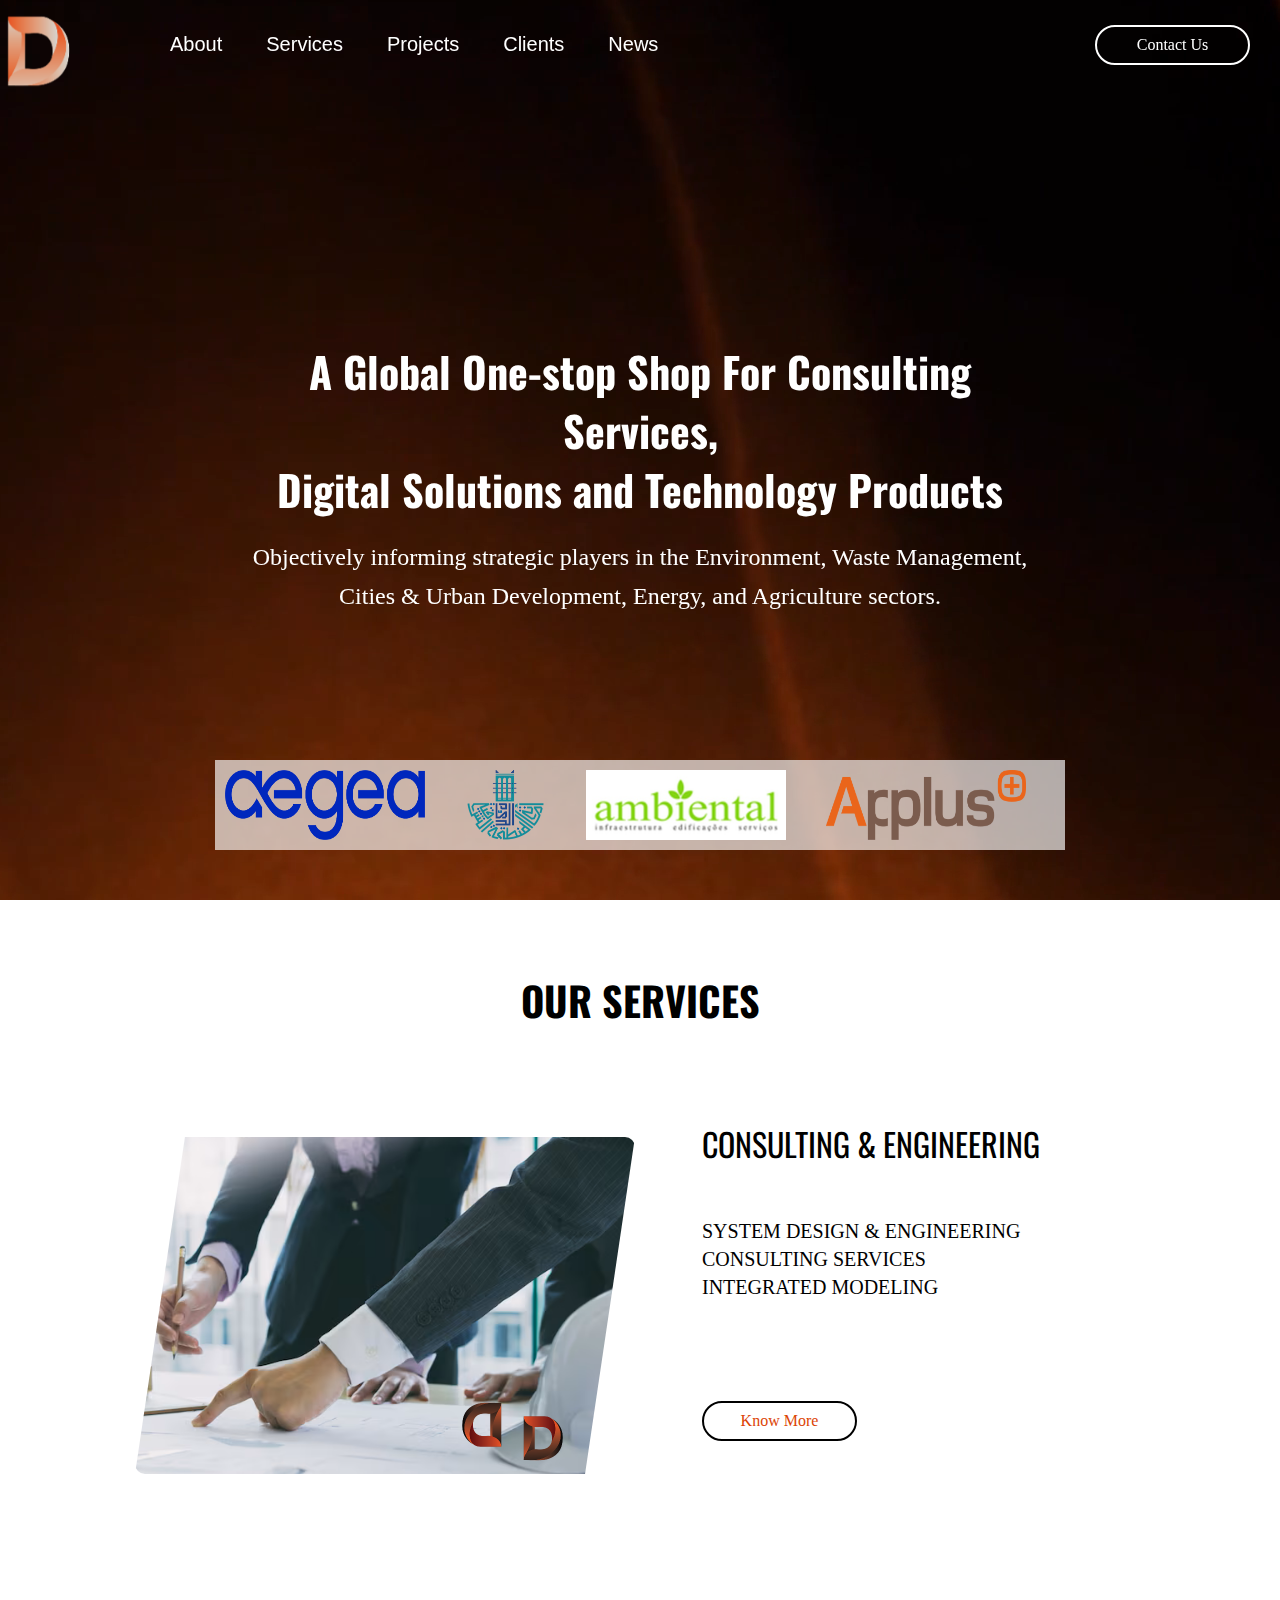
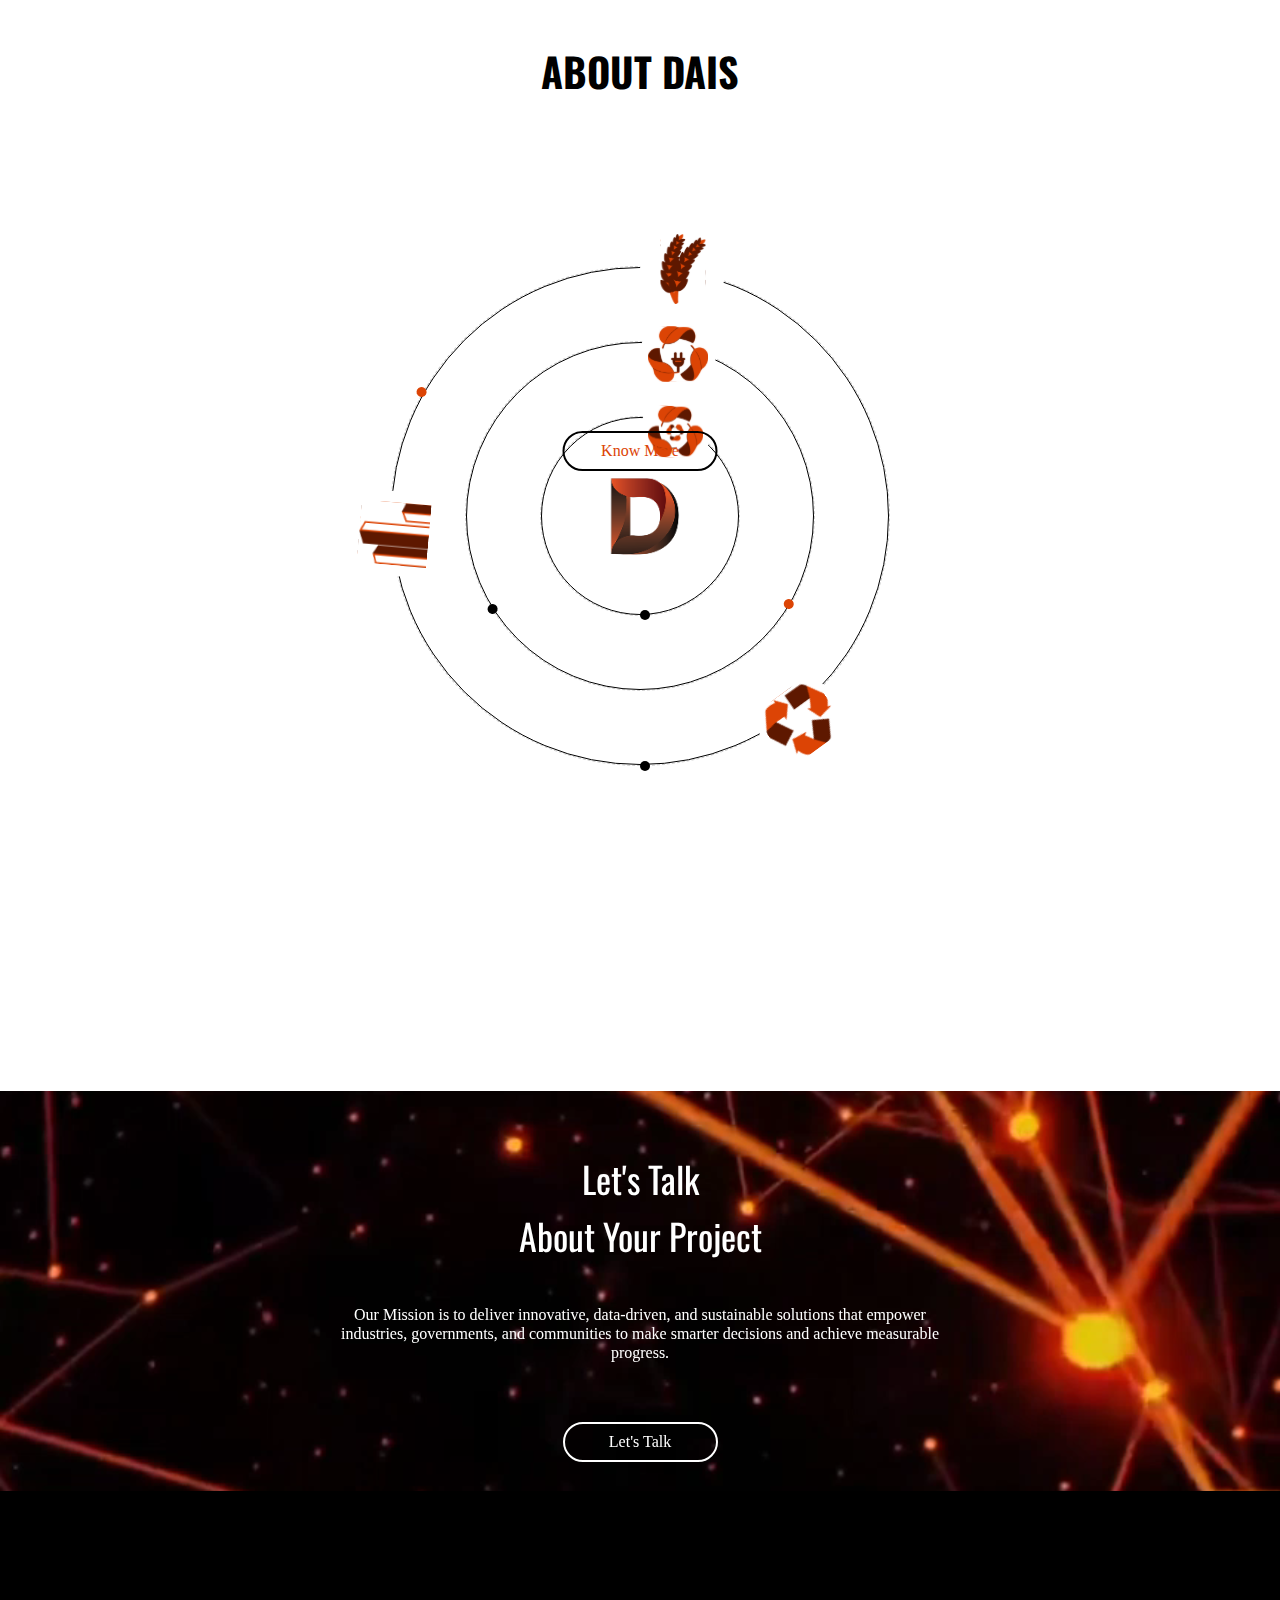
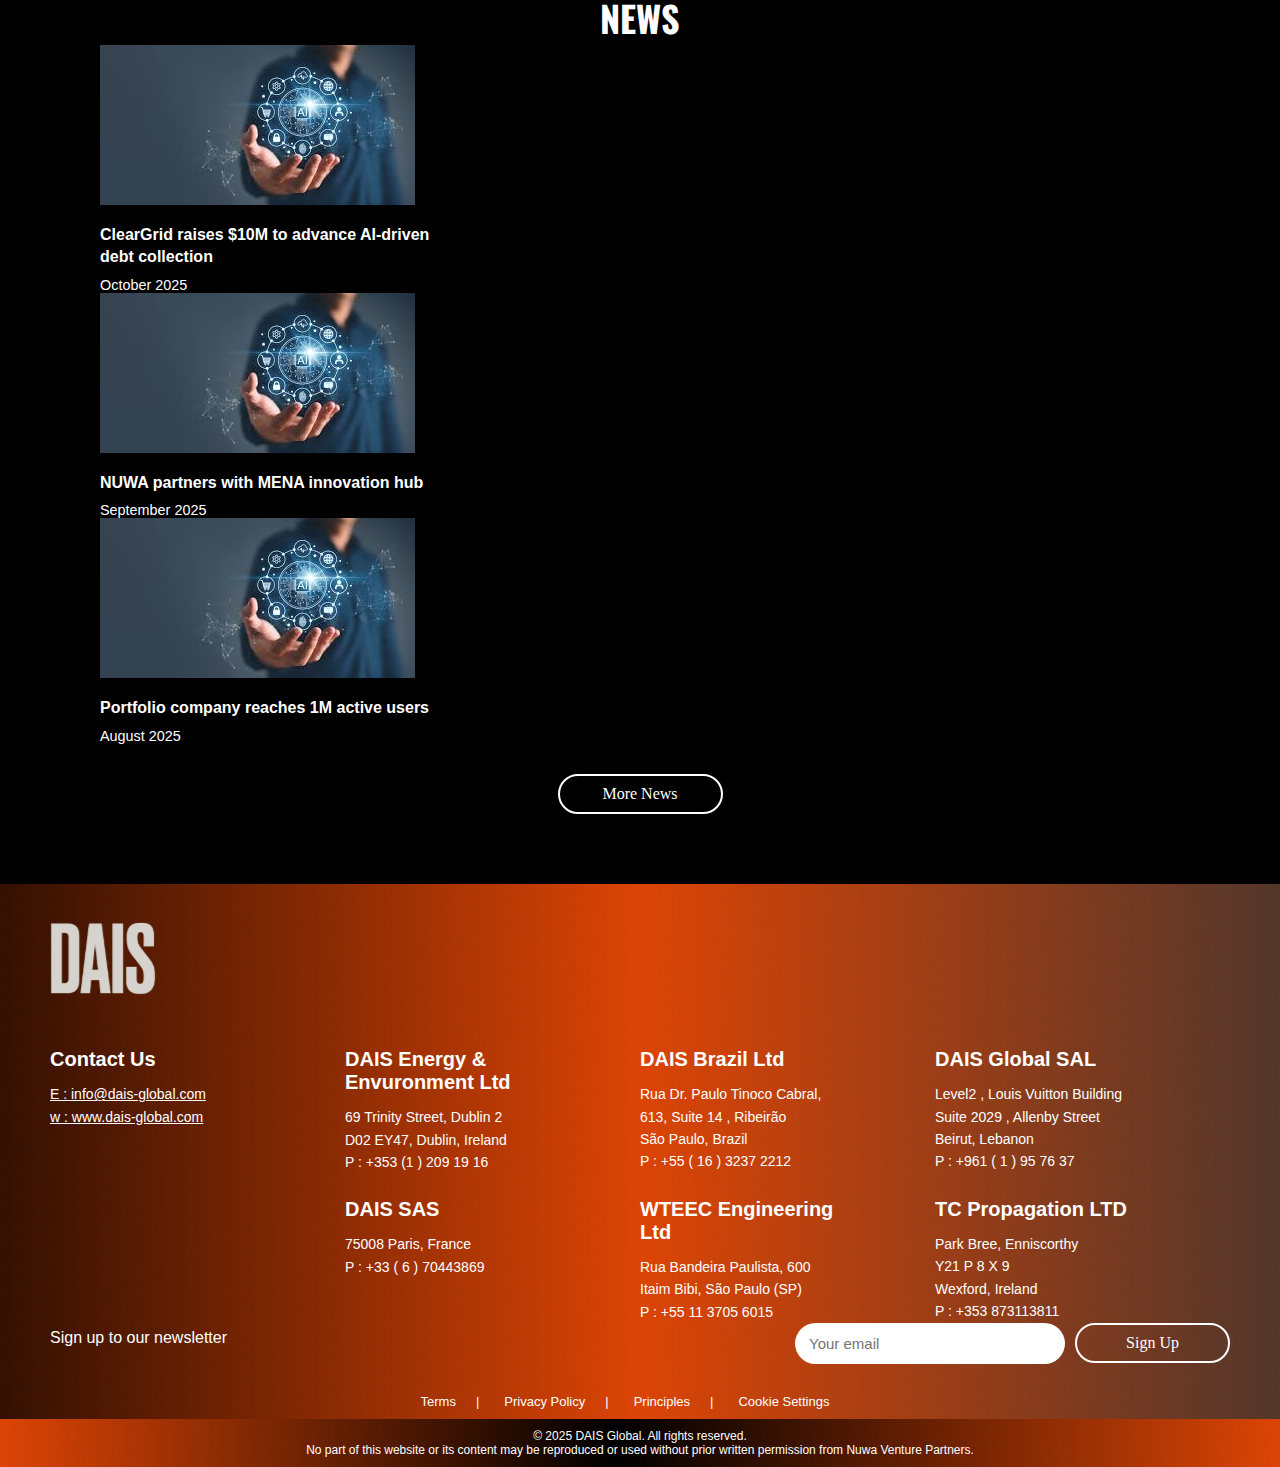
<file: index.html>
<!DOCTYPE html>
<html lang="en">
<head>
    <meta charset="UTF-8">
    <meta name="viewport" content="width=device-width, initial-scale=1.0">
    <link rel="stylesheet" href="style.css">
    <meta http-equiv="Cache-Control" content="no-cache, no-store, must-revalidate">
    <meta http-equiv="Pragma" content="no-cache">
    <meta http-equiv="Expires" content="0">
    <link rel="icon" href="media/icon2.png" sizes="any" type="image/png">
    <link rel="preconnect" href="https://fonts.googleapis.com">
    <link rel="preconnect" href="https://fonts.gstatic.com" crossorigin>
    <link href="https://fonts.googleapis.com/css2?family=Oswald:wght@200..700&display=swap" rel="stylesheet">
    <title>DAIS</title>
</head>
<body>
    <header >
        <div class="navbar">
            <div class="right-header"></div>
            <a href="index.html" class="navlogo">
                <img src="media/dark-logo.png" alt="DAIS Logo" class="darkimg">
                <img src="media/light-logo.png" alt="DAIS Logo" class="lightimg">
            </a>
            <nav class="navlinks">
                <a href="about.html">About</a>
                <a href="services.html">Services</a>
                <a href="projects.html">Projects</a>
                <a href="clients.html">Clients</a>
                <a href="news.html">News</a>
                <a href="team.html">Team</a>
            </nav>
        </div>
            <button class="dark">Contact Us</button>
        <div class="hamburger">
          <span></span>
          <span></span>
          <span></span>
        </div>
    </header>
    <main>
        <section class="hero">
            <video src="media/homevideo.mp4" autoplay muted loop playsinline></video>
            <h1>A Global One-stop Shop For Consulting Services,<br>
                Digital Solutions and Technology Products</h1>
            <p>Objectively informing strategic players in the Environment, Waste Management,<br>
               Cities & Urban Development, Energy, and Agriculture sectors.</p>
            <div class="logo-carousel">
                <div class="logo-track">
                    <div class="logo-item">
                        <img src="media/clients/aegea.png" alt="Client 1">
                    </div>
                    <div class="logo-item">
                        <img src="media/clients/amanatalmantaka.png" alt="Client 2">
                    </div>
                    <div class="logo-item">
                        <img src="media/clients/ambiental.jpg" alt="Client 3">
                    </div>
                    <div class="logo-item">
                        <img src="media/clients/applus.png" alt="Client 4">
                    </div>
                    <div class="logo-item">
                        <img src="media/clients/arben.png" alt="Client 1">
                    </div>
                    <div class="logo-item"> 
                    <img src="media/clients/bmi.jpg" alt="Client 2">
                    </div>
                    <div class="logo-item">
                        <img src="media/clients/bndes.png" alt="Client 3">
                    </div>
                    <div class="logo-item">
                        <img src="media/clients/brasildeenergias.jpeg" alt="Client 4">
                    </div>
                    <!-- duplicate cards or generate dynamically from data -->

                    <div class="logo-item">
                        <img src="media/clients/bsv.png" alt="Client 2">
                    </div>
                    <div class="logo-item">
                        <img src="media/clients/celeo.png" alt="Client 3">
                    </div>
                    <div class="logo-item">
                        <img src="media/clients/cnim.png" alt="Client 4">
                    </div>
                    <div class="logo-item">
                        <img src="media/clients/consimares.webp" alt="Client 1">
                    </div>
                    <div class="logo-item"> 
                    <img src="media/clients/contourglobal.png" alt="Client 2">
                    </div>
                    <div class="logo-item">
                        <img src="media/clients/ecourbis.png" alt="Client 3">
                    </div>
                    <div class="logo-item">
                        <img src="media/clients/emae.png" alt="Client 4">
                    </div>
                    <div class="logo-item">
                        <img src="media/clients/energisa.png" alt="Client 1">
                    </div>
                    <div class="logo-item">
                        <img src="media/clients/eubank.png" alt="Client 2">
                    </div>
                    <div class="logo-item">
                        <img src="media/clients/fgv.png" alt="Client 3">
                    </div>
                    <div class="logo-item">
                        <img src="media/clients/fipe.png" alt="Client 4">
                    </div>
                    <div class="logo-item">
                        <img src="media/clients/fozdobrasil.jpg" alt="Client 1">
                    </div>
                    <div class="logo-item"> 
                    <img src="media/clients/ftizgerald.jpg" alt="Client 2">
                    </div>
                    <div class="logo-item">
                        <img src="media/clients/galvao.png" alt="Client 3">
                    </div>
                    <div class="logo-item">
                        <img src="media/clients/gdf.png" alt="Client 4">
                    </div>
                    <div class="logo-item">
                        <img src="media/clients/giz.png" alt="Client 1">
                    </div>
                    <div class="logo-item"> 
                    <img src="media/clients/go.png" alt="Client 2">
                    </div>
                    <div class="logo-item">
                        <img src="media/clients/harald.png" alt="Client 3">
                    </div>
                    <div class="logo-item">
                        <img src="media/clients/hospitaldeamor.png" alt="Client 4">
                    </div>
                    <div class="logo-item">
                        <img src="media/clients/ibr.jpg" alt="Client 1">
                    </div>
                    <div class="logo-item">
                        <img src="media/clients/lcba.png" alt="Client 2">
                    </div>
                    <div class="logo-item">
                        <img src="media/clients/lepetit.png" alt="Client 3">
                    </div>
                    <div class="logo-item">
                        <img src="media/clients/meioambiente.webp" alt="Client 4">
                    </div>
                    <div class="logo-item">
                        <img src="media/clients/msi.png" alt="Client 1">
                    </div>
                    <div class="logo-item"> 
                    <img src="media/clients/mwan.png" alt="Client 2">
                    </div>
                    <div class="logo-item">
                        <img src="media/clients/wizaratalbiaa.png" alt="Client 4">
                    </div>
                    
                    <div class="logo-item">
                        <img src="media/clients/niw.jpg" alt="Client 4">
                    </div>  
                    <div class="logo-item">
                        <img src="media/clients/oderbecht.jpg" alt="Client 4">
                    </div> 
                    <div class="logo-item">
                        <img src="media/clients/oliverwyman.png" alt="Client 4">
                    </div>
                    <div class="logo-item">
                        <img src="media/clients/nationalcenterforvegetation.png" alt="Client 3">
                    </div>
                    <div class="logo-item">
                        <img src="media/clients/orizon.png" alt="Client 4">
                    </div>
                    <div class="logo-item">
                        <img src="media/clients/pengxin.png" alt="Client 4">
                    </div>
                    <div class="logo-item">
                        <img src="media/clients/princesattam.png" alt="Client 4">
                    </div>
                    <div class="logo-item">
                        <img src="media/clients/remat.png" alt="Client 4">
                    </div>
                    <div class="logo-item">
                        <img src="media/clients/santacasa.avif" alt="Client 4">
                    </div>
                    <div class="logo-item">
                        <img src="media/clients/servico.png" alt="Client 4">
                    </div>
                    <div class="logo-item">
                        <img src="media/clients/simpar.avif" alt="Client 4">
                    </div>
                    <div class="logo-item">
                        <img src="media/clients/slu.png" alt="Client 4">
                    </div>
                    <div class="logo-item">
                        <img src="media/clients/sumitomo.png" alt="Client 4">
                    </div>
                    <div class="logo-item">
                        <img src="media/clients/teresina.jpg" alt="Client 4">
                    </div>
                    <div class="logo-item">
                        <img src="media/clients/toyosetal.png" alt="Client 4">
                    </div>
                    <div class="logo-item">
                        <img src="media/clients/weq.png" alt="Client 4">
                    </div>
                    <div class="logo-item">
                        <img src="media/clients/wizaratalshououn.jpeg" alt="Client 4">
                    </div>
                                <div class="logo-item">
                        <img src="media/clients/aegea.png" alt="Client 1">
                    </div>
                    <div class="logo-item">
                        <img src="media/clients/amanatalmantaka.png" alt="Client 2">
                    </div>
                    <div class="logo-item">
                        <img src="media/clients/ambiental.jpg" alt="Client 3">
                    </div>
                    <div class="logo-item">
                        <img src="media/clients/applus.png" alt="Client 4">
                    </div>
                    <div class="logo-item">
                        <img src="media/clients/arben.png" alt="Client 1">
                    </div>
                    <div class="logo-item"> 
                    <img src="media/clients/bmi.jpg" alt="Client 2">
                    </div>
                    <div class="logo-item">
                        <img src="media/clients/bndes.png" alt="Client 3">
                    </div>
                    <div class="logo-item">
                        <img src="media/clients/brasildeenergias.jpeg" alt="Client 4">
                    </div>
                    <!-- duplicate cards or generate dynamically from data -->

                    <div class="logo-item">
                        <img src="media/clients/bsv.png" alt="Client 2">
                    </div>
                    <div class="logo-item">
                        <img src="media/clients/celeo.png" alt="Client 3">
                    </div>
                    <div class="logo-item">
                        <img src="media/clients/cnim.png" alt="Client 4">
                    </div>
                    <div class="logo-item">
                        <img src="media/clients/consimares.webp" alt="Client 1">
                    </div>
                    <div class="logo-item"> 
                    <img src="media/clients/contourglobal.png" alt="Client 2">
                    </div>
                    <div class="logo-item">
                        <img src="media/clients/ecourbis.png" alt="Client 3">
                    </div>
                    <div class="logo-item">
                        <img src="media/clients/emae.png" alt="Client 4">
                    </div>
                    <div class="logo-item">
                        <img src="media/clients/energisa.png" alt="Client 1">
                    </div>
                    <div class="logo-item">
                        <img src="media/clients/eubank.png" alt="Client 2">
                    </div>
                    <div class="logo-item">
                        <img src="media/clients/fgv.png" alt="Client 3">
                    </div>
                    <div class="logo-item">
                        <img src="media/clients/fipe.png" alt="Client 4">
                    </div>
                    <div class="logo-item">
                        <img src="media/clients/fozdobrasil.jpg" alt="Client 1">
                    </div>
                    <div class="logo-item"> 
                    <img src="media/clients/ftizgerald.jpg" alt="Client 2">
                    </div>
                    <div class="logo-item">
                        <img src="media/clients/galvao.png" alt="Client 3">
                    </div>
                    <div class="logo-item">
                        <img src="media/clients/gdf.png" alt="Client 4">
                    </div>
                    <div class="logo-item">
                        <img src="media/clients/giz.png" alt="Client 1">
                    </div>
                    <div class="logo-item"> 
                    <img src="media/clients/go.png" alt="Client 2">
                    </div>
                    <div class="logo-item">
                        <img src="media/clients/harald.png" alt="Client 3">
                    </div>
                    <div class="logo-item">
                        <img src="media/clients/hospitaldeamor.png" alt="Client 4">
                    </div>
                    <div class="logo-item">
                        <img src="media/clients/ibr.jpg" alt="Client 1">
                    </div>
                    <div class="logo-item">
                        <img src="media/clients/lcba.png" alt="Client 2">
                    </div>
                    <div class="logo-item">
                        <img src="media/clients/lepetit.png" alt="Client 3">
                    </div>
                    <div class="logo-item">
                        <img src="media/clients/meioambiente.webp" alt="Client 4">
                    </div>
                    <div class="logo-item">
                        <img src="media/clients/msi.png" alt="Client 1">
                    </div>
                    <div class="logo-item"> 
                    <img src="media/clients/mwan.png" alt="Client 2">
                    </div>
                    <div class="logo-item">
                        <img src="media/clients/wizaratalbiaa.png" alt="Client 4">
                    </div>
                    
                    <div class="logo-item">
                        <img src="media/clients/niw.jpg" alt="Client 4">
                    </div>  
                    <div class="logo-item">
                        <img src="media/clients/oderbecht.jpg" alt="Client 4">
                    </div> 
                    <div class="logo-item">
                        <img src="media/clients/oliverwyman.png" alt="Client 4">
                    </div>
                    <div class="logo-item">
                        <img src="media/clients/nationalcenterforvegetation.png" alt="Client 3">
                    </div>
                    <div class="logo-item">
                        <img src="media/clients/orizon.png" alt="Client 4">
                    </div>
                    <div class="logo-item">
                        <img src="media/clients/pengxin.png" alt="Client 4">
                    </div>
                    <div class="logo-item">
                        <img src="media/clients/princesattam.png" alt="Client 4">
                    </div>
                    <div class="logo-item">
                        <img src="media/clients/remat.png" alt="Client 4">
                    </div>
                    <div class="logo-item">
                        <img src="media/clients/santacasa.avif" alt="Client 4">
                    </div>
                    <div class="logo-item">
                        <img src="media/clients/servico.png" alt="Client 4">
                    </div>
                    <div class="logo-item">
                        <img src="media/clients/simpar.avif" alt="Client 4">
                    </div>
                    <div class="logo-item">
                        <img src="media/clients/slu.png" alt="Client 4">
                    </div>
                    <div class="logo-item">
                        <img src="media/clients/sumitomo.png" alt="Client 4">
                    </div>
                    <div class="logo-item">
                        <img src="media/clients/teresina.jpg" alt="Client 4">
                    </div>
                    <div class="logo-item">
                        <img src="media/clients/toyosetal.png" alt="Client 4">
                    </div>
                    <div class="logo-item">
                        <img src="media/clients/weq.png" alt="Client 4">
                    </div>
                    <div class="logo-item">
                        <img src="media/clients/wizaratalshououn.jpeg" alt="Client 4">
                    </div>
                </div>
            </div>
        </section>

        <section class="our-services">
            <h1>Our Services</h1>

            <div class="main-services-left">
                <img src="media/consulting.png" alt="service-image" id="service-image">
                <img src="media/dark-logo.png" alt="left-arrow-logo" class="left-arrow-logo" id="prev-service">
                <img src="media/dark-logo.png" alt="right-arrow-logo" class="right-arrow-logo" id="next-service">
            </div>

            <div class="main-services-right">
                <h2 id="service-title">CONSULTING & ENGINEERING</h2>
                <p id="service-description">
                SYSTEM DESIGN & ENGINEERING<br>
                CONSULTING SERVICES<br>
                INTEGRATED MODELING
                </p>
                <button class="light" onclick="window.location.href='services.html'">Know More</button>
            </div>
        </section>

        <section class="about-dais">
            <h1>ABOUT DAIS</h1>

            <div class="orbit-container">
                <!-- Center logo -->
                <div class="center-logo">
                <img src="media/dark-logo.png" alt="DAIS Logo">
                </div>

                <!-- Orbit 1 (nearest) -->
                <div class="orbit orbit1">
                <span class="circle"></span>
                <div class="object icon"><img src="media/env-logo.svg" alt="Icon 1"></div>
                <div class="object dot black"></div>
                </div>

                <!-- Orbit 2 (middle) -->
                <div class="orbit orbit2">
                <span class="circle"></span>
                <div class="object icon"><img src="media/energy-logo.svg" alt="Logo 2"></div>
                <div class="object dot orange"></div>
                <div class="object dot black"></div>
                </div>

                <!-- Orbit 3 (farthest) -->
                <div class="orbit orbit3">
                <span class="circle"></span>
                <div class="object icon"><img src="media/agri-logo.svg" alt="Icon 3"></div>
                <div class="object icon"><img src="media/city-logo.svg" alt="Icon 4"></div>
                <div class="object icon"><img src="media/waste-logo.svg" alt="Icon 5"></div>
                <div class="object dot orange"></div>
                <div class="object dot black"></div>
                </div>
            </div>
            <button class="light center" onclick="window.location.href='about.html'">Know More</button>
        </section>

        <section class="talk">
            <video src="media/homevideo2.mp4" autoplay muted loop playsinline></video>
            <h1>Let's Talk<br>About Your Project</h1>
            <p>Our Mission is to deliver innovative, data-driven, and sustainable solutions
                that empower industries, governments, and communities to make smarter
                decisions and achieve measurable progress.</p>
            <button class="dark center" onclick="window.location.href='contact.html'">Let's Talk</button>
        </section>

        <section class="main-news" id="main-news">
            <h1>NEWS</h1>

            <div class="main-news-cards">
                <div class="main-news-card">
                    <a href="#">
                    <img src="media/download.jpeg" alt="ClearGrid funding news">
                    </a>
                    <a href="#" class="main-news-title">ClearGrid raises $10M to advance AI-driven debt collection</a>
                    <p class="main-news-date">October 2025</p>
                </div>

                <div class="main-news-card">
                    <a href="#">
                        <img src="media/download.jpeg" alt="Venture partnership news">
                    </a>
                    <a href="#" class="main-news-title">NUWA partners with MENA innovation hub</a>
                    <p class="main-news-date">September 2025</p>
                </div>

                <div class="main-news-card">
                    <a href="#">
                        <img src="media/download.jpeg" alt="Portfolio company milestone">
                    </a>
                    <a href="#" class="main-news-title">Portfolio company reaches 1M active users</a>
                    <p class="main-news-date">August 2025</p>
                </div>  
            </div>
            <button class="dark center" onclick="window.location.href='news.html'">More News</button>
        </section> 

        <footer class="footer">
    <img src="media/footer.png" alt="footer-background" class="footer-background">

    <div class="footer-top">

        <!-- LEFT COLUMN — LOGO -->
        <div class="footer-info">
            <a href="index.html">
                <img src="media/daislogo.svg" alt="Dais Logo" class="logo">
            </a>
        </div>

        <!-- RIGHT SIDE — 3 COLUMNS OF LOCATIONS -->
        <div class="footer-locations">
            <div class="location-col">
                <h3>Contact Us</h3>
                <p>
                    <a href="mailto:info@dais-global.com">E : info@dais-global.com</a> <br>
                    <a href="http://www.dais-global.com">w : www.dais-global.com</a>
                </p>
            </div>
            <!-- Column 1 -->
            <div class="location-col">
                <h3>DAIS Energy & Envuronment Ltd</h3>
                <p>
                    69 Trinity Street, Dublin 2<br>
                    D02 EY47, Dublin, Ireland<br>
                    P : +353 (1 ) 209 19 16
                </p>
                <h3>DAIS SAS</h3>
                <p>
                   75008 Paris, France<br>
                   P : +33 ( 6 ) 70443869
                </p>
            </div>

            <!-- Column 2 -->
            <div class="location-col">
                <h3>DAIS Brazil Ltd</h3>
                <p>
                    Rua Dr. Paulo Tinoco Cabral,<br>
                    613, Suite 14 , Ribeirão<br>
                    São Paulo, Brazil<br>
                    P : +55 ( 16 ) 3237 2212
                </p>
                <h3>WTEEC Engineering Ltd</h3>
                <p>
                    Rua Bandeira Paulista, 600<br>
                    Itaim Bibi, São Paulo (SP)<br>
                    P : +55 11 3705 6015
                </p>
            </div>

            <!-- Column 3 -->
            <div class="location-col">
                
                <h3>DAIS Global SAL</h3>
                <p>
                    Level2 , Louis Vuitton Building<br>
                    Suite 2029 , Allenby Street<br>
                    Beirut, Lebanon<br>
                    P : +961 ( 1 ) 95 76 37
                </p>
                <h3>TC Propagation LTD</h3>
                <p>
                    Park Bree, Enniscorthy<br>
                    Y21 P 8 X 9<br>
                    Wexford, Ireland<br>
                    P : +353 873113811
                </p>
            </div>

        </div>
    </div>

    <!-- NEWSLETTER -->
    <div class="newsletter">
        <p>Sign up to our newsletter</p>
        <form class="newsletter-form" action="backend/subscribe_newsletter.php" method="POST">
            <input type="email" name="email" placeholder="Your email" required>
            <button type="submit" class="dark">Sign Up</button>
        </form>
    </div>

    <!-- BOTTOM LINKS -->
    <div class="footer-bottom">
        <ul class="secondary-nav">
            <a href="terms.html">Terms</a>
            <a href="policies.html">Privacy Policy</a>
            <a href="principles.html">Principles</a>
            <a href="cookies.html">Cookie Settings</a>
        </ul>
    </div>

</footer>

            
        <section class="copyright">
            <img src="media/copyright.png" alt="Copyright Background" class="copyright-background">
            <p>© 2025 DAIS Global. All rights reserved.<br>
                No part of this website or its content may be reproduced or used without prior written permission from Nuwa Venture Partners.</p>
        </section>

    <script>
        const hamburger = document.querySelector('.hamburger');
        const navMenu = document.querySelector('.navlinks');

        hamburger.addEventListener('click', () => {
            hamburger.classList.toggle('active');
            navMenu.classList.toggle('active');
        });
    </script>
        <script>
        window.addEventListener('scroll', () => {
            const header = document.querySelector('header');
            if (window.scrollY > 50) {
            header.classList.add('scrolled');
            } else {
            header.classList.remove('scrolled');
            }
        });
        </script>
      
        <script>
        // Array of services
        const services = [
            {
            image: "media/digitalsolution.png",
            title: "PROJECT DEVELOPMENT",
            description: "FINANCING SOLUTIONS<br>EPC<br>O&M"
            },
            {
            image: "media/projectdev.png",
            title: "DIGITAL SOLUTIONS",
            description: "DIGITAL TRANSFORMATION<br>SYSTEM INTEGRATION<br>DIGITAL PRODUCTS"
            },
            {
            image: "media/techproducts.png",
            title: "TECHNOLOGY PRODUCTS",
            description: "R&D<br>MANUFACTURING<br>TECHNOLOGY TRANSFER"
            },
            {
            image: "media/consulting.png",
            title: "CONSULTING & ENGINEERING",
            description: "SYSTEM DESIGN & ENGINEERING<br>CONSULTING SERVICES<br>INTEGRATED MODELING"
            }
        ];

        // Start with "Consulting & Engineering"
        let currentService = services.length - 1;

        // Select DOM elements
        const serviceImage = document.getElementById("service-image");
        const serviceTitle = document.getElementById("service-title");
        const serviceDescription = document.getElementById("service-description");
        const prevButton = document.getElementById("prev-service");
        const nextButton = document.getElementById("next-service");

        // Function to update displayed service
        function updateService(index) {
            const service = services[index];
            serviceImage.src = service.image;
            serviceTitle.innerHTML = service.title;
            serviceDescription.innerHTML = service.description;
        }

        // Event listeners
        prevButton.addEventListener("click", () => {
            currentService = (currentService - 1 + services.length) % services.length;
            updateService(currentService);
        });

        nextButton.addEventListener("click", () => {
            currentService = (currentService + 1) % services.length;
            updateService(currentService);
        });

        // Set default service on load
        updateService(currentService);
        </script>
    </main>
</body>
</html>
</file>
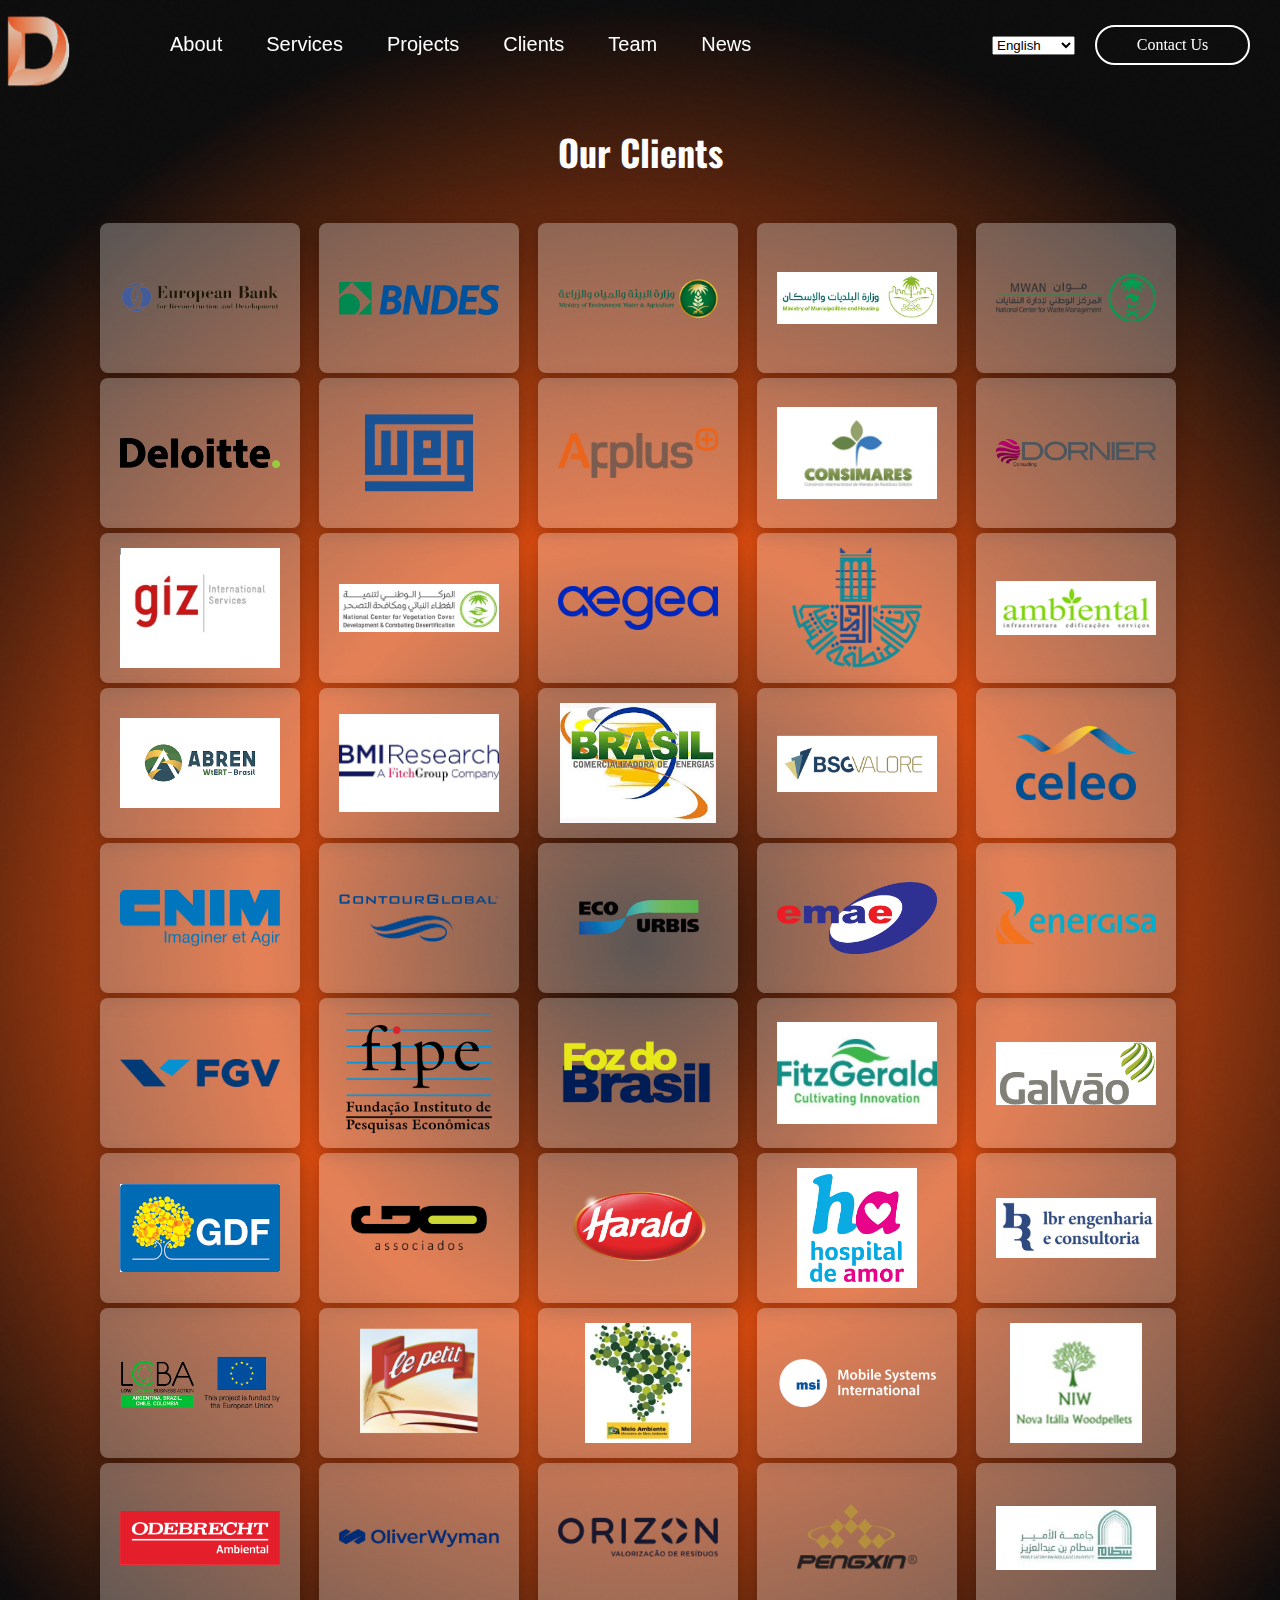
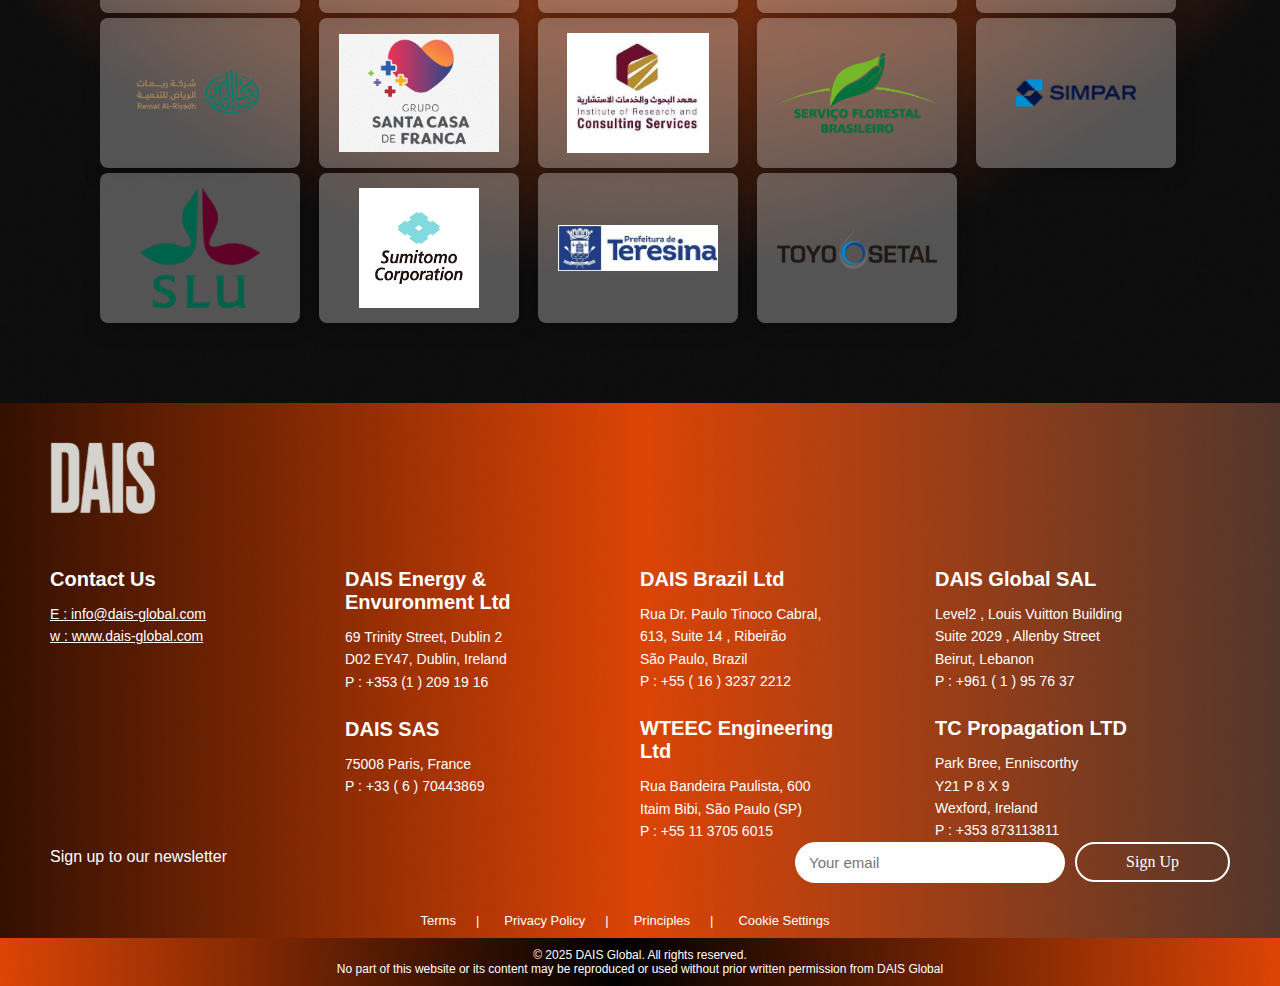
<file: clients.html>
<!DOCTYPE html>
<html lang="en">
<head>
    <meta charset="UTF-8">
    <meta name="viewport" content="width=device-width, initial-scale=1.0">
    <link rel="stylesheet" href="style.css">
    <meta http-equiv="Cache-Control" content="no-cache, no-store, must-revalidate">
    <meta http-equiv="Pragma" content="no-cache">
    <meta http-equiv="Expires" content="0">
    <link rel="icon" href="media/icon2.png" sizes="any" type="image/png">
    <link rel="preconnect" href="https://fonts.googleapis.com">
    <link rel="preconnect" href="https://fonts.gstatic.com" crossorigin>
    <link href="https://fonts.googleapis.com/css2?family=Oswald:wght@200..700&display=swap" rel="stylesheet">
    <title>DAIS</title>
</head>
<body>
    <header>
        <div class="navbar">
            <div class="right-header"></div>

            <a href="index.html" class="navlogo">
                <img src="media/dark-logo.png" alt="DAIS Logo" class="darkimg">
                <img src="media/light-logo.png" alt="DAIS Logo" class="lightimg">
            </a>

            <nav class="navlinks">
                <a href="about.html" data-t="nav_about">About</a>
                <a href="services.html" data-t="nav_services">Services</a>
                <a href="projects.html" data-t="nav_projects">Projects</a>
                <a href="clients.html" data-t="nav_clients">Clients</a>
                <a href="team.html" data-t="nav_team">Team</a>
                <a href="news.html" data-t="nav_news">News</a>
                <a href="contact.html" data-t="nav_contact">Contact</a>
            </nav>
        </div>

        <div class="lang-menu">
            <div class="language-selector">
                <select id="lang-select">
                    <option value="en">English</option>
                    <option value="fr">Français</option>
                    <option value="ar">العربية</option>
                    <option value="pt">Português</option>
                </select>
            </div>

            <button class="dark" onclick="window.location.href='contact.html'" data-t="btn_contact_us">
                Contact Us
            </button>

            <div class="hamburger">
                <span></span><span></span><span></span>
            </div>
        </div>
    </header>
     <section class="clients">
        <div class="clients-background">
            <img src="media/clientsbackground.png" alt="">
        </div>
        <h1 data-t="clients_title">Our Clients</h1>   
        <!-- Clients grid: add/remove .client-card elements as needed -->
        <div class="clients-grid">
            <div class="client-card">
                <img src="media/clients/eubank.png" alt="Client 2">
            </div>
            <div class="client-card">
                <img src="media/clients/bndes.png" alt="Client 3">
            </div>
            <div class="client-card">
                <img src="media/clients/wizaratalbiaa.png" alt="Client 4">
            </div>
            <div class="client-card">
                <img src="media/clients/wizaratalshououn.jpeg" alt="Client 4">
            </div>
            <div class="client-card"> 
                <img src="media/clients/mwan.png" alt="Client 2">
            </div> 
            <div class="client-card">
                <img src="media/clients/deloitte.png" alt="">
            </div>
            <div class="client-card">
                <img src="media/clients/weq.png" alt="Client 4">
            </div>
            <div class="client-card">
                <img src="media/clients/applus.png" alt="Client 4">
            </div>
            <div class="client-card">
                <img src="media/clients/consimares.webp" alt="Client 1">
            </div>
            <div class="client-card">
                <img src="media/clients/dornier.png" alt="Client 1">
            </div>
            <div class="client-card">
                <img src="media/clients/giz.png" alt="Client 1">
            </div>
            <div class="client-card">
                <img src="media/clients/nationalcenterforvegetation.png" alt="Client 3">
            </div>
            <div class="client-card">
                <img src="media/clients/aegea.png" alt="Client 1">
            </div>
            <div class="client-card">
                <img src="media/clients/amanatalmantaka.png" alt="Client 2">
            </div>
            <div class="client-card">
                <img src="media/clients/ambiental.jpg" alt="Client 3">
            </div>
            <div class="client-card">
                <img src="media/clients/arben.png" alt="Client 1">
            </div>
            <div class="client-card"> 
                <img src="media/clients/bmi.jpg" alt="Client 2">
            </div>
            <div class="client-card">
                <img src="media/clients/brasildeenergias.jpeg" alt="Client 4">
            </div>
            <!-- duplicate cards or generate dynamically from data -->
            <div class="client-card">
                <img src="media/clients/bsv.png" alt="Client 2">
            </div>
            <div class="client-card">
                <img src="media/clients/celeo.png" alt="Client 3">
            </div>
            <div class="client-card">
                <img src="media/clients/cnim.png" alt="Client 4">
            </div>
            <div class="client-card"> 
                <img src="media/clients/contourglobal.png" alt="Client 2">
            </div>
            <div class="client-card">
                <img src="media/clients/ecourbis.png" alt="Client 3">
            </div>
            <div class="client-card">
                <img src="media/clients/emae.png" alt="Client 4">
            </div>
            <div class="client-card">
                <img src="media/clients/energisa.png" alt="Client 1">
            </div>
            <div class="client-card">
                <img src="media/clients/fgv.png" alt="Client 3">
            </div>
            <div class="client-card">
                <img src="media/clients/fipe.png" alt="Client 4">
            </div>
            <div class="client-card">
                <img src="media/clients/fozdobrasil.jpg" alt="Client 1">
            </div>
            <div class="client-card"> 
                <img src="media/clients/ftizgerald.jpg" alt="Client 2">
            </div>
            <div class="client-card">
                <img src="media/clients/galvao.png" alt="Client 3">
            </div>
            <div class="client-card">
                <img src="media/clients/gdf.png" alt="Client 4">
            </div>
            <div class="client-card"> 
                <img src="media/clients/go.png" alt="Client 2">
            </div>
            <div class="client-card">
                <img src="media/clients/harald.png" alt="Client 3">
            </div>
            <div class="client-card">
                <img src="media/clients/hospitaldeamor.png" alt="Client 4">
            </div>
            <div class="client-card">
                <img src="media/clients/ibr.jpg" alt="Client 1">
            </div>
            <div class="client-card">
                <img src="media/clients/lcba.png" alt="Client 2">
            </div>
            <div class="client-card">
                <img src="media/clients/lepetit.png" alt="Client 3">
            </div>
            <div class="client-card">
                <img src="media/clients/meioambiente.webp" alt="Client 4">
            </div>
            <div class="client-card">
                <img src="media/clients/msi.png" alt="Client 1">
            </div>           
            <div class="client-card">
                <img src="media/clients/niw.jpg" alt="Client 4">
            </div>  
            <div class="client-card">
                <img src="media/clients/oderbecht.jpg" alt="Client 4">
            </div> 
            <div class="client-card">
                <img src="media/clients/oliverwyman.png" alt="Client 4">
            </div>
            <div class="client-card">
                <img src="media/clients/orizon.png" alt="Client 4">
            </div>
            <div class="client-card">
                <img src="media/clients/pengxin.png" alt="Client 4">
            </div>
            <div class="client-card">
                <img src="media/clients/princesattam.png" alt="Client 4">
            </div>
            <div class="client-card">
                <img src="media/clients/remat.png" alt="Client 4">
            </div>
            <div class="client-card">
                <img src="media/clients/santacasa.png" alt="Client 4">
            </div>
            <div class="client-card">
                <img src="media/clients/institueofresearch.jpg" alt="">
            </div>
            <div class="client-card">
                <img src="media/clients/servico.png" alt="Client 4">
            </div>
            <div class="client-card">
                <img src="media/clients/simpar.avif" alt="Client 4">
            </div>
            <div class="client-card">
                <img src="media/clients/slu.png" alt="Client 4">
            </div>
            <div class="client-card">
                <img src="media/clients/sumitomo.png" alt="Client 4">
            </div>
            <div class="client-card">
                <img src="media/clients/teresina.jpg" alt="Client 4">
            </div>
            <div class="client-card">
                <img src="media/clients/toyosetal.png" alt="Client 4">
            </div>
        </div> 
    </section>
        <footer class="footer">
            <img src="media/footer.png" class="footer-background">

            <div class="footer-top">
                <div class="footer-info">
                    <a href="index.html"><img src="media/daislogo.svg" class="logo"></a>
                </div>

                <div class="footer-locations">

                    <div class="location-col">
                        <h3 data-t="footer_contact_us">Contact Us</h3>
                        <p>
                            <a href="mailto:info@dais-global.com">E : info@dais-global.com</a><br>
                            <a href="http://www.dais-global.com">w : www.dais-global.com</a>
                        </p>
                    </div>

                    <!-- LOCATION COLUMNS (unchanged text) -->
                    <div class="location-col">
                        <h3>DAIS Energy & Envuronment Ltd</h3>
                        <p>
                            69 Trinity Street, Dublin 2<br>
                            D02 EY47, Dublin, Ireland<br>
                            P : +353 (1 ) 209 19 16
                        </p>
                        <h3>DAIS SAS</h3>
                        <p>
                            75008 Paris, France<br>
                            P : +33 ( 6 ) 70443869
                        </p>
                    </div>

                    <div class="location-col">
                        <h3>DAIS Brazil Ltd</h3>
                        <p>
                            Rua Dr. Paulo Tinoco Cabral,<br>
                            613, Suite 14 , Ribeirão<br>
                            São Paulo, Brazil<br>
                            P : +55 ( 16 ) 3237 2212
                        </p>
                        <h3>WTEEC Engineering Ltd</h3>
                        <p>
                            Rua Bandeira Paulista, 600<br>
                            Itaim Bibi, São Paulo (SP)<br>
                            P : +55 11 3705 6015
                        </p>
                    </div>

                    <div class="location-col">
                        <h3>DAIS Global SAL</h3>
                        <p>
                            Level2 , Louis Vuitton Building<br>
                            Suite 2029 , Allenby Street<br>
                            Beirut, Lebanon<br>
                            P : +961 ( 1 ) 95 76 37
                        </p>
                        <h3>TC Propagation LTD</h3>
                        <p>
                            Park Bree, Enniscorthy<br>
                            Y21 P 8 X 9<br>
                            Wexford, Ireland<br>
                            P : +353 873113811
                        </p>
                    </div>

                </div>
            </div>

            <div class="newsletter">
                <p data-t="newsletter_title">Sign up to our newsletter</p>
                <form class="newsletter-form" action="backend/subscribe_newsletter.php" method="POST">
                    <input type="email" name="email" placeholder="Your email" data-t="newsletter_placeholder" required>
                    <button type="submit" class="dark" data-t="newsletter_btn">Sign Up</button>
                </form>
            </div>

            <div class="footer-bottom">
                <ul class="secondary-nav">
                    <a href="terms.html" data-t="footer_terms">Terms</a>
                    <a href="policies.html" data-t="footer_policy">Privacy Policy</a>
                    <a href="principles.html" data-t="footer_principles">Principles</a>
                    <a href="cookies.html" data-t="footer_cookies">Cookie Settings</a>
                </ul>
            </div>

        </footer>

        <section class="copyright">
            <img src="media/copyright.png" class="copyright-background">
            <p data-t="copyright">
                © 2025 DAIS Global. All rights reserved.<br>
                No part of this website or its content may be reproduced or used without prior written permission from DAIS Global
            </p>
        </section>

    <script>
        const hamburger = document.querySelector('.hamburger');
        const navMenu = document.querySelector('.navlinks');

        hamburger.addEventListener('click', () => {
            hamburger.classList.toggle('active');
            navMenu.classList.toggle('active');
        });
    </script>

    <script>
        window.addEventListener('scroll', () => {
            const header = document.querySelector('header');
            if (window.scrollY > 50) {
            header.classList.add('scrolled');
            } else {
            header.classList.remove('scrolled');
            }
        });
    </script>
    
                <script src="lang.js"></script>

</body>
</html>
</file>
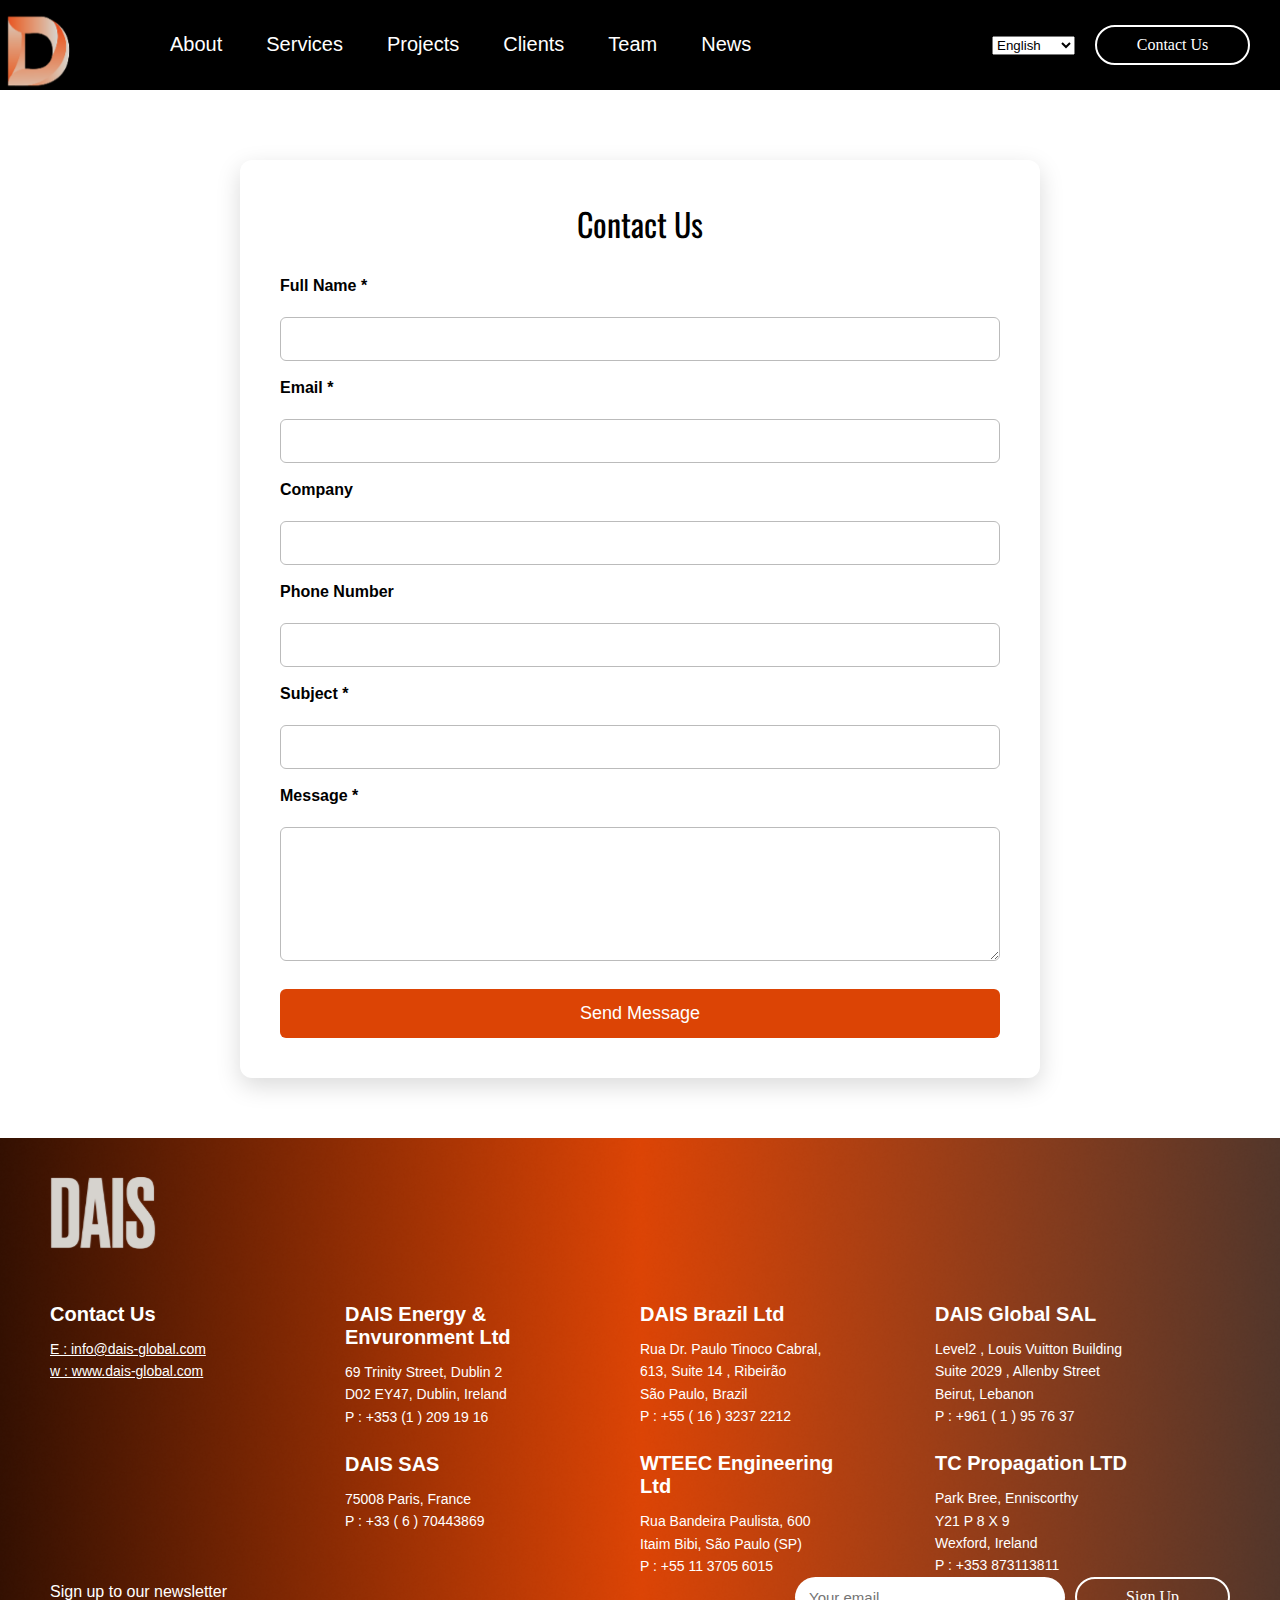
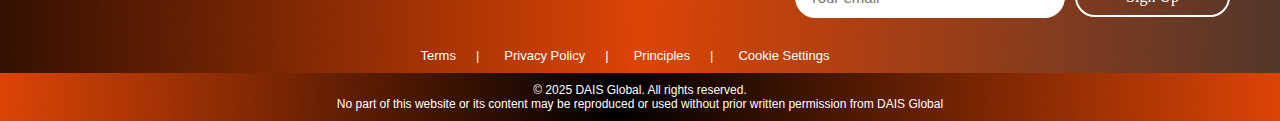
<file: contact.html>
<!DOCTYPE html>
<html lang="en">
<head>
    <meta charset="UTF-8">
    <meta name="viewport" content="width=device-width, initial-scale=1.0">
    <link rel="stylesheet" href="style.css">
    <meta http-equiv="Cache-Control" content="no-cache, no-store, must-revalidate">
    <meta http-equiv="Pragma" content="no-cache">
    <meta http-equiv="Expires" content="0">
    <link rel="icon" href="media/icon2.png" sizes="any" type="image/png">
    <link rel="preconnect" href="https://fonts.googleapis.com">
    <link rel="preconnect" href="https://fonts.gstatic.com" crossorigin>
    <link href="https://fonts.googleapis.com/css2?family=Oswald:wght@200..700&display=swap" rel="stylesheet">
    <title>DAIS</title>
</head>
<body>
    <header class="contact-header">
        <div class="navbar">
            <div class="right-header"></div>

            <a href="index.html" class="navlogo">
                <img src="media/dark-logo.png" alt="DAIS Logo" class="darkimg">
                <img src="media/light-logo.png" alt="DAIS Logo" class="lightimg">
            </a>

            <nav class="navlinks">
                <a href="about.html" data-t="nav_about">About</a>
                <a href="services.html" data-t="nav_services">Services</a>
                <a href="projects.html" data-t="nav_projects">Projects</a>
                <a href="clients.html" data-t="nav_clients">Clients</a>
                <a href="team.html" data-t="nav_team">Team</a>
                <a href="news.html" data-t="nav_news">News</a>
                <a href="contact.html" data-t="nav_contact">Contact</a>
            </nav>
        </div>

        <div class="lang-menu">
            <div class="language-selector">
                <select id="lang-select">
                    <option value="en">English</option>
                    <option value="fr">Français</option>
                    <option value="ar">العربية</option>
                    <option value="pt">Português</option>
                </select>
            </div>

            <button class="dark" onclick="window.location.href='contact.html'" data-t="btn_contact_us">
                Contact Us
            </button>

            <div class="hamburger">
                <span></span><span></span><span></span>
            </div>
        </div>
    </header>
    <section class="contact-page">
        <div class="contact-container">

    <h1 data-t="contact_title">Contact Us</h1>

    <form class="contact-form" action="backend/sendmessage.php" method="POST">

        <label data-t="contact_label_fullname">Full Name *</label>
        <input type="text" name="fullName" required>

        <label data-t="contact_label_email">Email *</label>
        <input type="email" name="email" required>

        <label data-t="contact_label_company">Company</label>
        <input type="text" name="company">

        <label data-t="contact_label_phone">Phone Number</label>
        <input type="text" name="phone">

        <label data-t="contact_label_subject">Subject *</label>
        <input type="text" name="subject" required>

        <label data-t="contact_label_message">Message *</label>
        <textarea name="message" rows="6" required></textarea>

        <button type="submit" data-t="contact_btn_send">Send Message</button>

    </form>

</div>

    </section>

    
        <footer class="footer">
            <img src="media/footer.png" class="footer-background">

            <div class="footer-top">
                <div class="footer-info">
                    <a href="index.html"><img src="media/daislogo.svg" class="logo"></a>
                </div>

                <div class="footer-locations">

                    <div class="location-col">
                        <h3 data-t="footer_contact_us">Contact Us</h3>
                        <p>
                            <a href="mailto:info@dais-global.com">E : info@dais-global.com</a><br>
                            <a href="http://www.dais-global.com">w : www.dais-global.com</a>
                        </p>
                    </div>

                    <!-- LOCATION COLUMNS (unchanged text) -->
                    <div class="location-col">
                        <h3>DAIS Energy & Envuronment Ltd</h3>
                        <p>
                            69 Trinity Street, Dublin 2<br>
                            D02 EY47, Dublin, Ireland<br>
                            P : +353 (1 ) 209 19 16
                        </p>
                        <h3>DAIS SAS</h3>
                        <p>
                            75008 Paris, France<br>
                            P : +33 ( 6 ) 70443869
                        </p>
                    </div>

                    <div class="location-col">
                        <h3>DAIS Brazil Ltd</h3>
                        <p>
                            Rua Dr. Paulo Tinoco Cabral,<br>
                            613, Suite 14 , Ribeirão<br>
                            São Paulo, Brazil<br>
                            P : +55 ( 16 ) 3237 2212
                        </p>
                        <h3>WTEEC Engineering Ltd</h3>
                        <p>
                            Rua Bandeira Paulista, 600<br>
                            Itaim Bibi, São Paulo (SP)<br>
                            P : +55 11 3705 6015
                        </p>
                    </div>

                    <div class="location-col">
                        <h3>DAIS Global SAL</h3>
                        <p>
                            Level2 , Louis Vuitton Building<br>
                            Suite 2029 , Allenby Street<br>
                            Beirut, Lebanon<br>
                            P : +961 ( 1 ) 95 76 37
                        </p>
                        <h3>TC Propagation LTD</h3>
                        <p>
                            Park Bree, Enniscorthy<br>
                            Y21 P 8 X 9<br>
                            Wexford, Ireland<br>
                            P : +353 873113811
                        </p>
                    </div>

                </div>
            </div>

            <div class="newsletter">
                <p data-t="newsletter_title">Sign up to our newsletter</p>
                <form class="newsletter-form" action="backend/subscribe_newsletter.php" method="POST">
                    <input type="email" name="email" placeholder="Your email" data-t="newsletter_placeholder" required>
                    <button type="submit" class="dark" data-t="newsletter_btn">Sign Up</button>
                </form>
            </div>

            <div class="footer-bottom">
                <ul class="secondary-nav">
                    <a href="terms.html" data-t="footer_terms">Terms</a>
                    <a href="policies.html" data-t="footer_policy">Privacy Policy</a>
                    <a href="principles.html" data-t="footer_principles">Principles</a>
                    <a href="cookies.html" data-t="footer_cookies">Cookie Settings</a>
                </ul>
            </div>

        </footer>

        <section class="copyright">
            <img src="media/copyright.png" class="copyright-background">
            <p data-t="copyright">
                © 2025 DAIS Global. All rights reserved.<br>
                No part of this website or its content may be reproduced or used without prior written permission from DAIS Global
            </p>
        </section>

    <script>
        const hamburger = document.querySelector('.hamburger');
        const navMenu = document.querySelector('.navlinks');

        hamburger.addEventListener('click', () => {
            hamburger.classList.toggle('active');
            navMenu.classList.toggle('active');
        });
    </script>

    <script>
        window.addEventListener('scroll', () => {
            const header = document.querySelector('header');
            if (window.scrollY > 50) {
            header.classList.add('scrolled');
            } else {
            header.classList.remove('scrolled');
            }
        });
    </script>
            <script src="lang.js"></script>

        
</body>
</html>
</file>
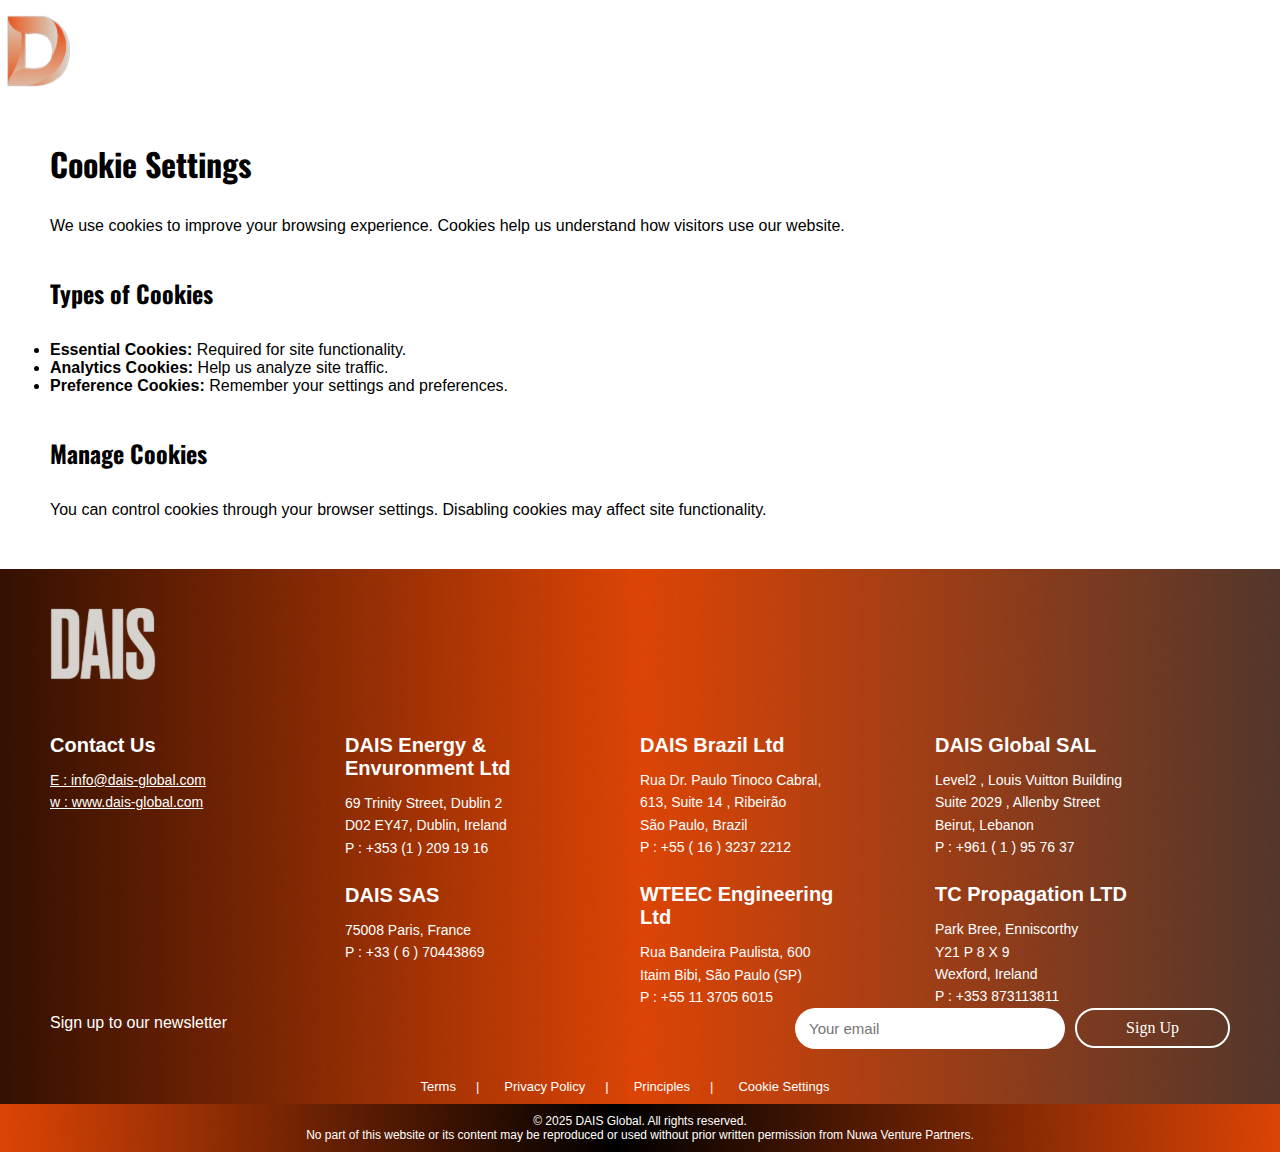
<file: cookies.html>
<!DOCTYPE html>
<html lang="en">
<head>
    <meta charset="UTF-8">
    <meta name="viewport" content="width=device-width, initial-scale=1.0">
    <link rel="stylesheet" href="style.css">
    <meta http-equiv="Cache-Control" content="no-cache, no-store, must-revalidate">
    <meta http-equiv="Pragma" content="no-cache">
    <meta http-equiv="Expires" content="0">
    <link rel="icon" href="/media/icon2.png" sizes="any" type="image/png">
    <link rel="preconnect" href="https://fonts.googleapis.com">
    <link rel="preconnect" href="https://fonts.gstatic.com" crossorigin>
    <link href="https://fonts.googleapis.com/css2?family=Oswald:wght@200..700&display=swap" rel="stylesheet">
    <title>DAIS</title>
</head>
<body>
    <header>
        <div class="navbar">
            <div class="right-header"></div>
            <a href="index.html" class="navlogo">
                <img src="/media/dark-logo.png" alt="DAIS Logo" class="darkimg">
                <img src="/media/light-logo.png" alt="DAIS Logo" class="lightimg">
            </a>
            <nav class="navlinks">
                <a href="about.html">About</a>
                <a href="services.html">Services</a>
                <a href="projects.html">Projects</a>
                <a href="clients.html">Clients</a>
                <a href="news.html">News</a>
                <a href="team.html">Team</a>
            </nav>
        </div>
            <button class="dark">Contact Us</button>
        <div class="hamburger">
          <span></span>
          <span></span>
          <span></span>
        </div>
    </header>

  <section class="cookies">
  <h1>Cookie Settings</h1>
  <p>We use cookies to improve your browsing experience. Cookies help us understand how visitors use our website.</p>

  <h2>Types of Cookies</h2>
  <ul>
    <li><strong>Essential Cookies:</strong> Required for site functionality.</li>
    <li><strong>Analytics Cookies:</strong> Help us analyze site traffic.</li>
    <li><strong>Preference Cookies:</strong> Remember your settings and preferences.</li>
  </ul>

  <h2>Manage Cookies</h2>
  <p>You can control cookies through your browser settings. Disabling cookies may affect site functionality.</p>
</section>

     <footer class="footer">
    <img src="/media/footer.png" alt="footer-background" class="footer-background">

    <div class="footer-top">

        <!-- LEFT COLUMN — LOGO -->
        <div class="footer-info">
            <a href="index.html">
                <img src="/media/daislogo.svg" alt="Dais Logo" class="logo">
            </a>
        </div>

        <!-- RIGHT SIDE — 3 COLUMNS OF LOCATIONS -->
        <div class="footer-locations">
            <div class="location-col">
                <h3>Contact Us</h3>
                <p>
                    <a href="mailto:info@dais-global.com">E : info@dais-global.com</a> <br>
                    <a href="http://www.dais-global.com">w : www.dais-global.com</a>
                </p>
            </div>
            <!-- Column 1 -->
            <div class="location-col">
                <h3>DAIS Energy & Envuronment Ltd</h3>
                <p>
                    69 Trinity Street, Dublin 2<br>
                    D02 EY47, Dublin, Ireland<br>
                    P : +353 (1 ) 209 19 16
                </p>
                <h3>DAIS SAS</h3>
                <p>
                   75008 Paris, France<br>
                   P : +33 ( 6 ) 70443869
                </p>
            </div>

            <!-- Column 2 -->
            <div class="location-col">
                <h3>DAIS Brazil Ltd</h3>
                <p>
                    Rua Dr. Paulo Tinoco Cabral,<br>
                    613, Suite 14 , Ribeirão<br>
                    São Paulo, Brazil<br>
                    P : +55 ( 16 ) 3237 2212
                </p>
                <h3>WTEEC Engineering Ltd</h3>
                <p>
                    Rua Bandeira Paulista, 600<br>
                    Itaim Bibi, São Paulo (SP)<br>
                    P : +55 11 3705 6015
                </p>
            </div>

            <!-- Column 3 -->
            <div class="location-col">
                
                <h3>DAIS Global SAL</h3>
                <p>
                    Level2 , Louis Vuitton Building<br>
                    Suite 2029 , Allenby Street<br>
                    Beirut, Lebanon<br>
                    P : +961 ( 1 ) 95 76 37
                </p>
                <h3>TC Propagation LTD</h3>
                <p>
                    Park Bree, Enniscorthy<br>
                    Y21 P 8 X 9<br>
                    Wexford, Ireland<br>
                    P : +353 873113811
                </p>
            </div>

        </div>
    </div>

    <!-- NEWSLETTER -->
    <div class="newsletter">
        <p>Sign up to our newsletter</p>
        <form class="newsletter-form" action="backend/subscribe_newsletter.php" method="POST">
            <input type="email" name="email" placeholder="Your email" required>
            <button type="submit" class="dark">Sign Up</button>
        </form>
    </div>

    <!-- BOTTOM LINKS -->
    <div class="footer-bottom">
        <ul class="secondary-nav">
            <a href="terms.html">Terms</a>
            <a href="policies.html">Privacy Policy</a>
            <a href="principles.html">Principles</a>
            <a href="cookies.html">Cookie Settings</a>
        </ul>
    </div>

</footer>

    <section class="copyright">
            <img src="/media/copyright.png" alt="Copyright Background" class="copyright-background">
            <p>© 2025 DAIS Global. All rights reserved.<br>
                No part of this website or its content may be reproduced or used without prior written permission from Nuwa Venture Partners.</p>
    </section>

    <script>
        const hamburger = document.querySelector('.hamburger');
        const navMenu = document.querySelector('.navlinks');

        hamburger.addEventListener('click', () => {
            hamburger.classList.toggle('active');
            navMenu.classList.toggle('active');
        });
    </script>
    <script>
        window.addEventListener('scroll', () => {
            const header = document.querySelector('header');
            if (window.scrollY > 50) {
            header.classList.add('scrolled');
            } else {
            header.classList.remove('scrolled');
            }
        });
    </script>
        
</body>
</html>
</file>
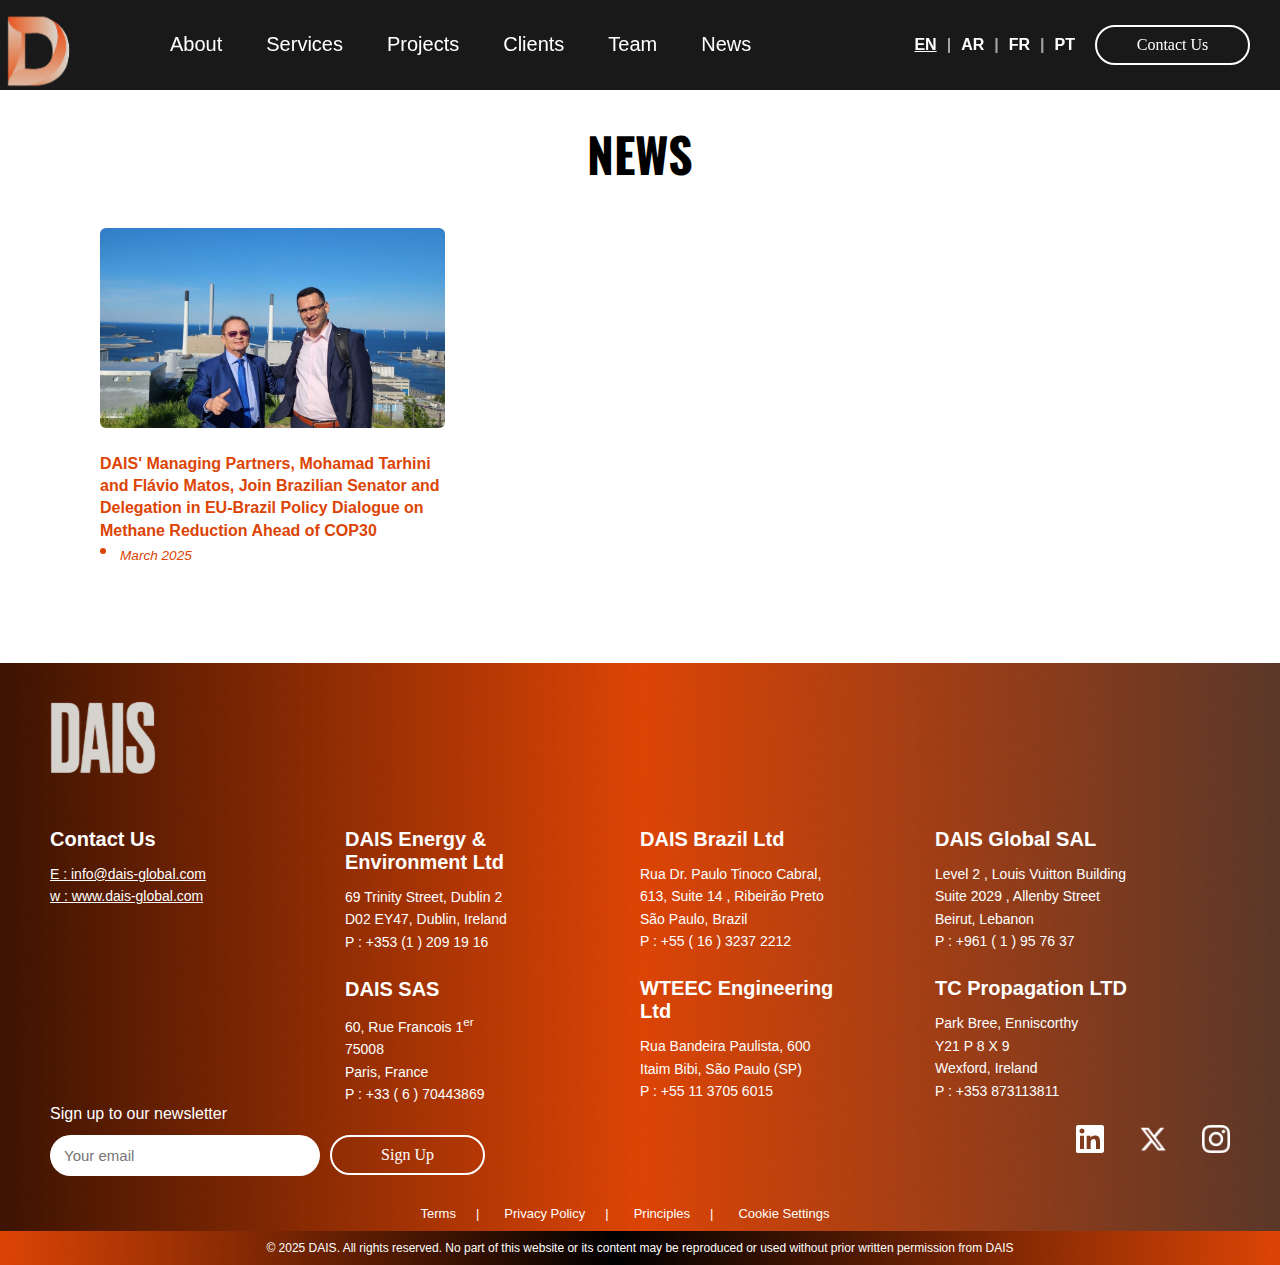
<file: news.html>
<!DOCTYPE html>
<html lang="en">
<head>
    <meta charset="UTF-8">
    <meta name="viewport" content="width=device-width, initial-scale=1.0">
    <link rel="stylesheet" href="style.css">
    <meta http-equiv="Cache-Control" content="no-cache, no-store, must-revalidate">
    <meta http-equiv="Pragma" content="no-cache">
    <meta http-equiv="Expires" content="0">
    <link rel="icon" href="media/icon2.png" sizes="any" type="image/png">
    <link rel="preconnect" href="https://fonts.googleapis.com">
    <link rel="preconnect" href="https://fonts.gstatic.com" crossorigin>
    <link href="https://fonts.googleapis.com/css2?family=Oswald:wght@200..700&display=swap" rel="stylesheet">
    <title>DAIS</title>
</head>
<body class="news-page">
    <header>
        <div class="navbar">
            <div class="right-header"></div>

            <a href="index.html" class="navlogo">
                <img src="media/dark-logo.png" alt="DAIS Logo" class="darkimg">
                <img src="media/light-logo.png" alt="DAIS Logo" class="lightimg">
            </a>

            <nav class="navlinks">
                <a href="about.html" data-t="nav_about">About</a>
                <a href="services.html" data-t="nav_services">Services</a>
                <a href="projects.html" data-t="nav_projects">Projects</a>
                <a href="clients.html" data-t="nav_clients">Clients</a>
                <a href="team.html" data-t="nav_team">Team</a>
                <a href="news.html" data-t="nav_news">News</a>
                <a href="contact.html" data-t="nav_contact">Contact</a>
            </nav>
        </div>

        <div class="lang-menu">
            <div class="language-selector">
                <nav class="language-list" aria-label="Language selector">
                    <a href="#" class="lang-link" data-lang="en">EN</a>
                    <span class="sep">|</span>
                    <a href="#" class="lang-link" data-lang="ar">AR</a>
                    <span class="sep">|</span>
                    <a href="#" class="lang-link" data-lang="fr">FR</a>
                    <span class="sep">|</span>
                    <a href="#" class="lang-link" data-lang="pt">PT</a>
                </nav>
            </div>

            <button class="dark" onclick="window.location.href='contact.html'" data-t="btn_contact_us">
                Contact Us
            </button>

            <div class="hamburger">
                <span></span><span></span><span></span>
            </div>
        </div>
    </header>
     <section class="news">
        <h1 class="news-title" data-t="news_title">News</h1>

        <div class="news-grid">
            <div class="news-card">

                <div class="news-image">
                <a href="https://www.linkedin.com/feed/update/urn:li:activity:7197144883940229120/" target="_blank">
                    <img src="media/braziliansenator.jpeg" alt="Portfolio company milestone">
                </a>
                </div>

                <h3 class="news-heading">
                DAIS' Managing Partners, Mohamad Tarhini and Flávio Matos, Join Brazilian Senator and Delegation in EU-Brazil Policy Dialogue on Methane Reduction Ahead of COP30
                </h3>
                <p class="news-date">March 2025</p>
            </div>


            <!-- <div class="news-card">
                <div class="news-image"></div>
                        <img src="media/download.jpeg" alt="">

                <h3 class="news-heading">
                ClearGrid, armed with a fresh $10M, is developing AI to improve debt collection in MENA
                </h3>
                <p class="news-date">10 July 2016</p>
            </div>

            <div class="news-card">
                <div class="news-image"></div>
                        <img src="media/download.jpeg" alt="">

                <h3 class="news-heading">
                ClearGrid, armed with a fresh $10M, is developing AI to improve debt collection in MENA
                </h3>
                <p class="news-date">10 July 2016</p>
            </div>

            <div class="news-card">
                <div class="news-image"></div>
                        <img src="media/download.jpeg" alt="">

                <h3 class="news-heading">
                ClearGrid, armed with a fresh $10M, is developing AI to improve debt collection in MENA
                </h3>
                <p class="news-date">10 July 2016</p>
            </div>

            <div class="news-card">
                <div class="news-image"></div>
                        <img src="media/download.jpeg" alt="">

                <h3 class="news-heading">
                ClearGrid, armed with a fresh $10M, is developing AI to improve debt collection in MENA
                </h3>
                <p class="news-date">10 July 2016</p>
            </div>

            <div class="news-card">
                <div class="news-image"></div>
                <img src="media/download.jpeg" alt="">
                <h3 class="news-heading">
                ClearGrid, armed with a fresh $10M, is developing AI to improve debt collection in MENA
                </h3>
                <p class="news-date">10 July 2016</p>
            </div> -->
        </div>
    </section>
        <!-- FOOTER -->
    <div id="newsletter-popup" class="popup-overlay" >
        <div class="popup-box">
            <button type="button" class="popup-close" aria-label="Close">&times;</button>
            <p id="popup-message"></p>
        </div>
    </div>
    <footer class="footer">
        <img src="media/footer.png" class="footer-background">

        <div class="footer-top">
            <div class="footer-info">
                <a href="index.html"><img src="media/daislogo.svg" class="logo"></a>
            </div>

            <div class="footer-locations">

                <div class="location-col">
                    <h3 data-t="footer_contact_us">Contact Us</h3>
                    <p>
                        <a href="mailto:info@dais-global.com">E : info@dais-global.com</a><br>
                        <a href="http://www.dais-global.com">w : www.dais-global.com</a>
                    </p>
                </div>

                <!-- LOCATION COLUMNS (unchanged text) -->
                <div class="location-col">
                    <h3>DAIS Energy & Environment Ltd</h3>
                    <p>
                        69 Trinity Street, Dublin 2<br>
                        D02 EY47, Dublin, Ireland<br>
                        P : +353 (1 ) 209 19 16
                    </p>
                    <h3>DAIS SAS</h3>
                    <p>
                        60, Rue Francois 1<sup>er</sup> <br>
                        75008<br>
                        Paris, France<br>
                        P : +33 ( 6 ) 70443869
                    </p>
                </div>

                <div class="location-col">
                    <h3>DAIS Brazil Ltd</h3>
                    <p>
                        Rua Dr. Paulo Tinoco Cabral,<br>
                        613, Suite 14 , Ribeirão Preto<br>
                        São Paulo, Brazil<br>
                        P : +55 ( 16 ) 3237 2212
                    </p>
                    <h3>WTEEC Engineering Ltd</h3>
                    <p>
                        Rua Bandeira Paulista, 600<br>
                        Itaim Bibi, São Paulo (SP)<br>
                        P : +55 11 3705 6015
                    </p>
                </div>

                <div class="location-col">
                    <h3>DAIS Global SAL</h3>
                    <p>
                        Level 2 , Louis Vuitton Building<br>
                        Suite 2029 , Allenby Street<br>
                        Beirut, Lebanon<br>
                        P : +961 ( 1 ) 95 76 37
                    </p>
                    <h3>TC Propagation LTD</h3>
                    <p>
                        Park Bree, Enniscorthy<br>
                        Y21 P 8 X 9<br>
                        Wexford, Ireland<br>
                        P : +353 873113811
                    </p>
                </div>

            </div>
        </div>

        <div class="newsletter">
            <div class="newsletter-left">
                <p data-t="newsletter_title">Sign up to our newsletter</p>

                <form id="newsletterForm" class="newsletter-form" action="backend/subscribe_newsletter.php" method="POST">
                    <input type="email" name="email" placeholder="Your email" data-t="newsletter_placeholder" required>
                    <button type="submit" class="dark" data-t="newsletter_btn">Sign Up</button>
                </form>

                </div>

                <div class="newsletter-socials">
                    <a href="https://www.linkedin.com/company/daisglobal/" target="_blank">
                        <img src="media/linkedin-app-white-icon.svg" >
                    </a>
                    <a href="https://x.com/DAIS_Global" target="_blank">
                        <img src="media/xlogo.png" >
                    </a>
                    <a href="https://www.instagram.com/dais_group/" target="_blank">
                        <img src="media/instalogo.png" >
                    </a>
                </div>
            </div>

            <div class="footer-bottom">
                <ul class="secondary-nav">
                    <a href="terms.html" data-t="footer_terms">Terms</a>
                    <a href="policies.html" data-t="footer_policy">Privacy Policy</a>
                    <a href="principles.html" data-t="footer_principles">Principles</a>
                    <a href="cookies.html" data-t="footer_cookies">Cookie Settings</a>
                </ul>
            </div>

        </footer>


        <section class="copyright">
            <img src="media/copyright.png" class="copyright-background">
            <p data-t="copyright">
                © 2025 DAIS. All rights reserved.<br>
                No part of this website or its content may be reproduced or used without prior written permission from DAIS
            </p>
        </section>

    <script>
        const hamburger = document.querySelector('.hamburger');
        const navMenu = document.querySelector('.navlinks');

        hamburger.addEventListener('click', () => {
            hamburger.classList.toggle('active');
            navMenu.classList.toggle('active');
        });
    </script>
        <script>
        window.addEventListener('scroll', () => {
            const header = document.querySelector('header');
            if (window.scrollY > 50) {
            header.classList.add('scrolled');
            } else {
            header.classList.remove('scrolled');
            }
        });
        </script>
        <script>
document.addEventListener("DOMContentLoaded", () => {
  const form = document.getElementById("newsletterForm");
  const popup = document.getElementById("newsletter-popup");
  const popupMsg = document.getElementById("popup-message");
  const popupClose = document.querySelector(".popup-close");

  if (!form) {
    console.error("newsletterForm id is missing");
    return;
  }

  let timer = null;

  function showPopup(message) {
    popupMsg.textContent = message;
    popup.style.display = "flex";

    if (timer) clearTimeout(timer);
    timer = setTimeout(() => {
      popup.style.display = "none";
    }, 5000);
  }

  popupClose.addEventListener("click", () => {
    popup.style.display = "none";
  });

  popup.addEventListener("click", (e) => {
    if (e.target === popup) popup.style.display = "none";
  });

  form.addEventListener("submit", async (e) => {
    e.preventDefault();

    try {
      const res = await fetch(form.action, {
        method: "POST",
        body: new FormData(form)
      });

      const status = (await res.text()).trim();

      if (status === "OK") {
        showPopup("Thank you for subscribing to our newsletter.");
        form.reset();
      } else if (status === "EXISTS") {
        showPopup("You are already subscribed to our newsletter.");
      } else if (status === "INVALID") {
        showPopup("Please enter a valid email address.");
      } else {
        showPopup("Something went wrong. Please try again.");
        console.log("Unexpected response:", status);
      }
    } catch (err) {
      showPopup("Network error. Please try again.");
      console.error(err);
    }
  });
});
</script>
    <script src="translations.js"></script>
                <script src="lang.js"></script></body>
</html>
</file>
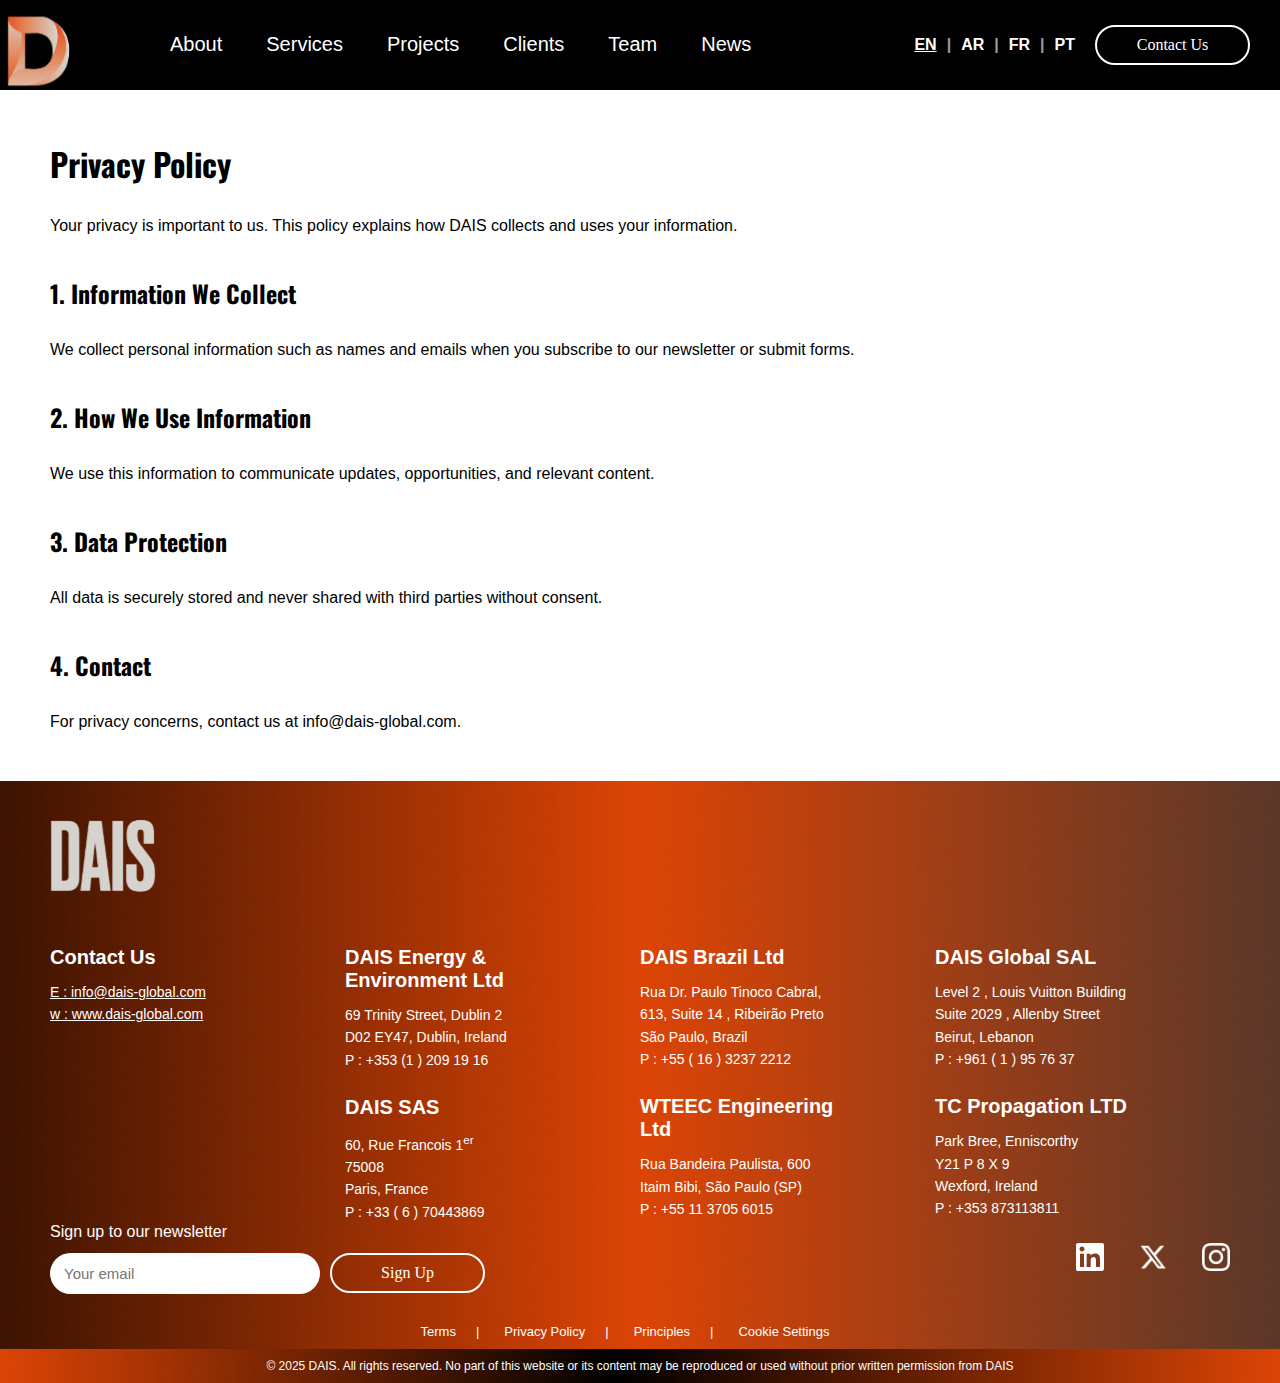
<file: policies.html>
<!DOCTYPE html>
<html lang="en">
<head>
    <meta charset="UTF-8">
    <meta name="viewport" content="width=device-width, initial-scale=1.0">
    <link rel="stylesheet" href="style.css">
    <meta http-equiv="Cache-Control" content="no-cache, no-store, must-revalidate">
    <meta http-equiv="Pragma" content="no-cache">
    <meta http-equiv="Expires" content="0">
    <link rel="icon" href="media/icon2.png" sizes="any" type="image/png">
    <link rel="preconnect" href="https://fonts.googleapis.com">
    <link rel="preconnect" href="https://fonts.gstatic.com" crossorigin>
    <link href="https://fonts.googleapis.com/css2?family=Oswald:wght@200..700&display=swap" rel="stylesheet">
    <title>DAIS</title>
</head>
<body>
    <header class="privacy-header">
        <div class="navbar">
            <div class="right-header"></div>

            <a href="index.html" class="navlogo">
                <img src="media/dark-logo.png" alt="DAIS Logo" class="darkimg">
                <img src="media/light-logo.png" alt="DAIS Logo" class="lightimg">
            </a>

            <nav class="navlinks">
                <a href="about.html" data-t="nav_about">About</a>
                <a href="services.html" data-t="nav_services">Services</a>
                <a href="projects.html" data-t="nav_projects">Projects</a>
                <a href="clients.html" data-t="nav_clients">Clients</a>
                <a href="team.html" data-t="nav_team">Team</a>
                <a href="news.html" data-t="nav_news">News</a>
                <a href="contact.html" data-t="nav_contact">Contact</a>
            </nav>
        </div>

        <div class="lang-menu">
            <div class="language-selector">
                <nav class="language-list" aria-label="Language selector">
                    <a href="#" class="lang-link" data-lang="en">EN</a>
                    <span class="sep">|</span>
                    <a href="#" class="lang-link" data-lang="ar">AR</a>
                    <span class="sep">|</span>
                    <a href="#" class="lang-link" data-lang="fr">FR</a>
                    <span class="sep">|</span>
                    <a href="#" class="lang-link" data-lang="pt">PT</a>
                </nav>
            </div>

            <button class="dark" onclick="window.location.href='contact.html'" data-t="btn_contact_us">
                Contact Us
            </button>

            <div class="hamburger">
                <span></span><span></span><span></span>
            </div>
        </div>
    </header>
<section class="privacy">

<h1 data-t="privacy_title">Privacy Policy</h1>

<p data-t="privacy_intro">
    Your privacy is important to us. This policy explains how DAIS collects and uses your information.
</p>

<h2 data-t="privacy_info_collect_title">1. Information We Collect</h2>
<p data-t="privacy_info_collect_desc">
    We collect personal information such as names and emails when you subscribe to our newsletter or submit forms.
</p>

<h2 data-t="privacy_use_title">2. How We Use Information</h2>
<p data-t="privacy_use_desc">
    We use this information to communicate updates, opportunities, and relevant content.
</p>

<h2 data-t="privacy_protection_title">3. Data Protection</h2>
<p data-t="privacy_protection_desc">
    All data is securely stored and never shared with third parties without consent.
</p>

<h2 data-t="privacy_contact_title">4. Contact</h2>
<p data-t="privacy_contact_desc">
    For privacy concerns, contact us at info@dais-global.com.
</p>

</section>

    <div id="newsletter-popup" class="popup-overlay" >
        <div class="popup-box">
            <button type="button" class="popup-close" aria-label="Close">&times;</button>
            <p id="popup-message"></p>
        </div>
    </div>
    <footer class="footer">
        <img src="media/footer.png" class="footer-background">

        <div class="footer-top">
            <div class="footer-info">
                <a href="index.html"><img src="media/daislogo.svg" class="logo"></a>
            </div>

            <div class="footer-locations">

                <div class="location-col">
                    <h3 data-t="footer_contact_us">Contact Us</h3>
                    <p>
                        <a href="mailto:info@dais-global.com">E : info@dais-global.com</a><br>
                        <a href="http://www.dais-global.com">w : www.dais-global.com</a>
                    </p>
                </div>

                <!-- LOCATION COLUMNS (unchanged text) -->
                <div class="location-col">
                    <h3>DAIS Energy & Environment Ltd</h3>
                    <p>
                        69 Trinity Street, Dublin 2<br>
                        D02 EY47, Dublin, Ireland<br>
                        P : +353 (1 ) 209 19 16
                    </p>
                    <h3>DAIS SAS</h3>
                    <p>
                        60, Rue Francois 1<sup>er</sup> <br>
                        75008<br>
                        Paris, France<br>
                        P : +33 ( 6 ) 70443869
                    </p>
                </div>

                <div class="location-col">
                    <h3>DAIS Brazil Ltd</h3>
                    <p>
                        Rua Dr. Paulo Tinoco Cabral,<br>
                        613, Suite 14 , Ribeirão Preto<br>
                        São Paulo, Brazil<br>
                        P : +55 ( 16 ) 3237 2212
                    </p>
                    <h3>WTEEC Engineering Ltd</h3>
                    <p>
                        Rua Bandeira Paulista, 600<br>
                        Itaim Bibi, São Paulo (SP)<br>
                        P : +55 11 3705 6015
                    </p>
                </div>

                <div class="location-col">
                    <h3>DAIS Global SAL</h3>
                    <p>
                        Level 2 , Louis Vuitton Building<br>
                        Suite 2029 , Allenby Street<br>
                        Beirut, Lebanon<br>
                        P : +961 ( 1 ) 95 76 37
                    </p>
                    <h3>TC Propagation LTD</h3>
                    <p>
                        Park Bree, Enniscorthy<br>
                        Y21 P 8 X 9<br>
                        Wexford, Ireland<br>
                        P : +353 873113811
                    </p>
                </div>

            </div>
        </div>

        <div class="newsletter">
            <div class="newsletter-left">
                <p data-t="newsletter_title">Sign up to our newsletter</p>

                <form id="newsletterForm" class="newsletter-form" action="backend/subscribe_newsletter.php" method="POST">
                    <input type="email" name="email" placeholder="Your email" data-t="newsletter_placeholder" required>
                    <button type="submit" class="dark" data-t="newsletter_btn">Sign Up</button>
                </form>

                </div>

                <div class="newsletter-socials">
                    <a href="https://www.linkedin.com/company/daisglobal/" target="_blank">
                        <img src="media/linkedin-app-white-icon.svg" >
                    </a>
                    <a href="https://x.com/DAIS_Global" target="_blank">
                        <img src="media/xlogo.png" >
                    </a>
                    <a href="https://www.instagram.com/dais_group/" target="_blank">
                        <img src="media/instalogo.png" >
                    </a>
                </div>
            </div>

            <div class="footer-bottom">
                <ul class="secondary-nav">
                    <a href="terms.html" data-t="footer_terms">Terms</a>
                    <a href="policies.html" data-t="footer_policy">Privacy Policy</a>
                    <a href="principles.html" data-t="footer_principles">Principles</a>
                    <a href="cookies.html" data-t="footer_cookies">Cookie Settings</a>
                </ul>
            </div>

        </footer>


        <section class="copyright">
            <img src="media/copyright.png" class="copyright-background">
            <p data-t="copyright">
                © 2025 DAIS. All rights reserved.<br>
                No part of this website or its content may be reproduced or used without prior written permission from DAIS
            </p>
        </section>
<script>
document.addEventListener("DOMContentLoaded", () => {
  const form = document.getElementById("newsletterForm");
  const popup = document.getElementById("newsletter-popup");
  const popupMsg = document.getElementById("popup-message");
  const popupClose = document.querySelector(".popup-close");

  if (!form) {
    console.error("newsletterForm id is missing");
    return;
  }

  let timer = null;

  function showPopup(message) {
    popupMsg.textContent = message;
    popup.style.display = "flex";

    if (timer) clearTimeout(timer);
    timer = setTimeout(() => {
      popup.style.display = "none";
    }, 5000);
  }

  popupClose.addEventListener("click", () => {
    popup.style.display = "none";
  });

  popup.addEventListener("click", (e) => {
    if (e.target === popup) popup.style.display = "none";
  });

  form.addEventListener("submit", async (e) => {
    e.preventDefault();

    try {
      const res = await fetch(form.action, {
        method: "POST",
        body: new FormData(form)
      });

      const status = (await res.text()).trim();

      if (status === "OK") {
        showPopup("Thank you for subscribing to our newsletter.");
        form.reset();
      } else if (status === "EXISTS") {
        showPopup("You are already subscribed to our newsletter.");
      } else if (status === "INVALID") {
        showPopup("Please enter a valid email address.");
      } else {
        showPopup("Something went wrong. Please try again.");
        console.log("Unexpected response:", status);
      }
    } catch (err) {
      showPopup("Network error. Please try again.");
      console.error(err);
    }
  });
});
</script>
    <script>
        const hamburger = document.querySelector('.hamburger');
        const navMenu = document.querySelector('.navlinks');

        hamburger.addEventListener('click', () => {
            hamburger.classList.toggle('active');
            navMenu.classList.toggle('active');
        });
    </script>
    <script>
        window.addEventListener('scroll', () => {
            const header = document.querySelector('header');
            if (window.scrollY > 50) {
            header.classList.add('scrolled');
            } else {
            header.classList.remove('scrolled');
            }
        });
    </script>
    <script src="translations.js"></script>
                <script src="lang.js"></script>
</body>
</html>
</file>
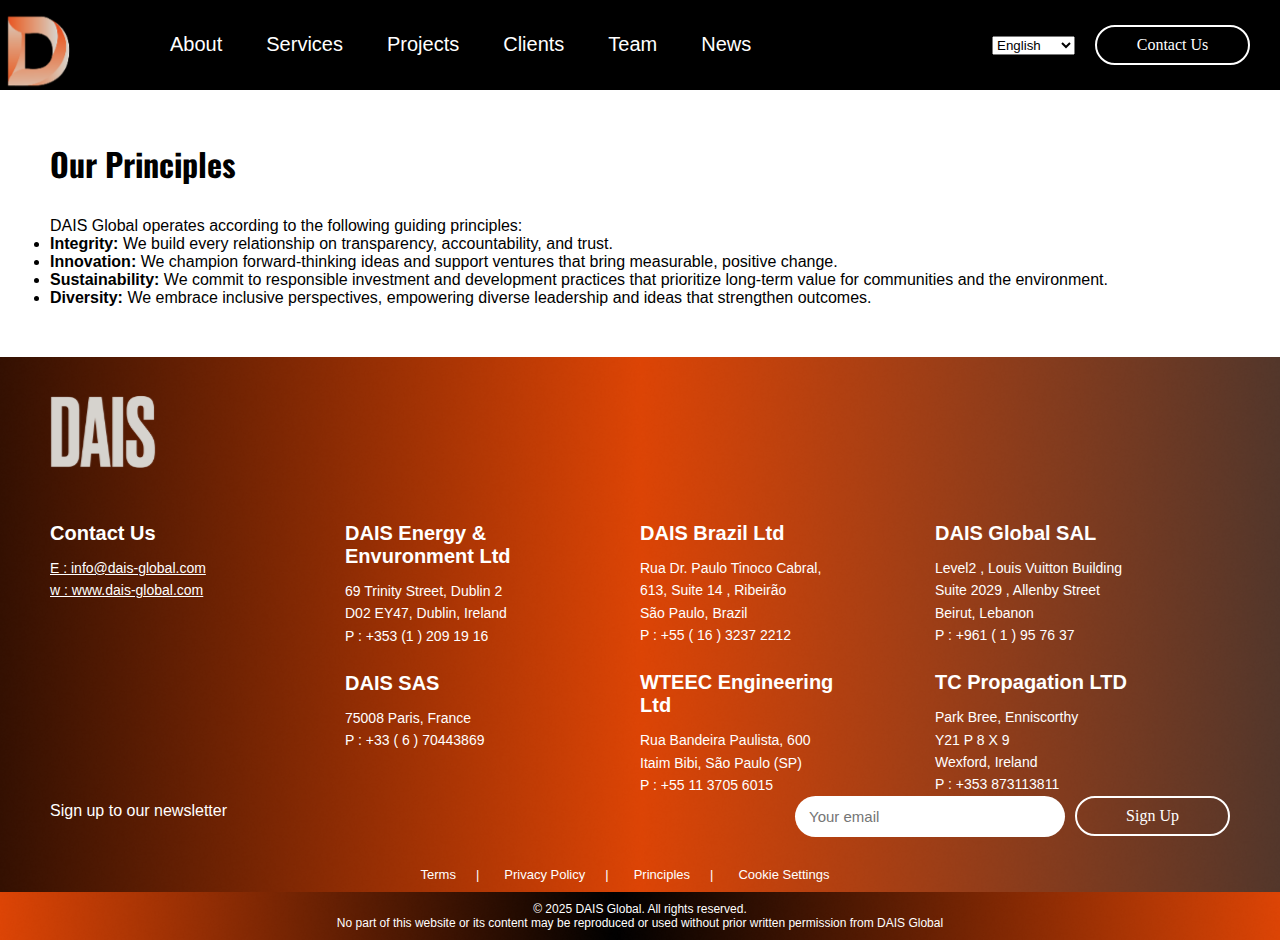
<file: principles.html>
<!DOCTYPE html>
<html lang="en">
<head>
    <meta charset="UTF-8">
    <meta name="viewport" content="width=device-width, initial-scale=1.0">
    <link rel="stylesheet" href="style.css">
    <meta http-equiv="Cache-Control" content="no-cache, no-store, must-revalidate">
    <meta http-equiv="Pragma" content="no-cache">
    <meta http-equiv="Expires" content="0">
    <link rel="icon" href="media/icon2.png" sizes="any" type="image/png">
    <link rel="preconnect" href="https://fonts.googleapis.com">
    <link rel="preconnect" href="https://fonts.gstatic.com" crossorigin>
    <link href="https://fonts.googleapis.com/css2?family=Oswald:wght@200..700&display=swap" rel="stylesheet">
    <title>DAIS</title>
</head>
<body>
    <header class="principles-header">
        <div class="navbar">
            <div class="right-header"></div>

            <a href="index.html" class="navlogo">
                <img src="media/dark-logo.png" alt="DAIS Logo" class="darkimg">
                <img src="media/light-logo.png" alt="DAIS Logo" class="lightimg">
            </a>

            <nav class="navlinks">
                <a href="about.html" data-t="nav_about">About</a>
                <a href="services.html" data-t="nav_services">Services</a>
                <a href="projects.html" data-t="nav_projects">Projects</a>
                <a href="clients.html" data-t="nav_clients">Clients</a>
                <a href="team.html" data-t="nav_team">Team</a>
                <a href="news.html" data-t="nav_news">News</a>
                <a href="contact.html" data-t="nav_contact">Contact</a>
            </nav>
        </div>

        <div class="lang-menu">
            <div class="language-selector">
                <select id="lang-select">
                    <option value="en">English</option>
                    <option value="fr">Français</option>
                    <option value="ar">العربية</option>
                    <option value="pt">Português</option>
                </select>
            </div>

            <button class="dark" onclick="window.location.href='contact.html'" data-t="btn_contact_us">
                Contact Us
            </button>

            <div class="hamburger">
                <span></span><span></span><span></span>
            </div>
        </div>
    </header>
<section class="principles">
  <h1 data-t="principles_title">Our Principles</h1>
  <p data-t="principles_intro">DAIS Global operates according to the following guiding principles:</p>

  <ul>
    <li><strong data-t="principles_integrity_title">Integrity:</strong> <span data-t="principles_integrity_text">We build every relationship on transparency, accountability, and trust.</span></li>
    <li><strong data-t="principles_innovation_title">Innovation:</strong> <span data-t="principles_innovation_text">We champion forward-thinking ideas and support ventures that bring measurable, positive change.</span></li>
    <li><strong data-t="principles_sustainability_title">Sustainability:</strong> <span data-t="principles_sustainability_text">We commit to responsible investment and development practices that prioritize long-term value for communities and the environment.</span></li>
    <li><strong data-t="principles_diversity_title">Diversity:</strong> <span data-t="principles_diversity_text">We embrace inclusive perspectives, empowering diverse leadership and ideas that strengthen outcomes.</span></li>
  </ul>
</section>


        <footer class="footer">
            <img src="media/footer.png" class="footer-background">

            <div class="footer-top">
                <div class="footer-info">
                    <a href="index.html"><img src="media/daislogo.svg" class="logo"></a>
                </div>

                <div class="footer-locations">

                    <div class="location-col">
                        <h3 data-t="footer_contact_us">Contact Us</h3>
                        <p>
                            <a href="mailto:info@dais-global.com">E : info@dais-global.com</a><br>
                            <a href="http://www.dais-global.com">w : www.dais-global.com</a>
                        </p>
                    </div>

                    <!-- LOCATION COLUMNS (unchanged text) -->
                    <div class="location-col">
                        <h3>DAIS Energy & Envuronment Ltd</h3>
                        <p>
                            69 Trinity Street, Dublin 2<br>
                            D02 EY47, Dublin, Ireland<br>
                            P : +353 (1 ) 209 19 16
                        </p>
                        <h3>DAIS SAS</h3>
                        <p>
                            75008 Paris, France<br>
                            P : +33 ( 6 ) 70443869
                        </p>
                    </div>

                    <div class="location-col">
                        <h3>DAIS Brazil Ltd</h3>
                        <p>
                            Rua Dr. Paulo Tinoco Cabral,<br>
                            613, Suite 14 , Ribeirão<br>
                            São Paulo, Brazil<br>
                            P : +55 ( 16 ) 3237 2212
                        </p>
                        <h3>WTEEC Engineering Ltd</h3>
                        <p>
                            Rua Bandeira Paulista, 600<br>
                            Itaim Bibi, São Paulo (SP)<br>
                            P : +55 11 3705 6015
                        </p>
                    </div>

                    <div class="location-col">
                        <h3>DAIS Global SAL</h3>
                        <p>
                            Level2 , Louis Vuitton Building<br>
                            Suite 2029 , Allenby Street<br>
                            Beirut, Lebanon<br>
                            P : +961 ( 1 ) 95 76 37
                        </p>
                        <h3>TC Propagation LTD</h3>
                        <p>
                            Park Bree, Enniscorthy<br>
                            Y21 P 8 X 9<br>
                            Wexford, Ireland<br>
                            P : +353 873113811
                        </p>
                    </div>

                </div>
            </div>

            <div class="newsletter">
                <p data-t="newsletter_title">Sign up to our newsletter</p>
                <form class="newsletter-form" action="backend/subscribe_newsletter.php" method="POST">
                    <input type="email" name="email" placeholder="Your email" data-t="newsletter_placeholder" required>
                    <button type="submit" class="dark" data-t="newsletter_btn">Sign Up</button>
                </form>
            </div>

            <div class="footer-bottom">
                <ul class="secondary-nav">
                    <a href="terms.html" data-t="footer_terms">Terms</a>
                    <a href="policies.html" data-t="footer_policy">Privacy Policy</a>
                    <a href="principles.html" data-t="footer_principles">Principles</a>
                    <a href="cookies.html" data-t="footer_cookies">Cookie Settings</a>
                </ul>
            </div>

        </footer>

        <section class="copyright">
            <img src="media/copyright.png" class="copyright-background">
            <p data-t="copyright">
                © 2025 DAIS Global. All rights reserved.<br>
                No part of this website or its content may be reproduced or used without prior written permission from DAIS Global
            </p>
        </section>

    <script>
        const hamburger = document.querySelector('.hamburger');
        const navMenu = document.querySelector('.navlinks');

        hamburger.addEventListener('click', () => {
            hamburger.classList.toggle('active');
            navMenu.classList.toggle('active');
        });
    </script>
    <script>
        window.addEventListener('scroll', () => {
            const header = document.querySelector('header');
            if (window.scrollY > 50) {
            header.classList.add('scrolled');
            } else {
            header.classList.remove('scrolled');
            }
        });
    </script>
        <script src="lang.js"></script>

</body>
</html>
</file>
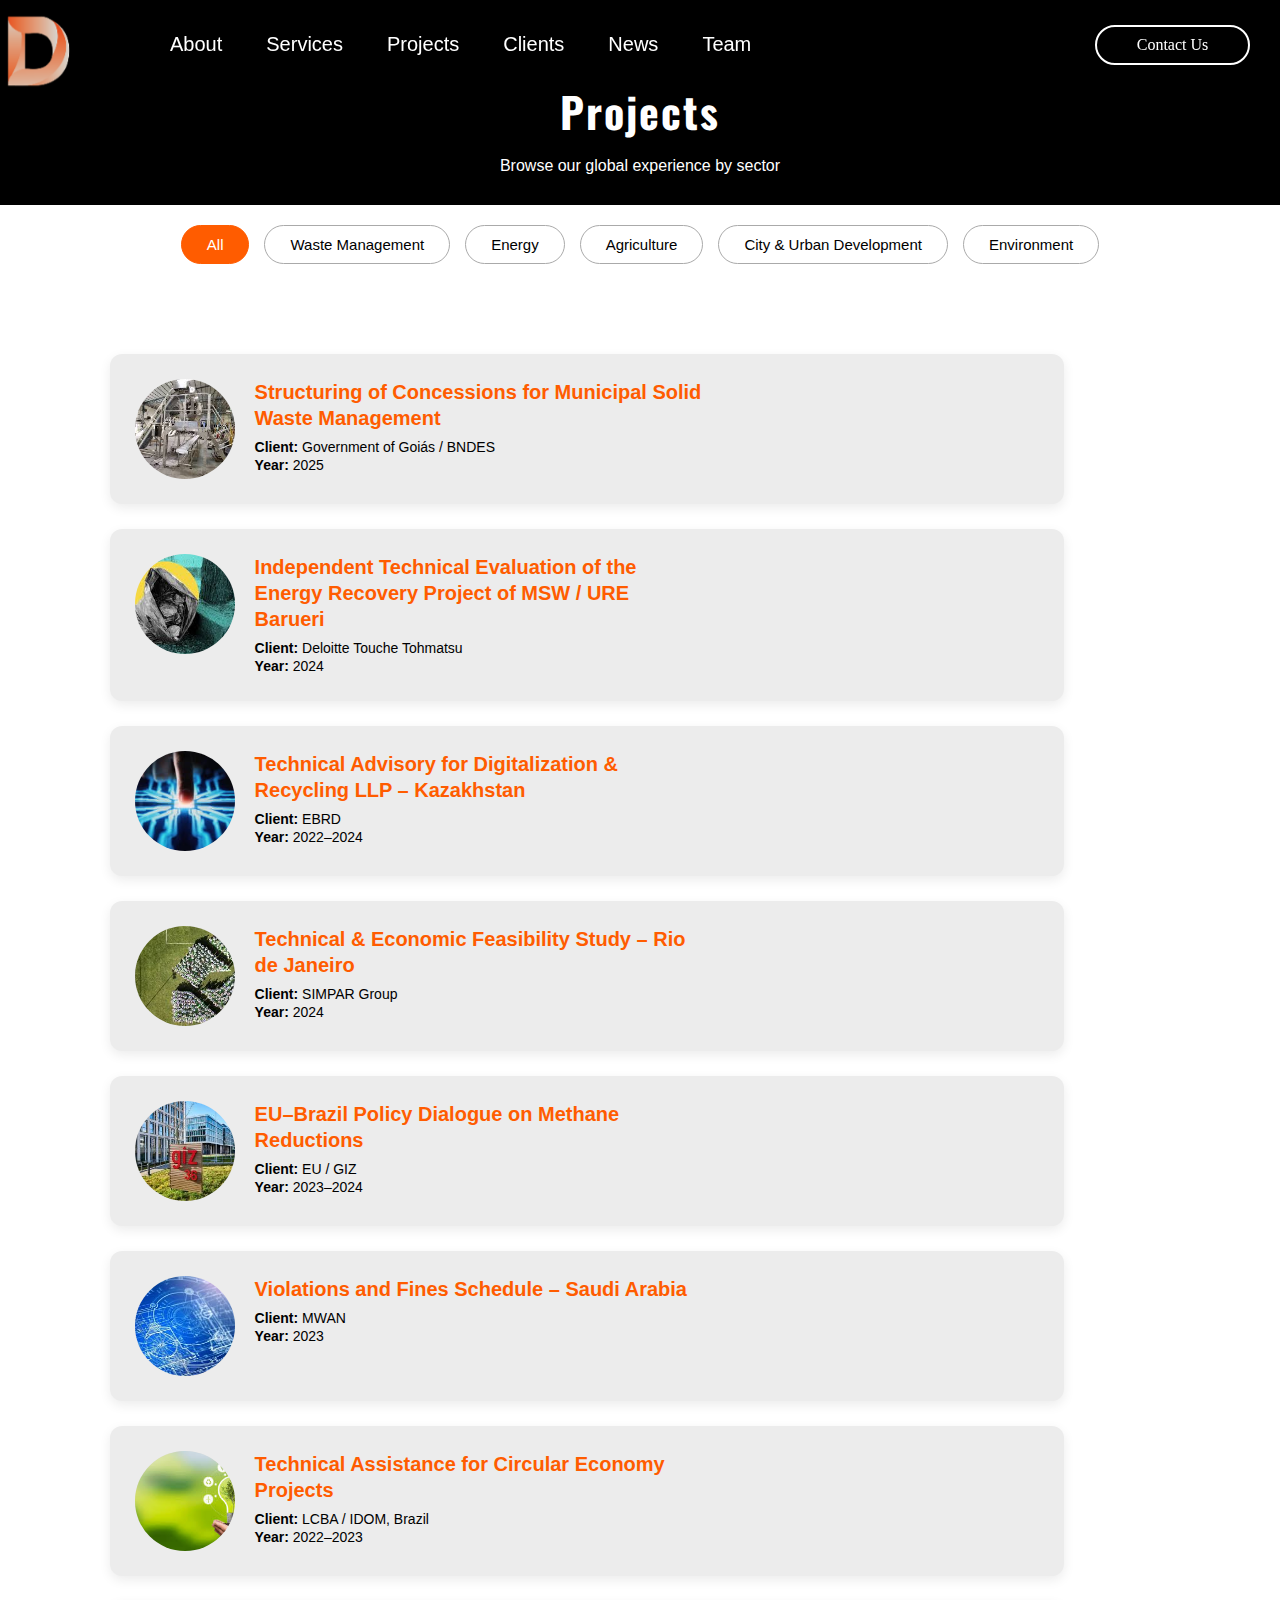
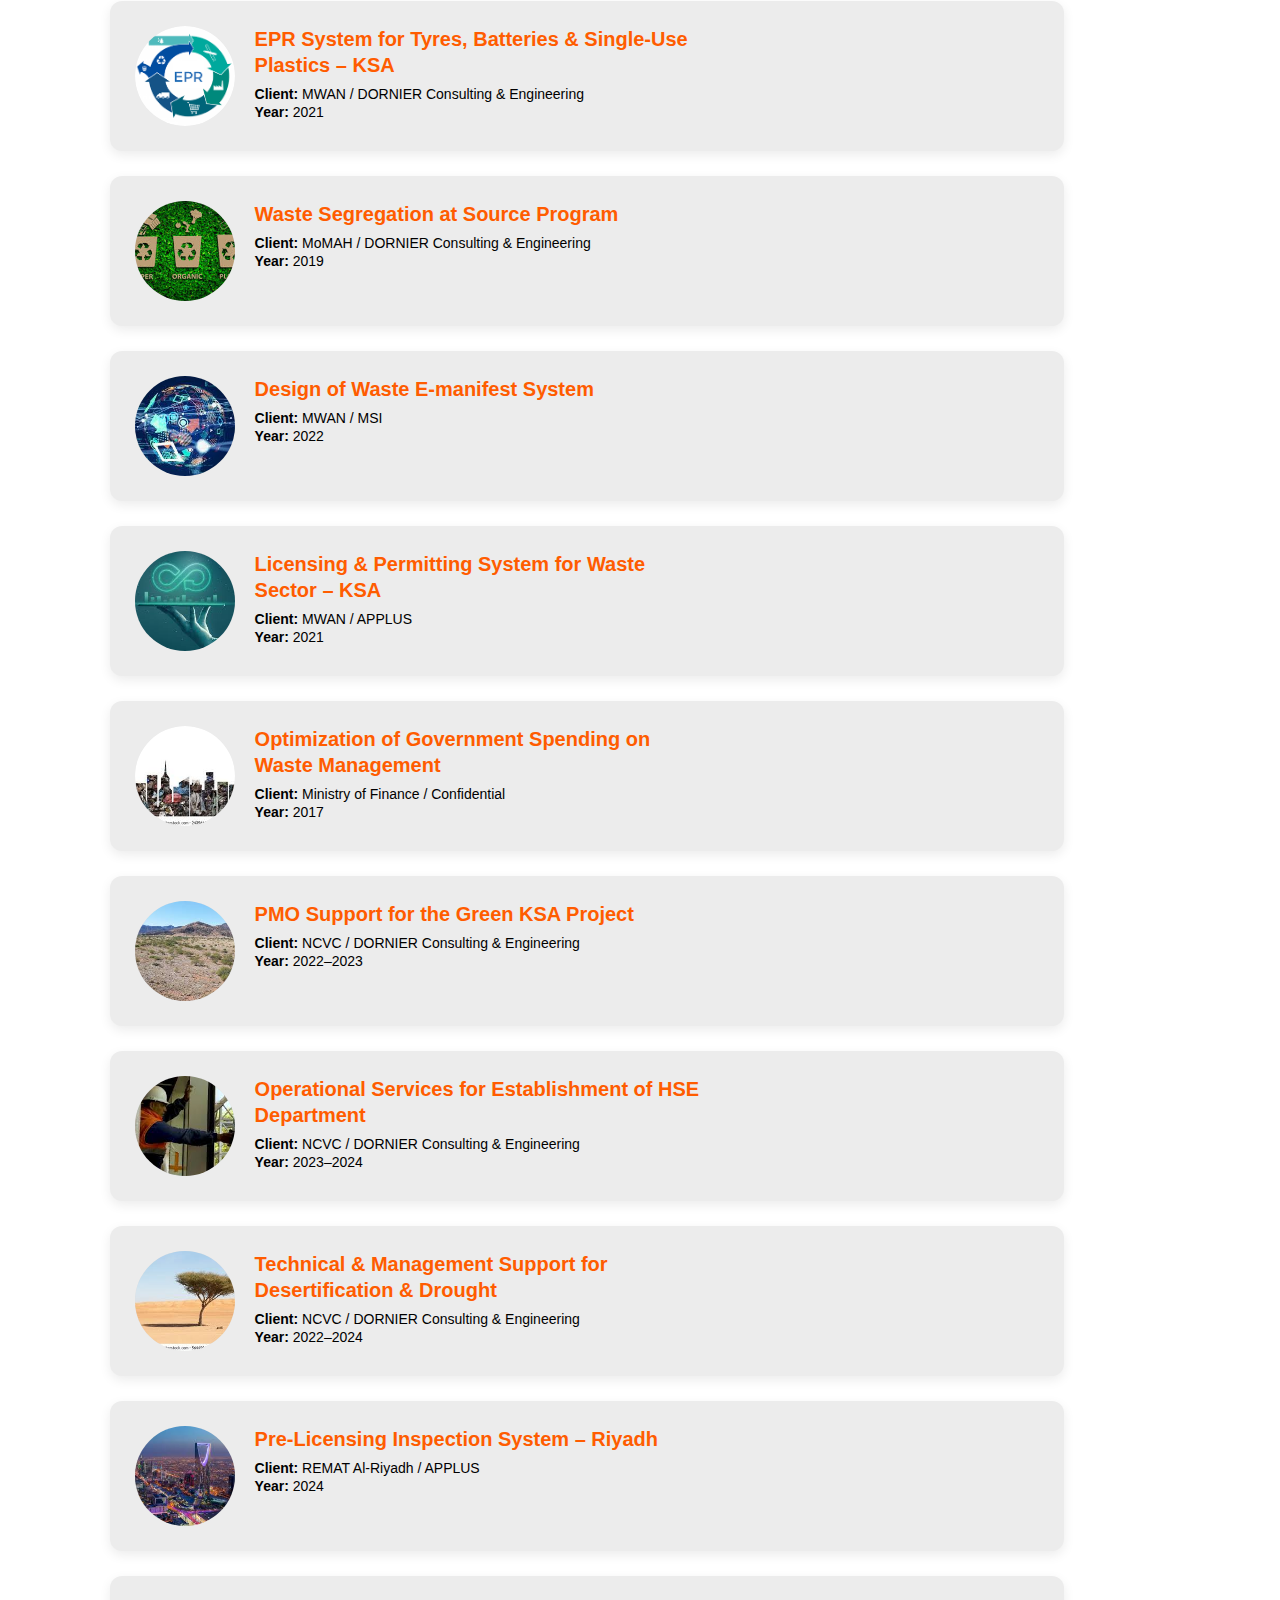
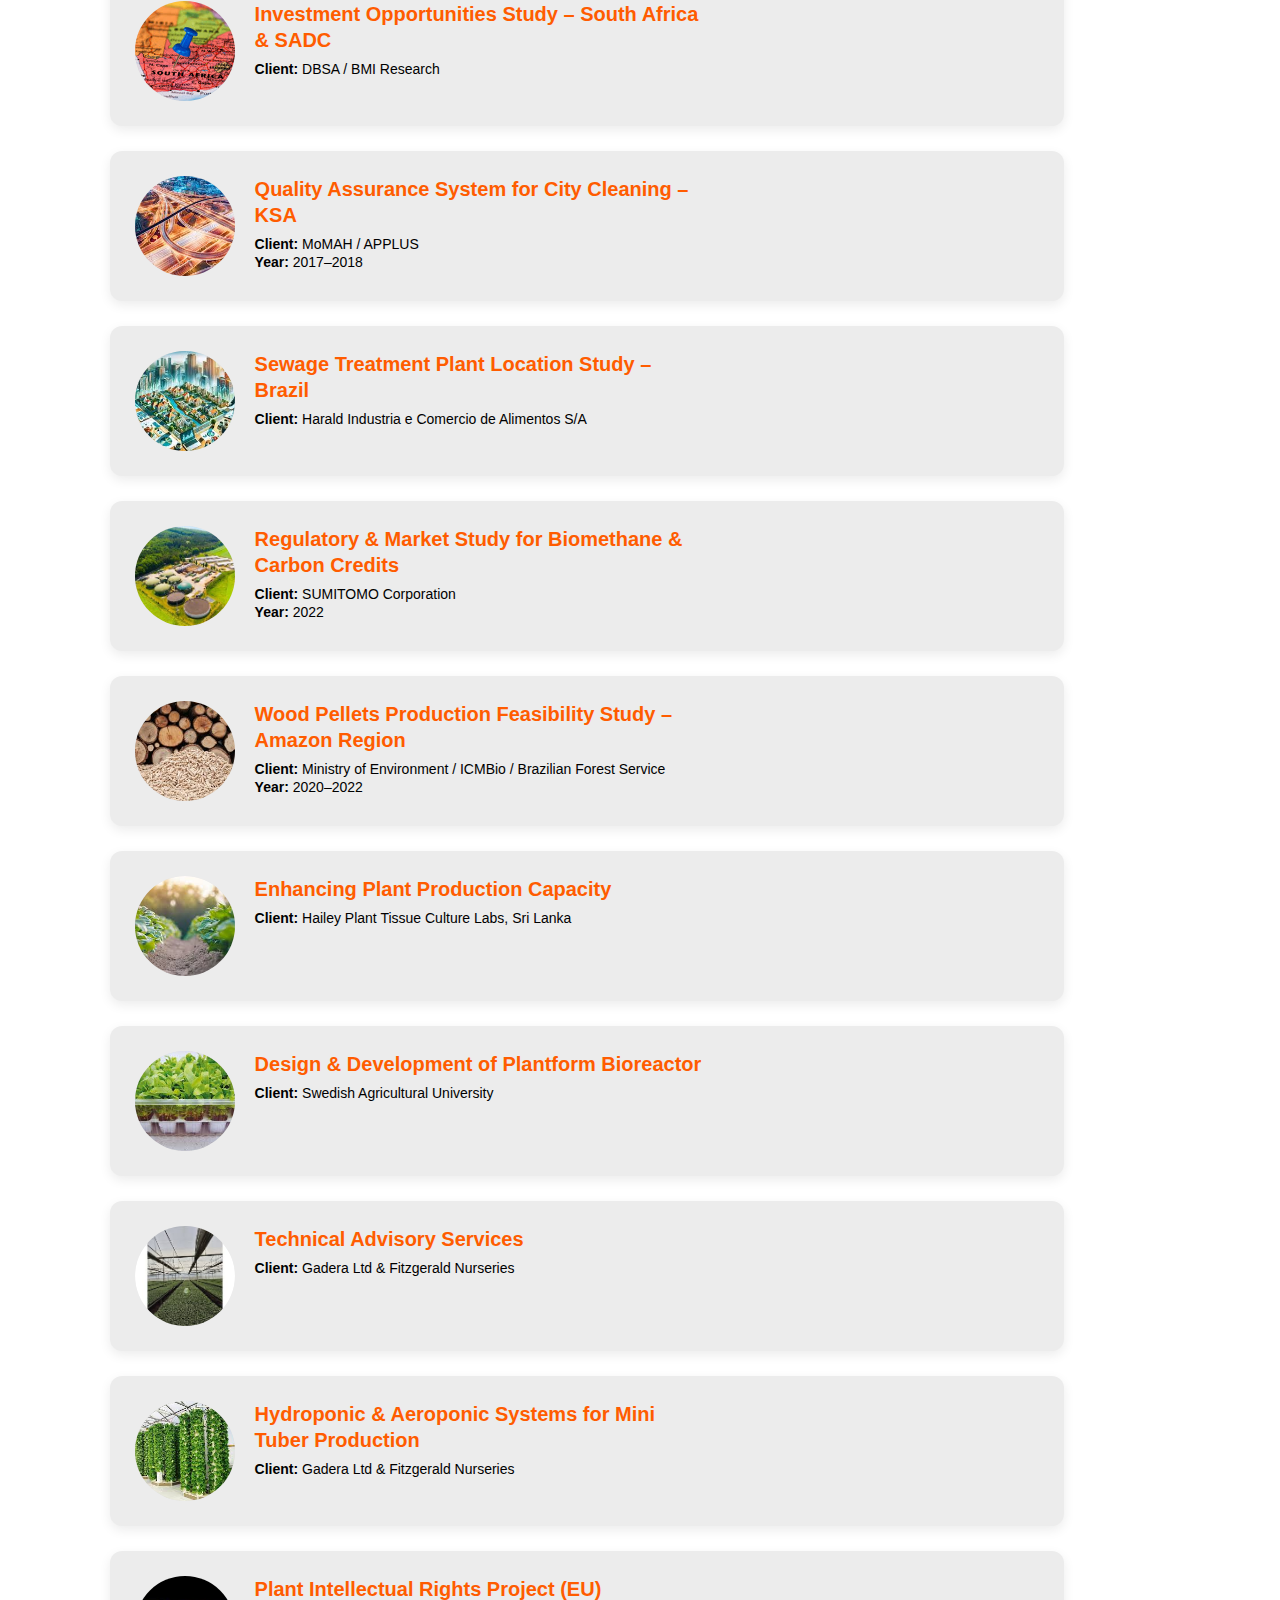
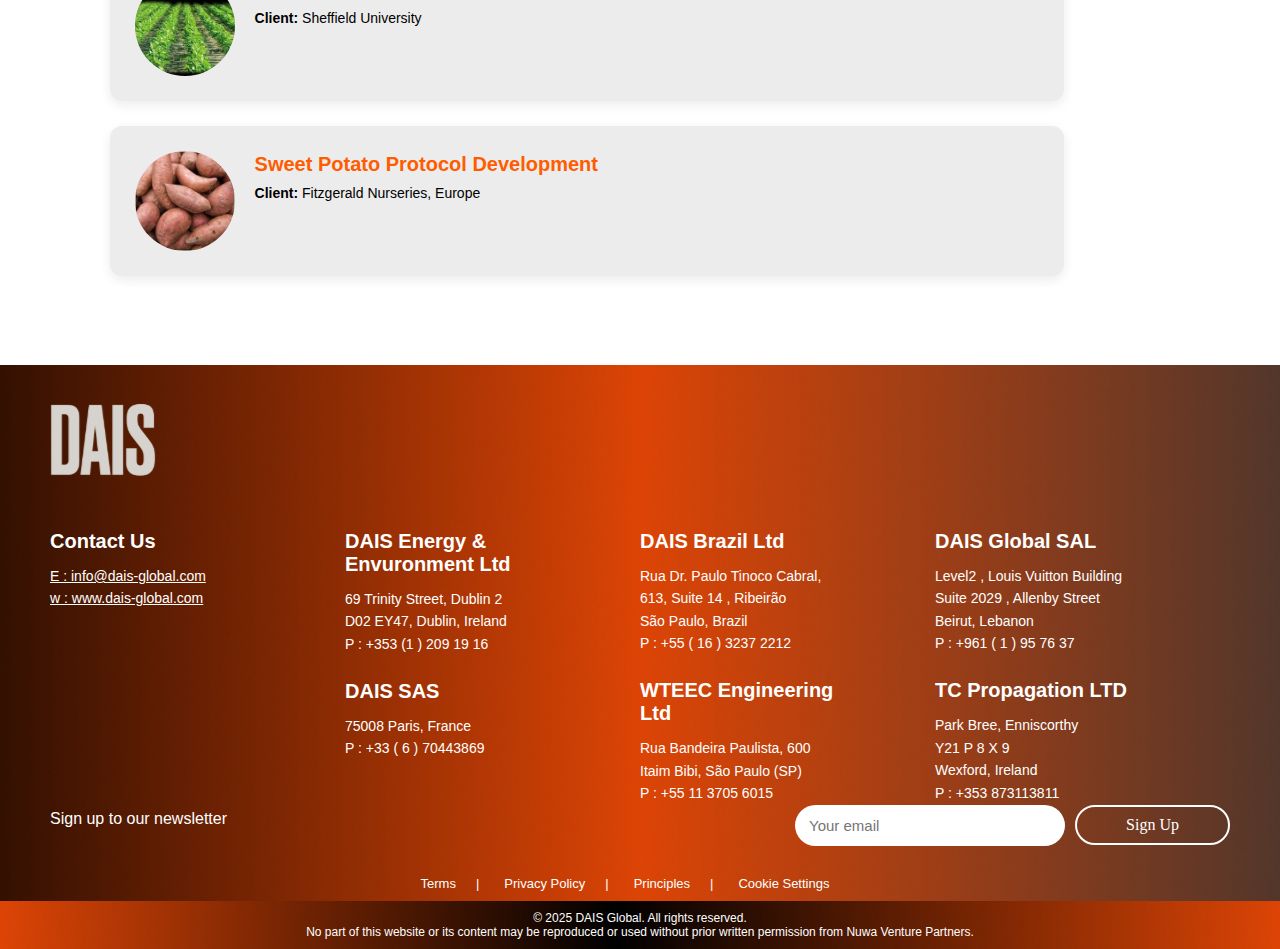
<file: projects.html>
<!DOCTYPE html>
<html lang="en">
<head>
    <meta charset="UTF-8">
    <meta name="viewport" content="width=device-width, initial-scale=1.0">
    <link rel="stylesheet" href="style.css">
    <meta http-equiv="Cache-Control" content="no-cache, no-store, must-revalidate">
    <meta http-equiv="Pragma" content="no-cache">
    <meta http-equiv="Expires" content="0">
    <link rel="icon" href="/media/icon2.png" sizes="any" type="image/png">
    <link rel="preconnect" href="https://fonts.googleapis.com">
    <link rel="preconnect" href="https://fonts.gstatic.com" crossorigin>
    <link href="https://fonts.googleapis.com/css2?family=Oswald:wght@200..700&display=swap" rel="stylesheet">
    <title>DAIS</title>
</head>
<body class="projects-page">
    <header>
        <div class="navbar">
            <div class="right-header"></div>
            <a href="index.html" class="navlogo">
<img src="/media/dark-logo.png" alt="DAIS Logo" class="darkimg">
<img src="/media/light-logo.png" alt="DAIS Logo" class="lightimg">
            </a>
            <nav class="navlinks">
                <a href="about.html">About</a>
                <a href="services.html">Services</a>
                <a href="projects.html">Projects</a>
                <a href="clients.html">Clients</a>
                <a href="news.html">News</a>
                <a href="team.html">Team</a>
                <a href="contact.html">Contact</a>
            </nav>
        </div>
            <button class="dark">Contact Us</button>
        <div class="hamburger">
          <span></span>
          <span></span>
          <span></span>
        </div>
    </header>
    
    <section class="projects-hero">
        <h1>Projects</h1>
        <p>Browse our global experience by sector</p>
    </section>

    <section class="projects-section">

        <!-- Filter Buttons -->
        <div class="filter-bar">
            <button class="filter-btn active" data-sector="all">All</button>
            <button class="filter-btn" data-sector="waste">Waste Management</button>
            <button class="filter-btn" data-sector="energy">Energy</button>
            <button class="filter-btn" data-sector="agriculture">Agriculture</button>
            <button class="filter-btn" data-sector="city">City & Urban Development</button>
            <button class="filter-btn" data-sector="environment">Environment</button>
        </div>

       <!-- Projects Grid -->
<div class="projects-grid">

    <!-- ========================= -->
    <!--       WASTE PROJECTS      -->
    <!-- ========================= -->

    <div class="project-card" data-sector="waste">
        <div class="project-inner">
            <div class="project-image">
                <img src="/media/projects/bndes.jpeg" alt="projects-image">
            </div>
            <div class="project-text">
                <h3>Structuring of Concessions for Municipal Solid Waste Management</h3>
                <p><strong>Client:</strong> Government of Goiás / BNDES</p>
                <p><strong>Year:</strong> 2025</p>
            </div>
        </div>
    </div>

    <div class="project-card" data-sector="waste">
        <div class="project-inner">
            <div class="project-image">
                <img src="/media/projects/deloitte.jpeg" alt="projects-image">
            </div>
            <div class="project-text">
                <h3>Independent Technical Evaluation of the Energy Recovery Project of MSW / URE Barueri</h3>
                <p><strong>Client:</strong> Deloitte Touche Tohmatsu</p>
                <p><strong>Year:</strong> 2024</p>
            </div>
        </div>
    </div>

    <div class="project-card" data-sector="waste">
        <div class="project-inner">
            <div class="project-image">
                <img src="/media/projects/eubank.jpeg" alt="projects-image">
            </div>
            <div class="project-text">
                <h3>Technical Advisory for Digitalization & Recycling LLP – Kazakhstan</h3>
                <p><strong>Client:</strong> EBRD</p>
                <p><strong>Year:</strong> 2022–2024</p>
            </div>
        </div>
    </div>

    <div class="project-card" data-sector="waste">
        <div class="project-inner">
            <div class="project-image">
                <img src="/media/projects/simpar.jpeg" alt="projects-image">
            </div>
            <div class="project-text">
                <h3>Technical & Economic Feasibility Study – Rio de Janeiro</h3>
                <p><strong>Client:</strong> SIMPAR Group</p>
                <p><strong>Year:</strong> 2024</p>
            </div>
        </div>
    </div>

    <div class="project-card" data-sector="waste">
        <div class="project-inner">
            <div class="project-image">
                <img src="/media/projects/giz.jpeg" alt="projects-image">
            </div>
            <div class="project-text">
                <h3>EU–Brazil Policy Dialogue on Methane Reductions</h3>
                <p><strong>Client:</strong> EU / GIZ</p>
                <p><strong>Year:</strong> 2023–2024</p>
            </div>
        </div>
    </div>

    <div class="project-card" data-sector="waste">
        <div class="project-inner">
            <div class="project-image">
                <img src="/media/projects/mwan.jpeg" alt="projects-image">
            </div>
            <div class="project-text">
                <h3>Violations and Fines Schedule – Saudi Arabia</h3>
                <p><strong>Client:</strong> MWAN</p>
                <p><strong>Year:</strong> 2023</p>
            </div>
        </div>
    </div>

    <div class="project-card" data-sector="waste">
        <div class="project-inner">
            <div class="project-image">
                <img src="/media/projects/lcba.jpeg" alt="projects-image">
            </div>
            <div class="project-text">
                <h3>Technical Assistance for Circular Economy Projects</h3>
                <p><strong>Client:</strong> LCBA / IDOM, Brazil</p>
                <p><strong>Year:</strong> 2022–2023</p>
            </div>
        </div>
    </div>

    <div class="project-card" data-sector="waste">
        <div class="project-inner">
            <div class="project-image">
                <img src="/media/projects/dornier.png" alt="projects-image">
            </div>
            <div class="project-text">
                <h3>EPR System for Tyres, Batteries & Single-Use Plastics – KSA</h3>
                <p><strong>Client:</strong> MWAN / DORNIER Consulting & Engineering</p>
                <p><strong>Year:</strong> 2021</p>
            </div>
        </div>
    </div>

    <div class="project-card" data-sector="waste">
        <div class="project-inner">
            <div class="project-image">
                <img src="/media/projects/momah.jpeg" alt="projects-image">
            </div>
            <div class="project-text">
                <h3>Waste Segregation at Source Program</h3>
                <p><strong>Client:</strong> MoMAH / DORNIER Consulting & Engineering</p>
                <p><strong>Year:</strong> 2019</p>
            </div>
        </div>
    </div>

    <div class="project-card" data-sector="waste">
        <div class="project-inner">
            <div class="project-image">
                <img src="/media/projects/msi.jpeg" alt="projects-image">
            </div>
            <div class="project-text">
                <h3>Design of Waste E-manifest System</h3>
                <p><strong>Client:</strong> MWAN / MSI</p>
                <p><strong>Year:</strong> 2022</p>
            </div>
        </div>
    </div>

    <div class="project-card" data-sector="waste">
        <div class="project-inner">
            <div class="project-image">
                <img src="/media/projects/applus.jpeg" alt="projects-image">
            </div>
            <div class="project-text">
                <h3>Licensing & Permitting System for Waste Sector – KSA</h3>
                <p><strong>Client:</strong> MWAN / APPLUS</p>
                <p><strong>Year:</strong> 2021</p>
            </div>
        </div>
    </div>

    <div class="project-card" data-sector="waste">
        <div class="project-inner">
            <div class="project-image">
                <img src="/media/projects/confidential.jpeg" alt="projects-image">
            </div>
            <div class="project-text">
                <h3>Optimization of Government Spending on Waste Management</h3>
                <p><strong>Client:</strong> Ministry of Finance / Confidential</p>
                <p><strong>Year:</strong> 2017</p>
            </div>
        </div>
    </div>

    <!-- ========================= -->
    <!--     ENVIRONMENT PROJECTS  -->
    <!-- ========================= -->

    <div class="project-card" data-sector="environment">
        <div class="project-inner">
            <div class="project-image">
                <img src="/media/projects/ncvc.jpeg" alt="projects-image">
            </div>
            <div class="project-text">
                <h3>PMO Support for the Green KSA Project</h3>
                <p><strong>Client:</strong> NCVC / DORNIER Consulting & Engineering</p>
                <p><strong>Year:</strong> 2022–2023</p>
            </div>
        </div>
    </div>

    <div class="project-card" data-sector="environment">
        <div class="project-inner">
            <div class="project-image">
                <img src="/media/projects/ncvc2024.jpeg" alt="projects-image">
            </div>
            <div class="project-text">
                <h3>Operational Services for Establishment of HSE Department</h3>
                <p><strong>Client:</strong> NCVC / DORNIER Consulting & Engineering</p>
                <p><strong>Year:</strong> 2023–2024</p>
            </div>
        </div>
    </div>

    <div class="project-card" data-sector="environment">
        <div class="project-inner">
            <div class="project-image">
                <img src="/media/projects/ncvc22-24.jpeg" alt="projects-image">
            </div>
            <div class="project-text">
                <h3>Technical & Management Support for Desertification & Drought</h3>
                <p><strong>Client:</strong> NCVC / DORNIER Consulting & Engineering</p>
                <p><strong>Year:</strong> 2022–2024</p>
            </div>
        </div>
    </div>

    <!-- ========================= -->
    <!--    CITY & URBAN DEV.     -->
    <!-- ========================= -->

    <div class="project-card" data-sector="city">
        <div class="project-inner">
            <div class="project-image">
                <img src="/media/projects/remat.jpeg" alt="projects-image">
            </div>
            <div class="project-text">
                <h3>Pre-Licensing Inspection System – Riyadh</h3>
                <p><strong>Client:</strong> REMAT Al-Riyadh / APPLUS</p>
                <p><strong>Year:</strong> 2024</p>
            </div>
        </div>
    </div>

    <div class="project-card" data-sector="city">
        <div class="project-inner">
            <div class="project-image">
                <img src="/media/projects/bmi.jpeg" alt="projects-image">
            </div>
            <div class="project-text">
                <h3>Investment Opportunities Study – South Africa & SADC</h3>
                <p><strong>Client:</strong> DBSA / BMI Research</p>
            </div>
        </div>
    </div>

    <div class="project-card" data-sector="city">
        <div class="project-inner">
            <div class="project-image">
                <img src="/media/projects/momah-applus.jpeg" alt="projects-image">
            </div>
            <div class="project-text">
                <h3>Quality Assurance System for City Cleaning – KSA</h3>
                <p><strong>Client:</strong> MoMAH / APPLUS</p>
                <p><strong>Year:</strong> 2017–2018</p>
            </div>
        </div>
    </div>

    <div class="project-card" data-sector="city">
        <div class="project-inner">
            <div class="project-image">
                <img src="/media/projects/harald.jpeg" alt="projects-image">
            </div>
            <div class="project-text">
                <h3>Sewage Treatment Plant Location Study – Brazil</h3>
                <p><strong>Client:</strong> Harald Industria e Comercio de Alimentos S/A</p>
            </div>
        </div>
    </div>

    <!-- ========================= -->
    <!--        ENERGY PROJECTS    -->
    <!-- ========================= -->

    <div class="project-card" data-sector="energy">
        <div class="project-inner">
            <div class="project-image">
                <img src="/media/projects/sumitomo.jpeg" alt="projects-image">
            </div>
            <div class="project-text">
                <h3>Regulatory & Market Study for Biomethane & Carbon Credits</h3>
                <p><strong>Client:</strong> SUMITOMO Corporation</p>
                <p><strong>Year:</strong> 2022</p>
            </div>
        </div>
    </div>

    <div class="project-card" data-sector="energy">
        <div class="project-inner">
            <div class="project-image">
                <img src="/media/projects/minenv.jpeg" alt="projects-image">
            </div>
            <div class="project-text">
                <h3>Wood Pellets Production Feasibility Study – Amazon Region</h3>
                <p><strong>Client:</strong> Ministry of Environment / ICMBio / Brazilian Forest Service</p>
                <p><strong>Year:</strong> 2020–2022</p>
            </div>
        </div>
    </div>

    <!-- ========================= -->
    <!--     AGRICULTURE PROJECTS  -->
    <!-- ========================= -->

    <div class="project-card" data-sector="agriculture">
        <div class="project-inner">
            <div class="project-image">
                <img src="/media/projects/hailey.jpeg" alt="projects-image">
            </div>
            <div class="project-text">
                <h3>Enhancing Plant Production Capacity</h3>
                <p><strong>Client:</strong> Hailey Plant Tissue Culture Labs, Sri Lanka</p>
            </div>
        </div>
    </div>

    <div class="project-card" data-sector="agriculture">
        <div class="project-inner">
            <div class="project-image">
                <img src="/media/projects/sweden.jpeg" alt="projects-image">
            </div>
            <div class="project-text">
                <h3>Design & Development of Plantform Bioreactor</h3>
                <p><strong>Client:</strong> Swedish Agricultural University</p>
            </div>
        </div>
    </div>

    <div class="project-card" data-sector="agriculture">
        <div class="project-inner">
            <div class="project-image">
                <img src="/media/projects/gadera-services.jpeg" alt="projects-image">
            </div>
            <div class="project-text">
                <h3>Technical Advisory Services</h3>
                <p><strong>Client:</strong> Gadera Ltd & Fitzgerald Nurseries</p>
            </div>
        </div>
    </div>

    <div class="project-card" data-sector="agriculture">
        <div class="project-inner">
            <div class="project-image">
                <img src="/media/projects/gadera.jpeg" alt="projects-image">
            </div>
            <div class="project-text">
                <h3>Hydroponic & Aeroponic Systems for Mini Tuber Production</h3>
                <p><strong>Client:</strong> Gadera Ltd & Fitzgerald Nurseries</p>
            </div>
        </div>
    </div>

    <div class="project-card" data-sector="agriculture">
        <div class="project-inner">
            <div class="project-image">
                <img src="/media/projects/sheffield.jpeg" alt="projects-image">
            </div>
            <div class="project-text">
                <h3>Plant Intellectual Rights Project (EU)</h3>
                <p><strong>Client:</strong> Sheffield University</p>
            </div>
        </div>
    </div>

    <div class="project-card" data-sector="agriculture">
        <div class="project-inner">
            <div class="project-image">
                <img src="/media/projects/fitzgerald.jpeg" alt="projects-image">
            </div>
            <div class="project-text">
                <h3>Sweet Potato Protocol Development</h3>
                <p><strong>Client:</strong> Fitzgerald Nurseries, Europe</p>
            </div>
        </div>
    </div>

</div>

    </section>

  <footer class="footer">
    <img src="/media/footer.png" alt="footer-background" class="footer-background">

    <div class="footer-top">

        <!-- LEFT COLUMN — LOGO -->
        <div class="footer-info">
            <a href="index.html">
                <img src="/media/daislogo.svg" alt="Dais Logo" class="logo">
            </a>
        </div>

        <!-- RIGHT SIDE — 3 COLUMNS OF LOCATIONS -->
        <div class="footer-locations">
            <div class="location-col">
                <h3>Contact Us</h3>
                <p>
                    <a href="mailto:info@dais-global.com">E : info@dais-global.com</a> <br>
                    <a href="http://www.dais-global.com">w : www.dais-global.com</a>
                </p>
            </div>
            <!-- Column 1 -->
            <div class="location-col">
                <h3>DAIS Energy & Envuronment Ltd</h3>
                <p>
                    69 Trinity Street, Dublin 2<br>
                    D02 EY47, Dublin, Ireland<br>
                    P : +353 (1 ) 209 19 16
                </p>
                <h3>DAIS SAS</h3>
                <p>
                   75008 Paris, France<br>
                   P : +33 ( 6 ) 70443869
                </p>
            </div>

            <!-- Column 2 -->
            <div class="location-col">
                <h3>DAIS Brazil Ltd</h3>
                <p>
                    Rua Dr. Paulo Tinoco Cabral,<br>
                    613, Suite 14 , Ribeirão<br>
                    São Paulo, Brazil<br>
                    P : +55 ( 16 ) 3237 2212
                </p>
                <h3>WTEEC Engineering Ltd</h3>
                <p>
                    Rua Bandeira Paulista, 600<br>
                    Itaim Bibi, São Paulo (SP)<br>
                    P : +55 11 3705 6015
                </p>
            </div>

            <!-- Column 3 -->
            <div class="location-col">
                
                <h3>DAIS Global SAL</h3>
                <p>
                    Level2 , Louis Vuitton Building<br>
                    Suite 2029 , Allenby Street<br>
                    Beirut, Lebanon<br>
                    P : +961 ( 1 ) 95 76 37
                </p>
                <h3>TC Propagation LTD</h3>
                <p>
                    Park Bree, Enniscorthy<br>
                    Y21 P 8 X 9<br>
                    Wexford, Ireland<br>
                    P : +353 873113811
                </p>
            </div>

        </div>
    </div>

    <!-- NEWSLETTER -->
    <div class="newsletter">
        <p>Sign up to our newsletter</p>
        <form class="newsletter-form" action="backend/subscribe_newsletter.php" method="POST">
            <input type="email" name="email" placeholder="Your email" required>
            <button type="submit" class="dark">Sign Up</button>
        </form>
    </div>

    <!-- BOTTOM LINKS -->
    <div class="footer-bottom">
        <ul class="secondary-nav">
            <a href="terms.html">Terms</a>
            <a href="policies.html">Privacy Policy</a>
            <a href="principles.html">Principles</a>
            <a href="cookies.html">Cookie Settings</a>
        </ul>
    </div>

</footer>

            
    <section class="copyright">
            <img src="/media/copyright.png" alt="Copyright Background" class="copyright-background">
            <p>© 2025 DAIS Global. All rights reserved.<br>
                No part of this website or its content may be reproduced or used without prior written permission from Nuwa Venture Partners.</p>
    </section>

    <script>
        const hamburger = document.querySelector('.hamburger');
        const navMenu = document.querySelector('.navlinks');

        hamburger.addEventListener('click', () => {
            hamburger.classList.toggle('active');
            navMenu.classList.toggle('active');
        });
    </script>
    <script>
        window.addEventListener('scroll', () => {
            const header = document.querySelector('header');
            if (window.scrollY > 50) {
            header.classList.add('scrolled');
            } else {
            header.classList.remove('scrolled');
            }
        });
    </script>
    <script>
        // Array of service data
        const services = [
            {
            image: "/media/digitalsolution.png",
            title: "PROJECT DEVELOPMENT",
            description: "PROJECT DEVELOPMENT<br>FINANCING SOLUTIONS<br>EPC<br>O&M"
            },
            {
            image: "/media/projectdev.png",
            title: "DIGITAL SOLUTIONS",
            description: "DIGITAL TRANSFORMATION<br>SYSTEM INTEGRATION<br>DIGITAL PRODUCTS"
            },
            {
            image: "/media/techproducts.png",
            title: "TECHNOLOGY PRODUCTS",
            description: "R&D<br>MANUFACTURING<br>TECHNOLOGY TRANSFER"
            },
            {
            image: "/media/consulting.png",
            title: "CONSULTING & ENGINEERING",
            description: "SYSTEM DESIGN & ENGINEERING<br>CONSULTING SERVICES<br>INTEGRATED MODELING"
            }
        ];

        let currentService = 0;

        // Select elements
        const serviceImage = document.getElementById("service-image");
        const serviceTitle = document.getElementById("service-title");
        const serviceDescription = document.getElementById("service-description");
        const prevButton = document.getElementById("prev-service");
        const nextButton = document.getElementById("next-service");

        // Function to update service content
        function updateService(index) {
            const service = services[index];
            serviceImage.src = service.image;
            serviceTitle.innerHTML = service.title;
            serviceDescription.innerHTML = service.description;
        }

        // Event listeners for arrows
        prevButton.addEventListener("click", () => {
            currentService = (currentService - 1 + services.length) % services.length;
            updateService(currentService);
        });

        nextButton.addEventListener("click", () => {
            currentService = (currentService + 1) % services.length;
            updateService(currentService);
        });
    </script>

    <script>
        const buttons = document.querySelectorAll(".filter-btn");
        const cards = document.querySelectorAll(".project-card");

        buttons.forEach(btn => {
        btn.addEventListener("click", () => {
            document.querySelector(".filter-btn.active").classList.remove("active");
            btn.classList.add("active");

            const sector = btn.dataset.sector;

            cards.forEach(card => {
            card.style.display =
                sector === "all" || card.dataset.sector === sector
                ? "block"
                : "none";
            });
        });
        });
    </script>

</body>
</html>
</file>
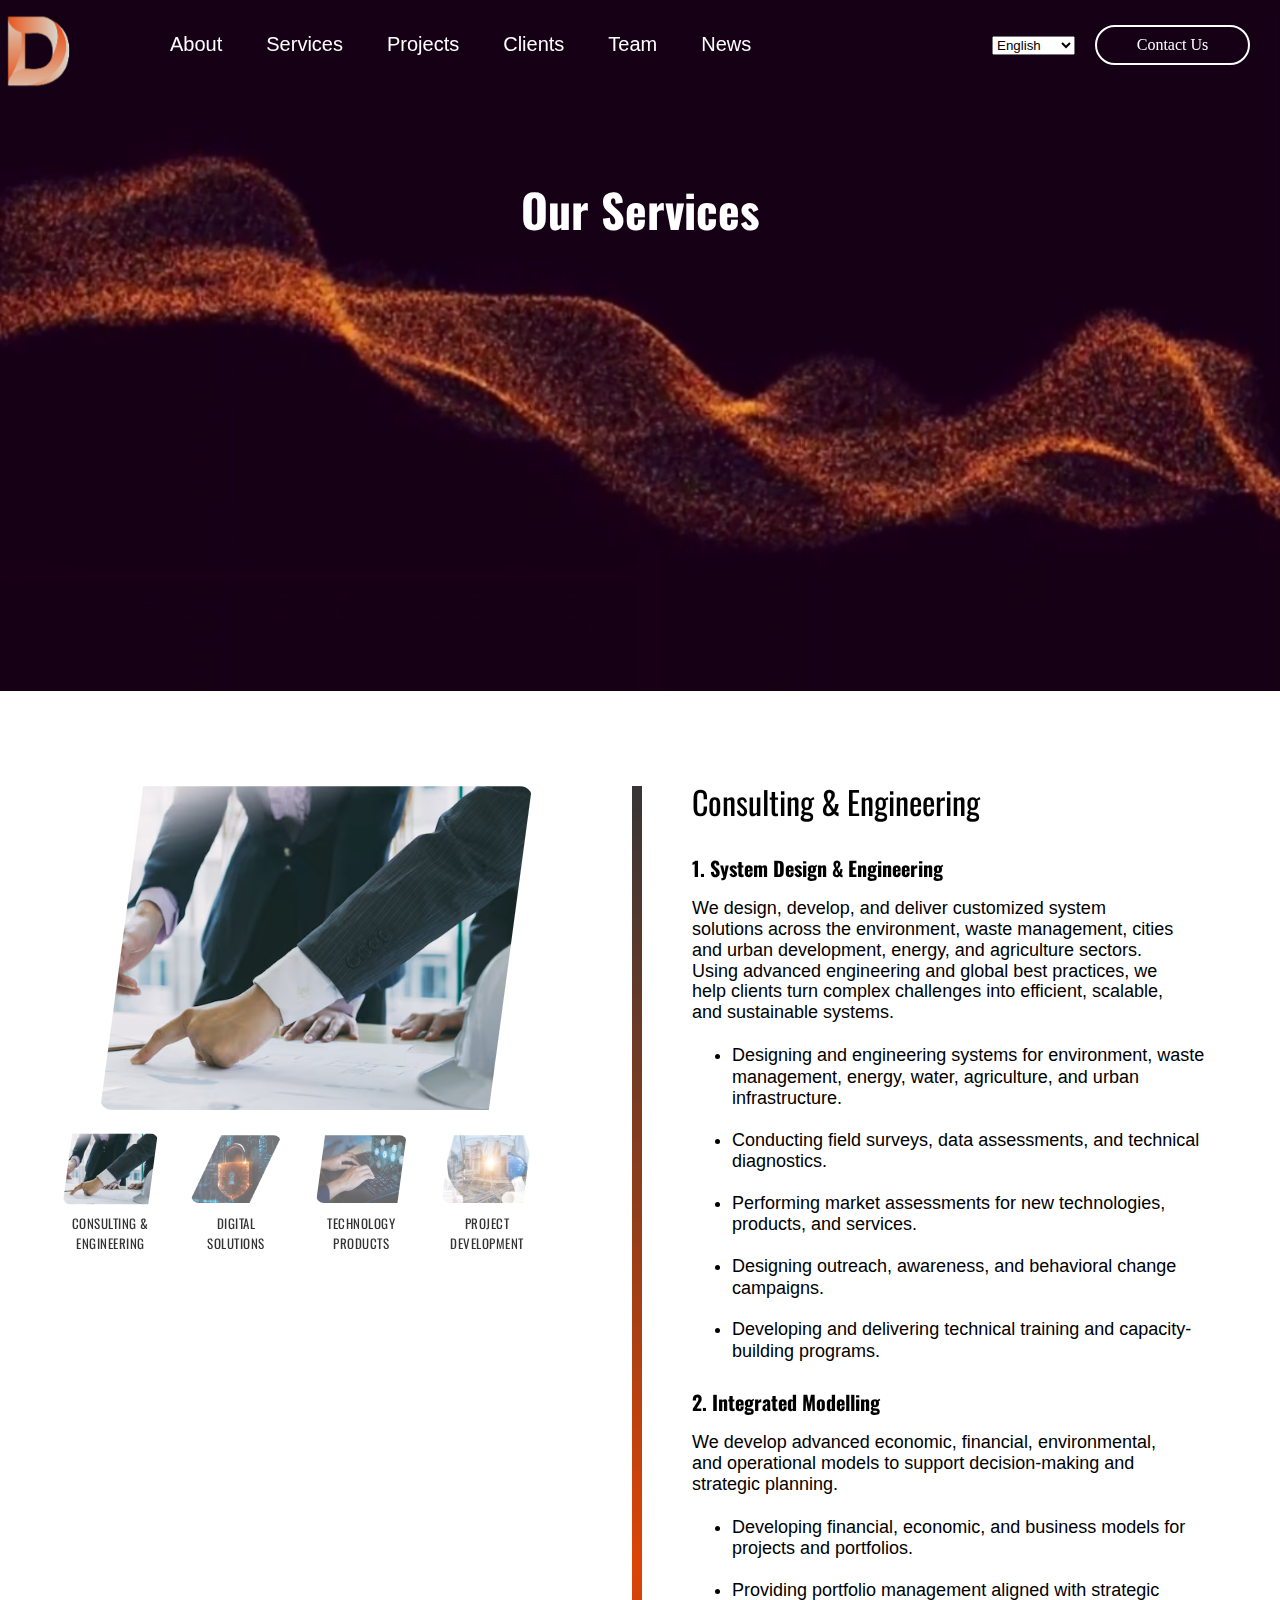
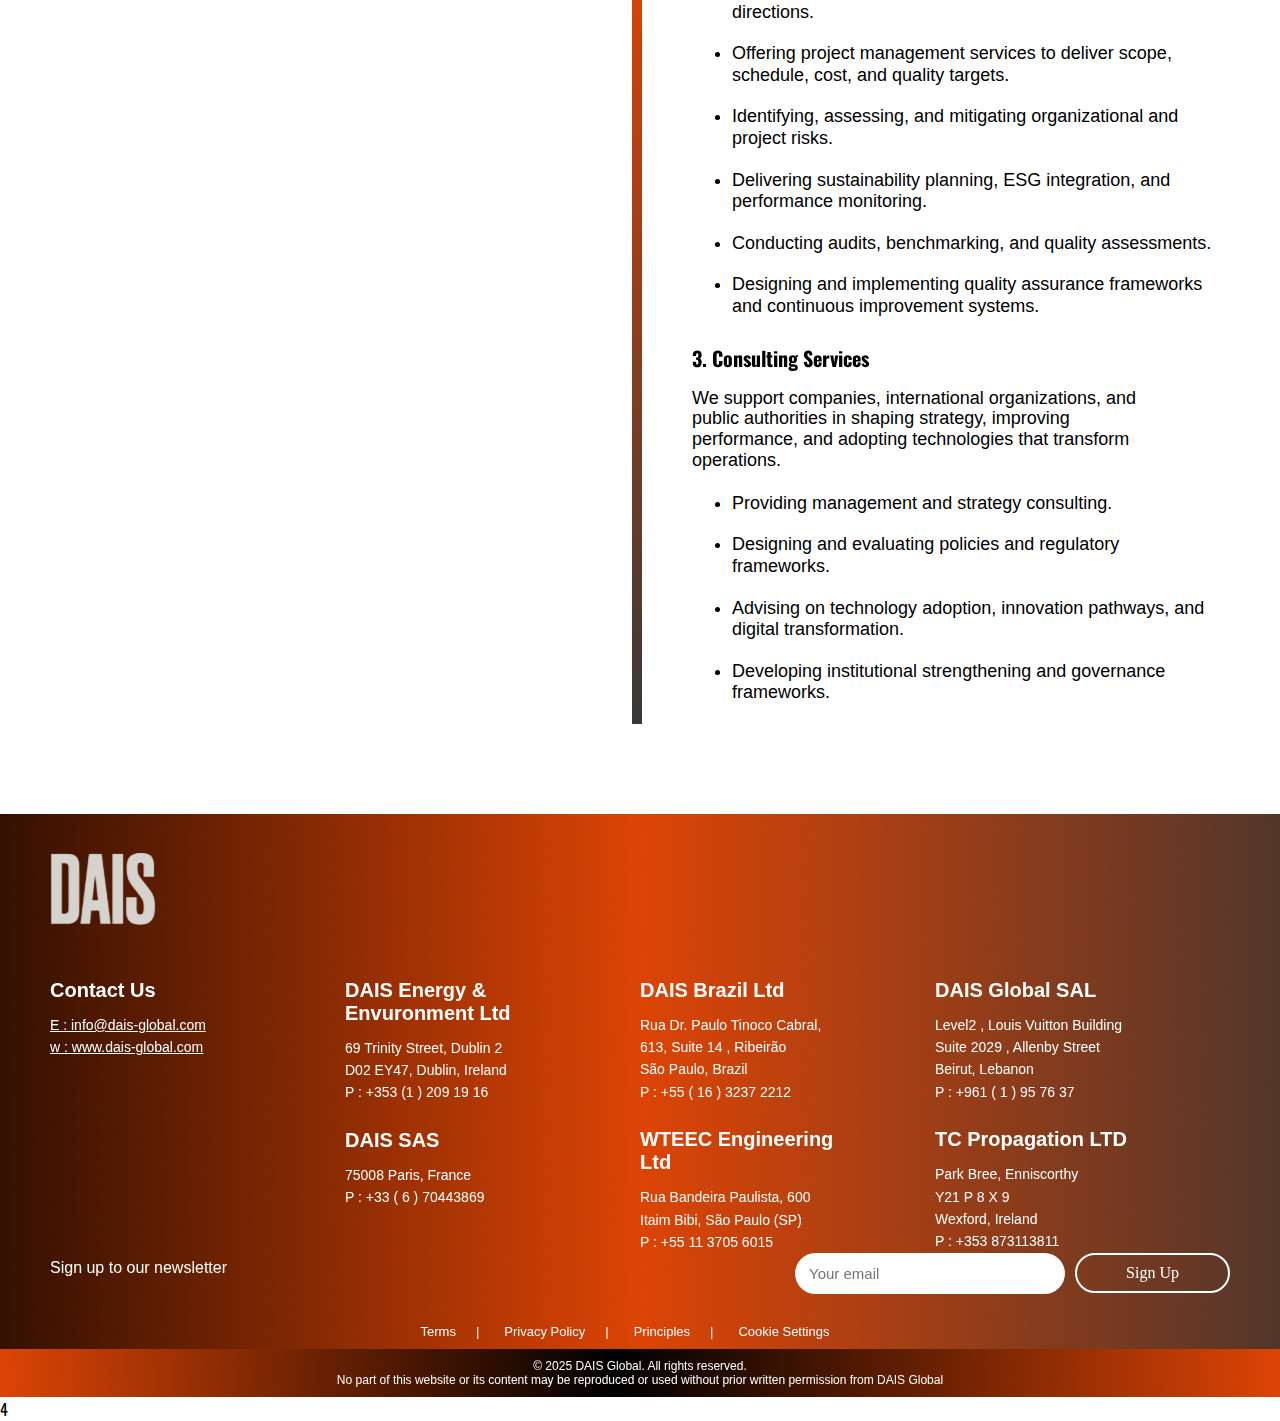
<file: services.html>
<!DOCTYPE html>
<html lang="en">
<head>
    <meta charset="UTF-8">
    <meta name="viewport" content="width=device-width, initial-scale=1.0">
    <link rel="stylesheet" href="style.css">
    <meta http-equiv="Cache-Control" content="no-cache, no-store, must-revalidate">
    <meta http-equiv="Pragma" content="no-cache">
    <meta http-equiv="Expires" content="0">
    <link rel="icon" href="media/icon2.png" sizes="any" type="image/png">
    <link rel="preconnect" href="https://fonts.googleapis.com">
    <link rel="preconnect" href="https://fonts.gstatic.com" crossorigin>
    <link href="https://fonts.googleapis.com/css2?family=Oswald:wght@200..700&display=swap" rel="stylesheet">
    <title>DAIS</title>
</head>
<div id="scrollTopBtn">&#8679;</div>
<body>
    <header>
        <div class="navbar">
            <div class="right-header"></div>

            <a href="index.html" class="navlogo">
                <img src="media/dark-logo.png" alt="DAIS Logo" class="darkimg">
                <img src="media/light-logo.png" alt="DAIS Logo" class="lightimg">
            </a>

            <nav class="navlinks">
                <a href="about.html" data-t="nav_about">About</a>
                <a href="services.html" data-t="nav_services">Services</a>
                <a href="projects.html" data-t="nav_projects">Projects</a>
                <a href="clients.html" data-t="nav_clients">Clients</a>
                <a href="team.html" data-t="nav_team">Team</a>
                <a href="news.html" data-t="nav_news">News</a>
                <a href="contact.html" data-t="nav_contact">Contact</a>
            </nav>
        </div>

        <div class="lang-menu">
            <div class="language-selector">
                <select id="lang-select">
                    <option value="en">English</option>
                    <option value="fr">Français</option>
                    <option value="ar">العربية</option>
                    <option value="pt">Português</option>
                </select>
            </div>

            <button class="dark" onclick="window.location.href='contact.html'" data-t="btn_contact_us">
                Contact Us
            </button>

            <div class="hamburger">
                <span></span><span></span><span></span>
            </div>
        </div>
    </header>
    <!-- HERO SECTION -->
<section class="services-hero">
  <video src="media/servicesvideo.mp4" autoplay muted loop playinline></video>
  <div class="hero-overlay">
    <h1 data-t="services.heroTitle">Our Services</h1>
  </div>
</section>

<section class="services-section">
  <div class="services-left">
    <div class="main-image">
      <img id="active-service" src="media/consulting.png" alt="Consulting & Engineering">
    </div>

    <div class="thumbs">
      <div class="thumb" data-service="consulting" data-img="media/consulting.png">
        <img src="media/consulting.png" alt="Consulting & Engineering">
        <p data-t="service1_title">Consulting & Engineering</p>
      </div>

      <div class="thumb" data-service="digital" data-img="media/digitalsolution.png">
        <img src="media/digitalsolution.png" alt="Digital Solutions">
        <p data-t="service2_title">Digital Solutions</p>
      </div>

      <div class="thumb" data-service="tech" data-img="media/techproducts.png">
        <img src="media/techproducts.png" alt="Technology Products">
        <p data-t="service3_title">Technology Products</p>
      </div>

      <div class="thumb" data-service="project" data-img="media/projectdev.png">
        <img src="media/projectdev.png" alt="Project Development">
        <p data-t="service4_title">Project Development</p>
      </div>
    </div>
  </div>

  <div class="services-sep"></div>

  <div class="services-right">
    <div class="service-description active" id="service-content">
      <h1 id="service-title" data-t="services.defaultTitle">CONSULTING & ENGINEERING</h1>
      <div id="service-details"></div>
    </div>
  </div>
</section>

        <footer class="footer">
            <img src="media/footer.png" class="footer-background">

            <div class="footer-top">
                <div class="footer-info">
                    <a href="index.html"><img src="media/daislogo.svg" class="logo"></a>
                </div>

                <div class="footer-locations">

                    <div class="location-col">
                        <h3 data-t="footer_contact_us">Contact Us</h3>
                        <p>
                            <a href="mailto:info@dais-global.com">E : info@dais-global.com</a><br>
                            <a href="http://www.dais-global.com">w : www.dais-global.com</a>
                        </p>
                    </div>

                    <!-- LOCATION COLUMNS (unchanged text) -->
                    <div class="location-col">
                        <h3>DAIS Energy & Envuronment Ltd</h3>
                        <p>
                            69 Trinity Street, Dublin 2<br>
                            D02 EY47, Dublin, Ireland<br>
                            P : +353 (1 ) 209 19 16
                        </p>
                        <h3>DAIS SAS</h3>
                        <p>
                            75008 Paris, France<br>
                            P : +33 ( 6 ) 70443869
                        </p>
                    </div>

                    <div class="location-col">
                        <h3>DAIS Brazil Ltd</h3>
                        <p>
                            Rua Dr. Paulo Tinoco Cabral,<br>
                            613, Suite 14 , Ribeirão<br>
                            São Paulo, Brazil<br>
                            P : +55 ( 16 ) 3237 2212
                        </p>
                        <h3>WTEEC Engineering Ltd</h3>
                        <p>
                            Rua Bandeira Paulista, 600<br>
                            Itaim Bibi, São Paulo (SP)<br>
                            P : +55 11 3705 6015
                        </p>
                    </div>

                    <div class="location-col">
                        <h3>DAIS Global SAL</h3>
                        <p>
                            Level2 , Louis Vuitton Building<br>
                            Suite 2029 , Allenby Street<br>
                            Beirut, Lebanon<br>
                            P : +961 ( 1 ) 95 76 37
                        </p>
                        <h3>TC Propagation LTD</h3>
                        <p>
                            Park Bree, Enniscorthy<br>
                            Y21 P 8 X 9<br>
                            Wexford, Ireland<br>
                            P : +353 873113811
                        </p>
                    </div>

                </div>
            </div>

            <div class="newsletter">
                <p data-t="newsletter_title">Sign up to our newsletter</p>
                <form class="newsletter-form" action="backend/subscribe_newsletter.php" method="POST">
                    <input type="email" name="email" placeholder="Your email" data-t="newsletter_placeholder" required>
                    <button type="submit" class="dark" data-t="newsletter_btn">Sign Up</button>
                </form>
            </div>

            <div class="footer-bottom">
                <ul class="secondary-nav">
                    <a href="terms.html" data-t="footer_terms">Terms</a>
                    <a href="policies.html" data-t="footer_policy">Privacy Policy</a>
                    <a href="principles.html" data-t="footer_principles">Principles</a>
                    <a href="cookies.html" data-t="footer_cookies">Cookie Settings</a>
                </ul>
            </div>

        </footer>

        <section class="copyright">
            <img src="media/copyright.png" class="copyright-background">
            <p data-t="copyright">
                © 2025 DAIS Global. All rights reserved.<br>
                No part of this website or its content may be reproduced or used without prior written permission from DAIS Global
            </p>
        </section>

    <script>
        const hamburger = document.querySelector('.hamburger');
        const navMenu = document.querySelector('.navlinks');

        hamburger.addEventListener('click', () => {
            hamburger.classList.toggle('active');
            navMenu.classList.toggle('active');
        });
    </script>

    <script>
        window.addEventListener('scroll', () => {
            const header = document.querySelector('header');
            if (window.scrollY > 50) {
            header.classList.add('scrolled');
            } else {
            header.classList.remove('scrolled');
            }
        });
    </script>
        <script src="lang.js"></script>
4
<script>
    let serviceData = {};
let activeLang = localStorage.getItem("lang") || "en";

const thumbs = document.querySelectorAll(".thumb");
const mainImage = document.getElementById("active-service");
const title = document.getElementById("service-title");
const details = document.getElementById("service-details");
const description = document.querySelector(".service-description");

// Load multilingual services.json
async function loadServices() {
  try {
    const res = await fetch("services.json");
    serviceData = await res.json();

    // Refresh language from storage
    activeLang = localStorage.getItem("lang") || "en";

    initDefaultService();
  } catch (err) {
    console.error("Error loading services.json", err);
  }
}

// Mapping service categories to section keys in the JSON
const serviceKeys = {
  consulting: ["service_consulting_1", "service_consulting_2", "service_consulting_3"],
  digital: ["service_digital_1", "service_digital_2", "service_digital_3"],
  tech: ["service_tech_1", "service_tech_2", "service_tech_3"],
  project: ["service_project_1", "service_project_2", "service_project_3"]
};

// Render selected service data
function setActiveService(key, imgSrc) {
  const langBlock = serviceData[activeLang];
  if (!langBlock || !serviceKeys[key]) return;

  // Main service title (e.g., "service_consulting_title")
  const mainTitleKey = `service_${key}_title`;
  title.textContent = langBlock[mainTitleKey] || "";

  // Build full section HTML
  let html = "";
  serviceKeys[key].forEach(sectionKey => {
    const heading = langBlock[`${sectionKey}_title`] || "";
    const descriptionText = langBlock[`${sectionKey}_desc`] || "";
    const points = langBlock[`${sectionKey}_points`] || [];

    html += `
      <h2>${heading}</h2>
      <p>${descriptionText}</p>
      <ul>
        ${points.map(p => `<li>${p}</li>`).join("")}
      </ul>
    `;
  });

  details.innerHTML = html;

  // Update main image
  mainImage.src = imgSrc;

  // Highlight active thumbnail
  thumbs.forEach(t => t.classList.remove("active"));
  document.querySelector(`.thumb[data-service="${key}"]`).classList.add("active");
}

// Initialize default displayed service
function initDefaultService() {
  const firstThumb = thumbs[0];
  if (!firstThumb) return;

  const key = firstThumb.dataset.service;
  const imgSrc = firstThumb.dataset.img;

  setActiveService(key, imgSrc);
}

// Handle click on thumbnails
thumbs.forEach(thumb => {
  thumb.addEventListener("click", () => {
    const key = thumb.dataset.service;
    const imgSrc = thumb.dataset.img;

    description.classList.add("fade-out");

    setTimeout(() => {
      setActiveService(key, imgSrc);
      description.classList.remove("fade-out");
      description.classList.add("fade-in");

      setTimeout(() => description.classList.remove("fade-in"), 400);
    }, 300);
  });
});

// Listen for language change (refresh page)
document.getElementById("lang-select")?.addEventListener("change", event => {
  localStorage.setItem("lang", event.target.value);
  location.reload();
});

// Start loading
loadServices();

</script>

    <script>
    document.addEventListener('DOMContentLoaded', function () {
    const thumbs = Array.from(document.querySelectorAll('.thumb[data-target]'));
    if (!thumbs.length) return;

    // adjust this value to match the fixed header offset so the target is visible below header
    const headerOffset = 60;

    thumbs.forEach(thumb => {
        thumb.addEventListener('click', function (e) {
        const id = thumb.dataset.target;
        const target = document.getElementById(id);
        if (!target) return;
        const top = target.getBoundingClientRect().top + window.scrollY - headerOffset;
        window.scrollTo({ top, behavior: 'smooth' });
        });
    });
    });
    </script>

    <script>
    function syncSepHeight() {
    const right = document.querySelector('.services-right');
    const sepImg = document.querySelector('.services-sep img');
    if (right && sepImg) {
        sepImg.style.height = right.offsetHeight + 'px';
    }
    }

    window.addEventListener('load', syncSepHeight);
    window.addEventListener('resize', syncSepHeight);
    </script>

    <script>
    thumbs.forEach(thumb => {
    thumb.addEventListener('click', () => {
        const key = thumb.dataset.service;
        const imgSrc = thumb.dataset.img;

        // fade-out / fade-in transition
        description.classList.add('fade-out');
        setTimeout(() => {
        setActiveService(key, imgSrc);
        description.classList.remove('fade-out');
        description.classList.add('fade-in');
        setTimeout(() => description.classList.remove('fade-in'), 400);
        }, 300);

        // scroll to top of services-section
        const section = document.querySelector('.services-section');
        if (section) {
        const headerOffset = 60; // if you have a fixed header
        const top = section.getBoundingClientRect().top + window.scrollY - headerOffset;
        window.scrollTo({ top, behavior: 'smooth' });
        }
    });
    });
    </script>

    <script>
        window.addEventListener("scroll", () => {
        const btn = document.getElementById("scrollTopBtn");
        if (window.scrollY > 200) {
            btn.classList.add("show");
        } else {
            btn.classList.remove("show");
        }
        });

        document.getElementById("scrollTopBtn").addEventListener("click", () => {
        window.scrollTo({
            top: 0,
            behavior: "smooth"
        });
        });
    </script>

</body>

</html>
</file>
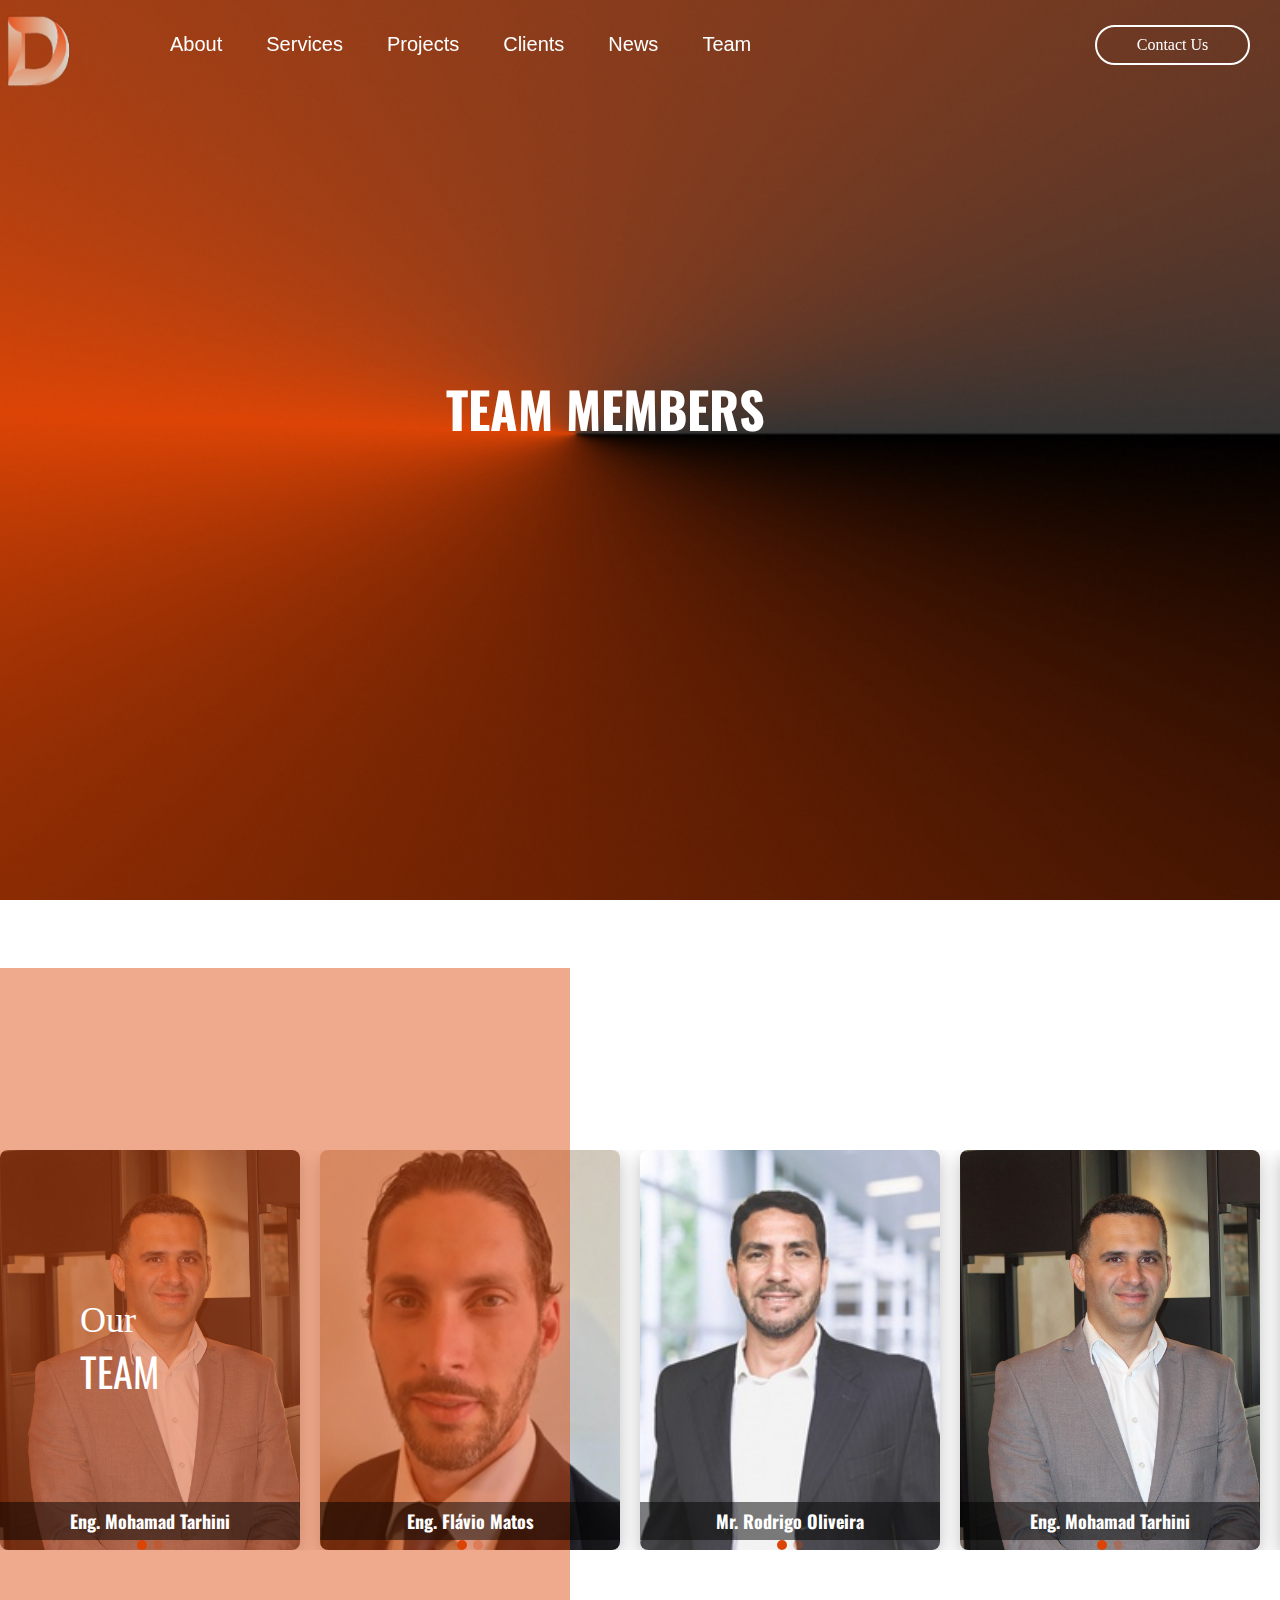
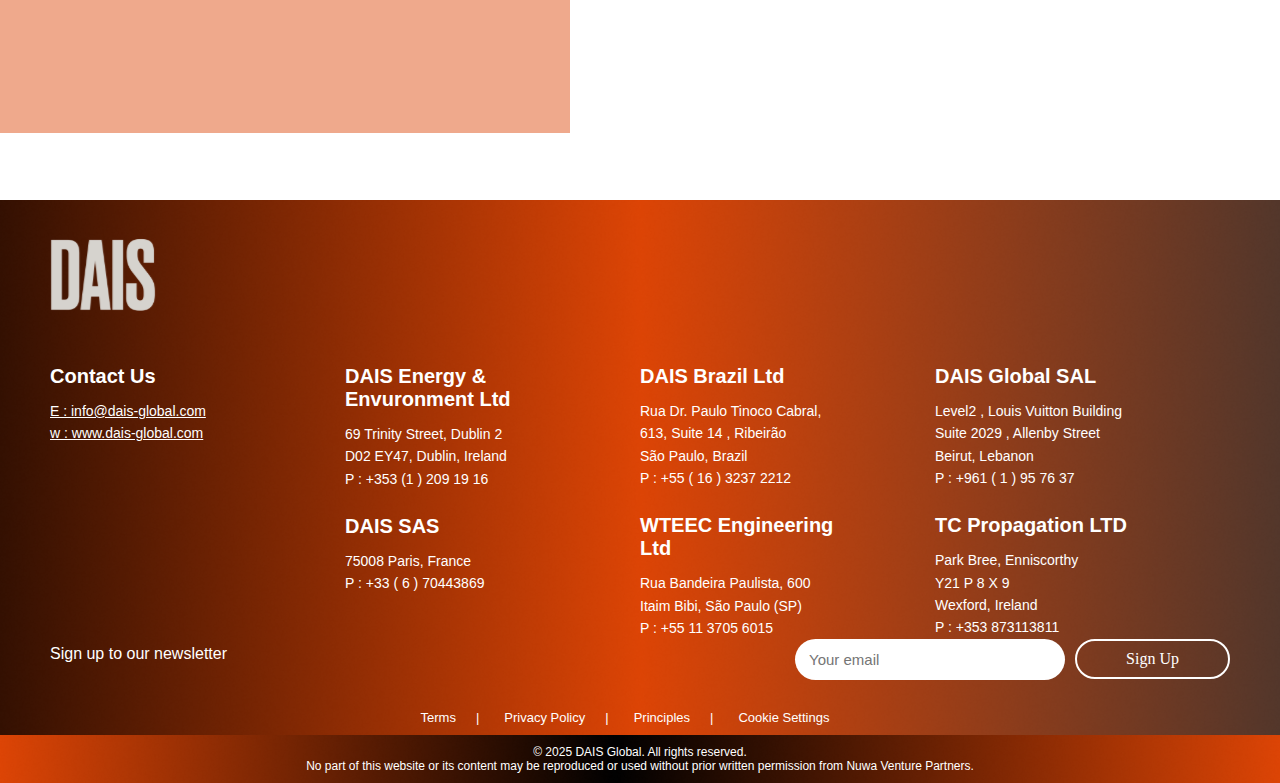
<file: team.html>
<!DOCTYPE html>
<html lang="en">
<head>
    <meta charset="UTF-8">
    <meta name="viewport" content="width=device-width, initial-scale=1.0">
    <link rel="stylesheet" href="style.css">
    <meta http-equiv="Cache-Control" content="no-cache, no-store, must-revalidate">
    <meta http-equiv="Pragma" content="no-cache">
    <meta http-equiv="Expires" content="0">
    <link rel="icon" href="media/icon2.png" sizes="any" type="image/png">
    <link rel="preconnect" href="https://fonts.googleapis.com">
    <link rel="preconnect" href="https://fonts.gstatic.com" crossorigin>
    <link href="https://fonts.googleapis.com/css2?family=Oswald:wght@200..700&display=swap" rel="stylesheet">
    <title>DAIS</title>
</head>
<body>
    <header>
        <div class="navbar">
            <div class="right-header"></div>
            <a href="index.html" class="navlogo">
                <img src="media/dark-logo.png" alt="DAIS Logo" class="darkimg">
                <img src="media/light-logo.png" alt="DAIS Logo" class="lightimg">
            </a>
            <nav class="navlinks">
                <a href="about.html">About</a>
                <a href="services.html">Services</a>
                <a href="projects.html">Projects</a>
                <a href="clients.html">Clients</a>
                <a href="news.html">News</a>
                <a href="team.html">Team</a>
                <a href="contact.html">Contact</a>
            </nav>
        </div>
            <button class="dark">Contact Us</button>
        <div class="hamburger">
          <span></span>
          <span></span>
          <span></span>
        </div>
    </header>
    <section class="team-hero">
            <img src="media/team-background.png" alt="team-background">
            <h1>Team Members</h1>
        </div>
    </section>
    <section class="team">
        <div class="team-left">
            <h2>Our</h2>
            <h1>TEAM</h1>
        </div>
        <div class="team-carousel">
            <div class="team-track">
                <!-- Repeat photos as needed -->
                <div class="team-member">
                    <img src="media/Mohamad.jpg" alt="Mohamad Tarhini">
                    <p>With over 17 years of international experience, Eng. Mohamad Tarhini specializes in strategy and 
                        management consulting across the energy, environment, waste management, and urban development 
                        sectors. He has led and supported projects that drive sustainable growth, operational efficiency, 
                        and long-term impact for organizations and government entities.
                    </p>
                    <h3>Eng. Mohamad Tarhini</h3>
                    <div class="indicator-dots">
                        <span class="dot dot-img"></span>
                        <span class="dot dot-desc"></span>
                    </div>
                </div> 
                <!-- Repeat photos as needed -->
                <div class="team-member">
                    <img src="media/flavio.jpg" alt="Flavio Matos">
                    <p>With over 17 years of international experience, Eng. Flavio Matos specializes in project finance 
                        and infrastructure development, particularly within the waste management and energy sectors. He 
                        has supported and led major infrastructure initiatives, enabling organizations and governments to 
                        secure financing, optimize development processes, and deliver high-impact projects.
                    </p>
                    <h3>Eng. Flávio Matos</h3>
                    <div class="indicator-dots">
                        <span class="dot dot-img"></span>
                        <span class="dot dot-desc"></span>
                    </div>
                </div>            
                <!-- Repeat photos as needed -->
                <div class="team-member">
                    <img src="media/rodrigo.jpg" alt="Rodrigo Oliveira">
                    <p>With over 17 years of sales, commercial, and management experience, Mr. Rodrigo Oliveira focuses 
                        on driving commercial growth and managing large executive accounts across diverse markets. He has
                         played a key role in building client relationships, expanding market reach, and enabling organizations
                          to achieve sustained business performance.
                    </p>
                    <h3>Mr. Rodrigo Oliveira</h3>
                    <div class="indicator-dots">
                        <span class="dot dot-img"></span>
                        <span class="dot dot-desc"></span>
                    </div>
                </div>          
                <!-- Repeat photos as needed -->
                <div class="team-member">
                    <img src="media/Mohamad.jpg" alt="Mohamad Tarhini">
                    <p>With over 17 years of international experience, Eng. Mohamad Tarhini specializes in strategy and 
                        management consulting across the energy, environment, waste management, and urban development 
                        sectors. He has led and supported projects that drive sustainable growth, operational efficiency, 
                        and long-term impact for organizations and government entities.
                    </p>
                    <h3>Eng. Mohamad Tarhini</h3>
                    <div class="indicator-dots">
                        <span class="dot dot-img"></span>
                        <span class="dot dot-desc"></span>
                    </div>
                </div> 
                <!-- Repeat photos as needed -->
                <div class="team-member">
                    <img src="media/flavio.jpg" alt="Flavio Matos">
                    <p>With over 17 years of international experience, Eng. Flavio Matos specializes in project finance 
                        and infrastructure development, particularly within the waste management and energy sectors. He 
                        has supported and led major infrastructure initiatives, enabling organizations and governments to 
                        secure financing, optimize development processes, and deliver high-impact projects.
                    </p>
                    <h3>Eng. Flávio Matos</h3>
                    <div class="indicator-dots">
                        <span class="dot dot-img"></span>
                        <span class="dot dot-desc"></span>
                    </div>
                </div>            
                <!-- Repeat photos as needed -->
                <div class="team-member">
                    <img src="media/rodrigo.jpg" alt="Rodrigo Oliveira">
                    <p>With over 17 years of sales, commercial, and management experience, Mr. Rodrigo Oliveira focuses 
                        on driving commercial growth and managing large executive accounts across diverse markets. He has
                         played a key role in building client relationships, expanding market reach, and enabling organizations
                          to achieve sustained business performance.
                    </p>
                    <h3>Mr. Rodrigo Oliveira</h3>
                    <div class="indicator-dots">
                        <span class="dot dot-img"></span>
                        <span class="dot dot-desc"></span>
                    </div>
                </div>
                                <!-- Repeat photos as needed -->
                <div class="team-member">
                    <img src="media/Mohamad.jpg" alt="Mohamad Tarhini">
                    <p>With over 17 years of international experience, Eng. Mohamad Tarhini specializes in strategy and 
                        management consulting across the energy, environment, waste management, and urban development 
                        sectors. He has led and supported projects that drive sustainable growth, operational efficiency, 
                        and long-term impact for organizations and government entities.
                    </p>
                    <h3>Eng. Mohamad Tarhini</h3>
                    <div class="indicator-dots">
                        <span class="dot dot-img"></span>
                        <span class="dot dot-desc"></span>
                    </div>
                </div> 
                <!-- Repeat photos as needed -->
                <div class="team-member">
                    <img src="media/flavio.jpg" alt="Flavio Matos">
                    <p>With over 17 years of international experience, Eng. Flavio Matos specializes in project finance 
                        and infrastructure development, particularly within the waste management and energy sectors. He 
                        has supported and led major infrastructure initiatives, enabling organizations and governments to 
                        secure financing, optimize development processes, and deliver high-impact projects.
                    </p>
                    <h3>Eng. Flávio Matos</h3>
                    <div class="indicator-dots">
                        <span class="dot dot-img"></span>
                        <span class="dot dot-desc"></span>
                    </div>
                </div>            
                <!-- Repeat photos as needed -->
                <div class="team-member">
                    <img src="media/rodrigo.jpg" alt="Rodrigo Oliveira">
                    <p>With over 17 years of sales, commercial, and management experience, Mr. Rodrigo Oliveira focuses 
                        on driving commercial growth and managing large executive accounts across diverse markets. He has
                         played a key role in building client relationships, expanding market reach, and enabling organizations
                          to achieve sustained business performance.
                    </p>
                    <h3>Mr. Rodrigo Oliveira</h3>
                    <div class="indicator-dots">
                        <span class="dot dot-img"></span>
                        <span class="dot dot-desc"></span>
                    </div>
                </div>                     
            </div>
        </div>
    </section>
     <footer class="footer">
    <img src="media/footer.png" alt="footer-background" class="footer-background">

    <div class="footer-top">

        <!-- LEFT COLUMN — LOGO -->
        <div class="footer-info">
            <a href="index.html">
                <img src="media/daislogo.svg" alt="Dais Logo" class="logo">
            </a>
        </div>

        <!-- RIGHT SIDE — 3 COLUMNS OF LOCATIONS -->
        <div class="footer-locations">
            <div class="location-col">
                <h3>Contact Us</h3>
                <p>
                    <a href="mailto:info@dais-global.com">E : info@dais-global.com</a> <br>
                    <a href="http://www.dais-global.com">w : www.dais-global.com</a>
                </p>
            </div>
            <!-- Column 1 -->
            <div class="location-col">
                <h3>DAIS Energy & Envuronment Ltd</h3>
                <p>
                    69 Trinity Street, Dublin 2<br>
                    D02 EY47, Dublin, Ireland<br>
                    P : +353 (1 ) 209 19 16
                </p>
                <h3>DAIS SAS</h3>
                <p>
                   75008 Paris, France<br>
                   P : +33 ( 6 ) 70443869
                </p>
            </div>

            <!-- Column 2 -->
            <div class="location-col">
                <h3>DAIS Brazil Ltd</h3>
                <p>
                    Rua Dr. Paulo Tinoco Cabral,<br>
                    613, Suite 14 , Ribeirão<br>
                    São Paulo, Brazil<br>
                    P : +55 ( 16 ) 3237 2212
                </p>
                <h3>WTEEC Engineering Ltd</h3>
                <p>
                    Rua Bandeira Paulista, 600<br>
                    Itaim Bibi, São Paulo (SP)<br>
                    P : +55 11 3705 6015
                </p>
            </div>

            <!-- Column 3 -->
            <div class="location-col">
                
                <h3>DAIS Global SAL</h3>
                <p>
                    Level2 , Louis Vuitton Building<br>
                    Suite 2029 , Allenby Street<br>
                    Beirut, Lebanon<br>
                    P : +961 ( 1 ) 95 76 37
                </p>
                <h3>TC Propagation LTD</h3>
                <p>
                    Park Bree, Enniscorthy<br>
                    Y21 P 8 X 9<br>
                    Wexford, Ireland<br>
                    P : +353 873113811
                </p>
            </div>

        </div>
    </div>

    <!-- NEWSLETTER -->
    <div class="newsletter">
        <p>Sign up to our newsletter</p>
        <form class="newsletter-form" action="backend/subscribe_newsletter.php" method="POST">
            <input type="email" name="email" placeholder="Your email" required>
            <button type="submit" class="dark">Sign Up</button>
        </form>
    </div>

    <!-- BOTTOM LINKS -->
    <div class="footer-bottom">
        <ul class="secondary-nav">
            <a href="terms.html">Terms</a>
            <a href="policies.html">Privacy Policy</a>
            <a href="principles.html">Principles</a>
            <a href="cookies.html">Cookie Settings</a>
        </ul>
    </div>

</footer>

            
    <section class="copyright">
            <img src="media/copyright.png" alt="Copyright Background" class="copyright-background">
            <p>© 2025 DAIS Global. All rights reserved.<br>
                No part of this website or its content may be reproduced or used without prior written permission from Nuwa Venture Partners.</p>
    </section>
    <script>
        const hamburger = document.querySelector('.hamburger');
        const navMenu = document.querySelector('.navlinks');

        hamburger.addEventListener('click', () => {
            hamburger.classList.toggle('active');
            navMenu.classList.toggle('active');
        });
    </script>
    <script>
        window.addEventListener('scroll', () => {
            const header = document.querySelector('header');
            if (window.scrollY > 50) {
            header.classList.add('scrolled');
            } else {
            header.classList.remove('scrolled');
            }
        });
    </script>
    <script>
        document.querySelectorAll(".team-member").forEach(member => {
            
            const img = member.querySelector("img");
            const desc = member.querySelector("p");
            const track = document.querySelector(".team-track");

            const dotImg = member.querySelector(".dot-img");
            const dotDesc = member.querySelector(".dot-desc");
            dotImg.classList.add("active"); // default

            let open = false;

            member.addEventListener("click", () => {
                open = !open;

                if (open) {
                    // show description
                    img.style.opacity = "0.3";
                    desc.style.opacity = "1";
                    desc.style.visibility = "visible";

                    // pause carousel
                    track.style.animationPlayState = "paused";

                    // dots
                    dotImg.classList.remove("active");
                    dotDesc.classList.add("active");

                } else {
                    // hide description
                    img.style.opacity = "1";
                    desc.style.opacity = "0";
                    desc.style.visibility = "hidden";

                    // resume carousel
                    track.style.animationPlayState = "running";

                    // dots
                    dotDesc.classList.remove("active");
                    dotImg.classList.add("active");
                }
            });
        });
    </script>

</body>
</html>
</file>
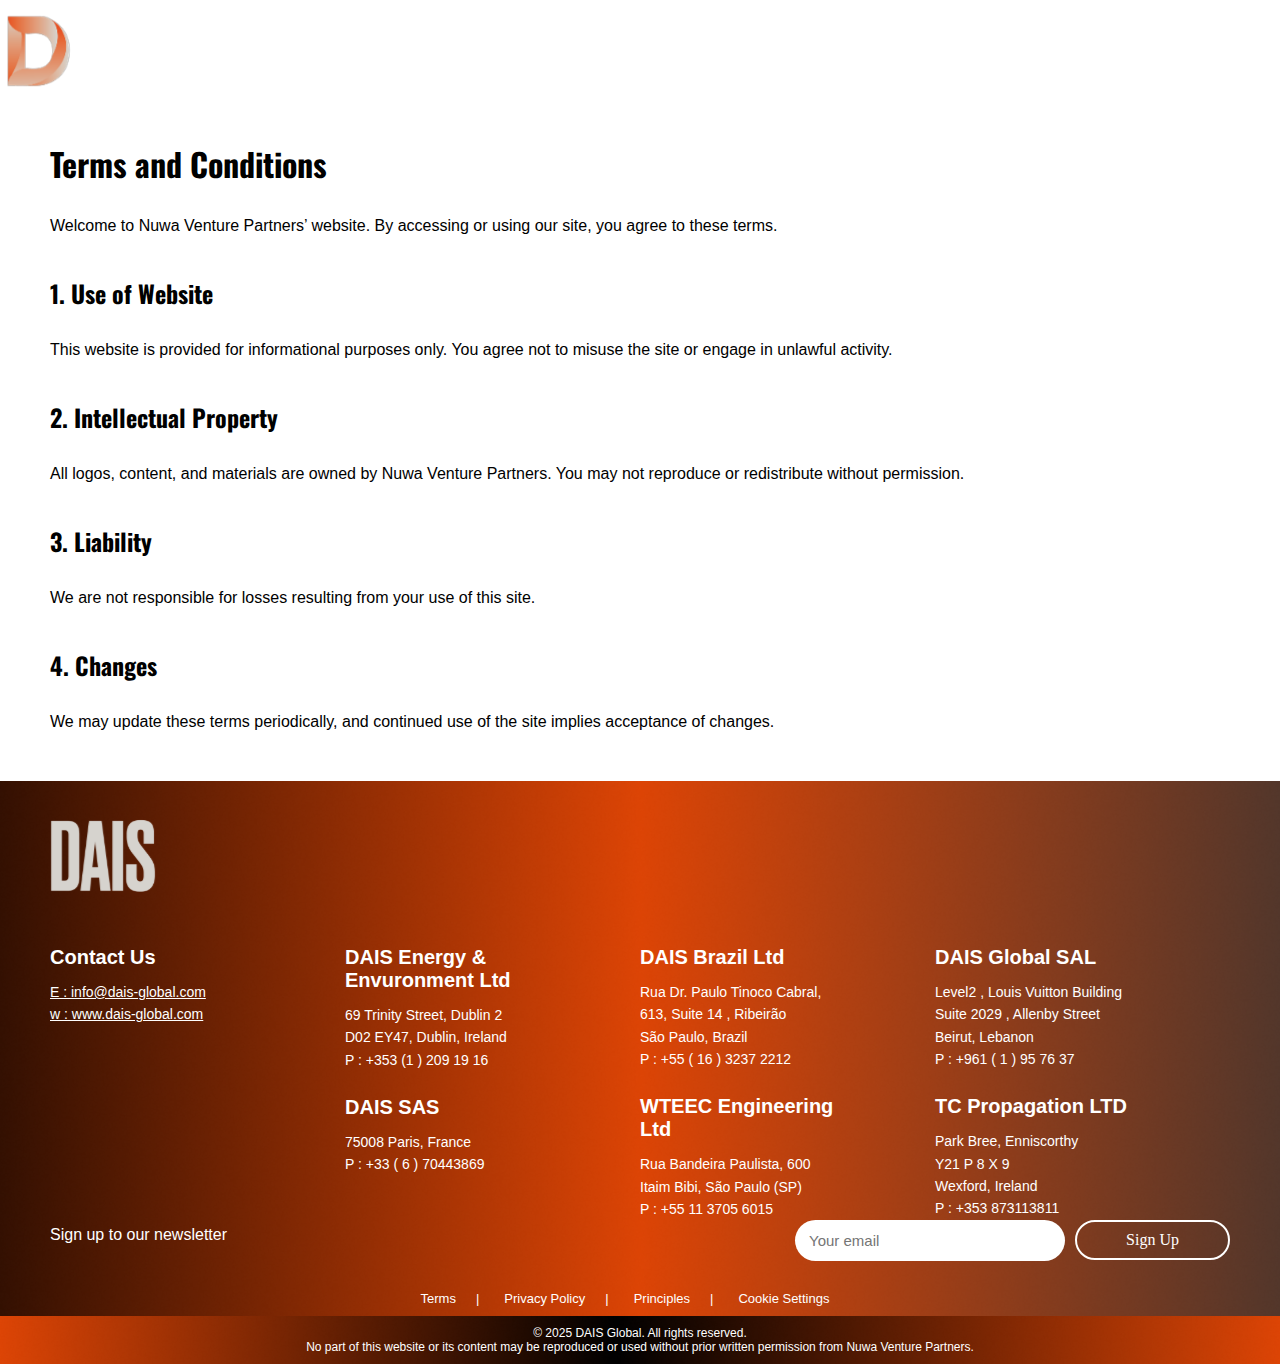
<file: terms.html>
<!DOCTYPE html>
<html lang="en">
<head>
    <meta charset="UTF-8">
    <meta name="viewport" content="width=device-width, initial-scale=1.0">
    <link rel="stylesheet" href="style.css">
    <meta http-equiv="Cache-Control" content="no-cache, no-store, must-revalidate">
    <meta http-equiv="Pragma" content="no-cache">
    <meta http-equiv="Expires" content="0">
    <link rel="icon" href="media/icon2.png" sizes="any" type="image/png">
    <link rel="preconnect" href="https://fonts.googleapis.com">
    <link rel="preconnect" href="https://fonts.gstatic.com" crossorigin>
    <link href="https://fonts.googleapis.com/css2?family=Oswald:wght@200..700&display=swap" rel="stylesheet">
    <title>DAIS</title>
</head>
<body>
    <header>
        <div class="navbar">
            <div class="right-header"></div>
            <a href="index.html" class="navlogo">
                <img src="media/dark-logo.png" alt="DAIS Logo" class="darkimg">
                <img src="media/light-logo.png" alt="DAIS Logo" class="lightimg">
            </a>
            <nav class="navlinks">
                <a href="about.html">About</a>
                <a href="services.html">Services</a>
                <a href="projects.html">Projects</a>
                <a href="clients.html">Clients</a>
                <a href="news.html">News</a>
                <a href="team.html">Team</a>
            </nav>
        </div>
            <button class="dark">Contact Us</button>
        <div class="hamburger">
          <span></span>
          <span></span>
          <span></span>
        </div>
    </header>
  <section class="terms">
  <h1>Terms and Conditions</h1>
  <p>Welcome to Nuwa Venture Partners’ website. By accessing or using our site, you agree to these terms.</p>

  <h2>1. Use of Website</h2>
  <p>This website is provided for informational purposes only. You agree not to misuse the site or engage in unlawful activity.</p>

  <h2>2. Intellectual Property</h2>
  <p>All logos, content, and materials are owned by Nuwa Venture Partners. You may not reproduce or redistribute without permission.</p>

  <h2>3. Liability</h2>
  <p>We are not responsible for losses resulting from your use of this site.</p>

  <h2>4. Changes</h2>
  <p>We may update these terms periodically, and continued use of the site implies acceptance of changes.</p>
</section>


   <footer class="footer">
    <img src="media/footer.png" alt="footer-background" class="footer-background">

    <div class="footer-top">

        <!-- LEFT COLUMN — LOGO -->
        <div class="footer-info">
            <a href="index.html">
                <img src="media/daislogo.svg" alt="Dais Logo" class="logo">
            </a>
        </div>

        <!-- RIGHT SIDE — 3 COLUMNS OF LOCATIONS -->
        <div class="footer-locations">
            <div class="location-col">
                <h3>Contact Us</h3>
                <p>
                    <a href="mailto:info@dais-global.com">E : info@dais-global.com</a> <br>
                    <a href="http://www.dais-global.com">w : www.dais-global.com</a>
                </p>
            </div>
            <!-- Column 1 -->
            <div class="location-col">
                <h3>DAIS Energy & Envuronment Ltd</h3>
                <p>
                    69 Trinity Street, Dublin 2<br>
                    D02 EY47, Dublin, Ireland<br>
                    P : +353 (1 ) 209 19 16
                </p>
                <h3>DAIS SAS</h3>
                <p>
                   75008 Paris, France<br>
                   P : +33 ( 6 ) 70443869
                </p>
            </div>

            <!-- Column 2 -->
            <div class="location-col">
                <h3>DAIS Brazil Ltd</h3>
                <p>
                    Rua Dr. Paulo Tinoco Cabral,<br>
                    613, Suite 14 , Ribeirão<br>
                    São Paulo, Brazil<br>
                    P : +55 ( 16 ) 3237 2212
                </p>
                <h3>WTEEC Engineering Ltd</h3>
                <p>
                    Rua Bandeira Paulista, 600<br>
                    Itaim Bibi, São Paulo (SP)<br>
                    P : +55 11 3705 6015
                </p>
            </div>

            <!-- Column 3 -->
            <div class="location-col">
                
                <h3>DAIS Global SAL</h3>
                <p>
                    Level2 , Louis Vuitton Building<br>
                    Suite 2029 , Allenby Street<br>
                    Beirut, Lebanon<br>
                    P : +961 ( 1 ) 95 76 37
                </p>
                <h3>TC Propagation LTD</h3>
                <p>
                    Park Bree, Enniscorthy<br>
                    Y21 P 8 X 9<br>
                    Wexford, Ireland<br>
                    P : +353 873113811
                </p>
            </div>

        </div>
    </div>

    <!-- NEWSLETTER -->
    <div class="newsletter">
        <p>Sign up to our newsletter</p>
        <form class="newsletter-form" action="backend/subscribe_newsletter.php" method="POST">
            <input type="email" name="email" placeholder="Your email" required>
            <button type="submit" class="dark">Sign Up</button>
        </form>
    </div>

    <!-- BOTTOM LINKS -->
    <div class="footer-bottom">
        <ul class="secondary-nav">
            <a href="terms.html">Terms</a>
            <a href="policies.html">Privacy Policy</a>
            <a href="principles.html">Principles</a>
            <a href="cookies.html">Cookie Settings</a>
        </ul>
    </div>

</footer>

    <section class="copyright">
            <img src="media/copyright.png" alt="Copyright Background" class="copyright-background">
            <p>© 2025 DAIS Global. All rights reserved.<br>
                No part of this website or its content may be reproduced or used without prior written permission from Nuwa Venture Partners.</p>
    </section>

    <script>
        const hamburger = document.querySelector('.hamburger');
        const navMenu = document.querySelector('.navlinks');

        hamburger.addEventListener('click', () => {
            hamburger.classList.toggle('active');
            navMenu.classList.toggle('active');
        });
    </script>
    <script>
        window.addEventListener('scroll', () => {
            const header = document.querySelector('header');
            if (window.scrollY > 50) {
            header.classList.add('scrolled');
            } else {
            header.classList.remove('scrolled');
            }
        });
    </script>
        
</body>
</html>
</file>
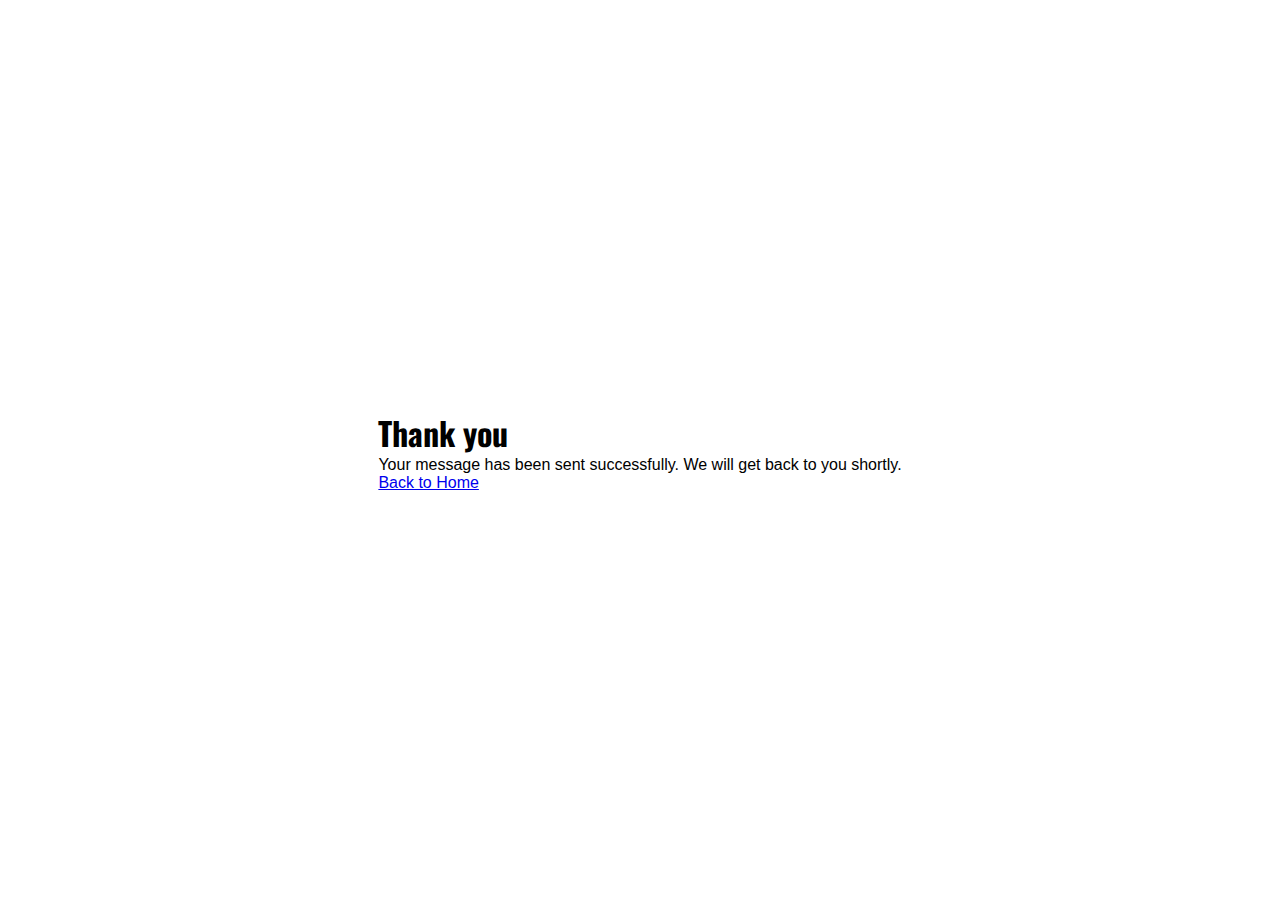
<file: thankyou.html>
<!DOCTYPE html>
<html lang="en">
<head>
  <meta charset="UTF-8">
  <title>Thank You</title>
  <meta name="viewport" content="width=device-width, initial-scale=1.0">

  <link rel="stylesheet" href="style.css">
  <link rel="preconnect" href="https://fonts.googleapis.com">
  <link href="https://fonts.googleapis.com/css2?family=Oswald:wght@300;600&display=swap" rel="stylesheet">
</head>

<body class="thankyou-page">

  <div class="thankyou-container">
    <h1 data-t="thankyou_title">Thank you</h1>
    <p data-t="thankyou_message">
      Your message has been sent successfully. We will get back to you shortly.
    </p>

    <a href="index.html" class="dark" data-t="thankyou_back">
      Back to Home
    </a>
  </div>

  <!-- Translations -->
  <script src="translations.js"></script>
  <script src="lang.js"></script>

  <!-- Auto redirect -->
  <script>
    setTimeout(() => {
      window.location.href = "index.html";
    }, 6000);
  </script>

</body>
</html>
</file>
<file: style.css>
/* Main styles */


:root{
    --orange:#DC4405;
}
/* General styles */
body{
  text-align: left;
}
h1, h2{
    position: relative; /* Ensure text is above video */
    z-index: 1;
    font-family: 'Oswald', sans-serif;
}
p, li, a, span, div, label, button, input , select, textarea {
    font-family: 'Cambria Math', sans-serif;
}
/* Spinner button */
#sendBtn {
  position: relative;
  display: inline-flex;
  align-items: center;
  justify-content: center;
  gap: 10px;
}

/* Spinner hidden by default */
.btn-spinner {
  width: 18px;
  height: 18px;
  border: 2px solid rgba(255,255,255,0.4);
  border-top-color: #fff;
  border-radius: 50%;
  display: none;
  animation: spin 0.8s linear infinite;
}

@keyframes spin {
  to { transform: rotate(360deg); }
}

/* Loading state */
#sendBtn.loading {
  pointer-events: none;
  opacity: 0.8;
}

#sendBtn.loading .btn-text {
  display: none;
}

#sendBtn.loading .btn-spinner {
  display: inline-block;
}

body.rtl {
  text-align: right !important;
}

body.rtl .projects-grid,
body.rtl .project-text,
body.rtl .news-card,
body.rtl .services-right {
  text-align: right !important;
} 

body.rtl ul {
  padding-right: 20px;
  padding-left: 0;
}

/*Button styles*/
button.dark {
  background: transparent;
  border: 2px solid white;
  color: white;
  width: 155px;
  height: 40px;
  padding: 8px 22px;
  border-radius: 25px;
  cursor: pointer;
  transition: all 0.3s ease;
  font-family: 'Cambria Math';
  font-weight: 400;
  font-size: 16px;
  line-height: 100%;
  letter-spacing: 0%;

}

button.dark:hover {
  background: white;
  color: var(--orange);
}

button.light {
  background: transparent;
  border: 2px solid black;
  color: var(--orange);
  width: 155px;
  height: 40px;
  padding: 8px 22px;
  border-radius: 25px;
  cursor: pointer;
  transition: all 0.3s ease;
  font-family: 'Cambria Math';
  font-weight: 400;
  font-style: Regular;
  font-size: 16px;
  line-height: 100%;
  letter-spacing: 0%;

}

button.light:hover {
  background: var(--orange);
  color: black;
  border: 0px;
}

button.center{
  display: block;
  margin: 20px auto;
}
#scrollTopBtn{
  display: none;
}
@media (max-width:900px) {
#scrollTopBtn {
  position: fixed;
  bottom: 25px;
  right: 25px;
  width: 45px;
  height: 45px;
  background: var(--orange);
  color: white;
  border-radius: 50%;
  display: flex;
  justify-content: center;
  align-items: center;
  font-size: 26px;
  cursor: pointer;
  opacity: 0;
  visibility: hidden;
  transition: opacity 0.3s ease, visibility 0.3s ease;
  z-index: 2000;
}

#scrollTopBtn.show {
  opacity: 1;
  visibility: visible;
}

}

/* ========== RESET & BASE ========== */
* {
  margin: 0;
  padding: 0;
  box-sizing: border-box;
}

body {
  font-family: 'Oswald', sans-serif;
  overflow-x: hidden;
}
html, body {
  width: 100%;
  max-width: 100%;
  margin: 0;
  padding: 0;
  box-sizing: border-box;
}
@media (max-width: 600px) {
  body, html {
overflow-x: hidden;  }
}


/* ========== HEADER ========== */
header {
  position: fixed;
  top: 0;
  left: 0;
  height: 90px;
  width: 100%;
  z-index: 100;
  padding: 20px 80px;
  display: flex;
  justify-content: space-between;
  align-items: center;
  background: transparent;
  transition: background 0.3s ease;
}
@media (max-width: 1300px){
  header {
  padding: 20px 30px;
  }
  body.rtl .navlogo{ 
    margin-left: -30px;
  }
}
header.scrolled {
  background: rgba(0, 0, 0, 0.9);
  height: 90px;
  backdrop-filter: blur(6px);
}
/* LOGO SWAP EFFECT */
.navlogo {
  position: relative;
  display: inline-block;
  margin-left: -50px;
}
body.rtl .navlogo{
    margin-left: 0px;
  margin-right: 50px;

}

.navlogo img {
  height: 135px;
  margin-top: -60px;
  position: absolute;
  top: 0;
  left: 0;
  transition: opacity 0.4s ease;
}

.navlogo .lightimg {
  opacity: 0;
}

.navlogo:hover .darkimg {
  opacity: 0;
}

.navlogo:hover .lightimg {
  opacity: 1;
}
/* Language menu container */
.lang-menu {
  display: flex;
  align-items: center;
  gap: 20px;
}

/* Desktop language list */
.language-list {
  color: white;
  display: inline-flex;
  align-items: center;
  gap: 6px;
  font-weight: 600;
}

.language-list .sep {
  opacity: .6;
  padding: 0 4px;
}

.language-list .lang-link {
  color: inherit;
  text-decoration: none;
  cursor: pointer;
}

.language-list .lang-link.active {
  text-decoration: underline;
}

/* HIDE language list on small screens */
@media(max-width: 950px) {
  .language-list {
    display: none;
  }
}

/* -------------------------------
   HAMBURGER MENU (mobile)
-------------------------------- */
.hamburger {
  display: none;
  flex-direction: column;
  cursor: pointer;
  gap: 5px;
  margin-right: -50px;
}
body.rtl .hamburger{
    margin-right: 0px;

}
.hamburger span {
  width: 25px;
  height: 3px;
  background: white;
  border-radius: 2px;
}

@media (max-width: 1150px) {
  .hamburger {
    display: flex;
  }
}

/* MOBILE NAV MENU */
.navlinks.active {
  display: flex;
  flex-direction: column;
  position: absolute;
  top: 80px;
  right: 20px;
  background-color: rgba(220, 68, 5, 0.86);
  padding: 20px;
  border-radius: 12px;
  gap: 20px;
  z-index: 1000;
  animation: fadeIn 0.3s ease-in-out;
}

/* Insert language list at bottom of menu */
.navlinks.active::after {
  content: "";
  display: block;
  height: 1px;
  background: rgba(255,255,255,0.3);
  margin-top: 10px;
}

.navlinks.active .mobile-lang {
  display: flex;
  justify-content: center;
  gap: 10px;
  font-weight: 600;
  padding-top: 5px;
}

.mobile-lang a {
  color: white;
  text-decoration: none;
}

.mobile-lang a.active {
  text-decoration: underline;
}

/* Hide mobile language until menu opens */
.mobile-lang {
  display: none;
}

.navlinks.active + .mobile-lang {
  display: flex !important;
}

/* NAV LINKS */
.navlinks {
  display: flex;
  gap: 44px;
  align-items: center;
  margin-left: 140px; /* pushes links slightly away from logo */
  font-size: 20px;
  margin-top: -20px;
}
body.rtl .navlinks {
  margin-left: 0; /* pushes links slightly away from logo */
  margin-right: 140px;
}

.navlinks :last-child{
  display: none;
}

.navlinks a {
  text-decoration: none;
  color: white;
  font-weight: 400;
  position: relative;
  transition: color 0.3s ease;
}

/* underline on hover */
.navlinks a::after {
  content: "";
  position: absolute;
  bottom: -5px;
  left: 0;
  width: 0%;
  height: 2px;
  background: white;
  transition: width 0.3s ease;
}

.navlinks a:hover::after {
  width: 100%;
}

.header button{
  margin-bottom: -95px;
}
.language-list{color:white; display:inline-flex;align-items:center;gap:6px;font-weight:600}
.language-list .sep{opacity:.6;padding:0 4px}
.language-list .lang-link{color:inherit;text-decoration:none;cursor:pointer}
.language-list .lang-link.active{text-decoration:underline}
@media (max-width: 450px){
  .language-list{
    font-size: 12px;
  }
}
/* ========== HAMBURGER MENU ========== */
.hamburger {
  display: none;
  flex-direction: column;
  cursor: pointer;
  gap: 5px;
  margin-right: -50px;
}

.hamburger span {
  width: 25px;
  height: 3px;
  background: white;
  border-radius: 2px;
}

/* ========== RESPONSIVE NAV ========== */
@media (max-width: 1150px) {
  .navlinks {
    display: none;
  }
  .hamburger {
    display: flex;
  }
  header .dark {
   display: none;
  }
  header{
    height: 70px;
    padding: 20px 80px;
  }
  body.rtl header{
        padding: 20px 30px;

  }
  header.scroller{
    height: 70px;
  }
  .navlogo img {
  height: 75px;
  margin-top: -40px;}
  
}
/* When the hamburger is clicked, show nav vertically */
.navlinks.active {
  display: flex;
  flex-direction: column;
  position: absolute;
  top: 80px; /* adjust based on your header height */
  right: 20px;
  background-color: rgba(220, 68, 5, 0.86); /* or your header color */
  padding: 20px;
  border-radius: 10px;
  gap: 20px;
  z-index: 1000;
  animation: fadeIn 0.3s ease-in-out;
}
.navlinks.active :last-child{
  display: block;
}
/* Optional fade-in animation */
@keyframes fadeIn {
  from { opacity: 0; transform: translateY(-10px); }
  to { opacity: 1; transform: translateY(0); }
}
.hamburger.active span:nth-child(1) {
  transform: rotate(45deg) translateY(11px);
}
.hamburger.active span:nth-child(2) {
  opacity: 0;
}
.hamburger.active span:nth-child(3) {
  transform: rotate(-45deg) translateY(-11px);
}



/* ============================================
   FOOTER BASE
============================================ */
.footer {
  position: relative;
  padding: 20px 50px 0;
  color: white;
  font-family: 'Cambria Math', serif;
  overflow: hidden;
}

/* Background image behind content */
.footer-background {
  position: absolute;
  inset: 0;
  width: 100%;
  height: 100%;
  object-fit: cover;
  z-index: -1;
  pointer-events: none;
}

/* ============================================
   LOGO
============================================ */
.footer-info .logo {
  width: 300px;
  height: auto;
  margin-left: -95px;
  margin-top: -50px;
  margin-bottom: -50px;
}

/* ============================================
   LOCATIONS GRID
============================================ */
.footer-locations {
  display: grid;
  grid-template-columns: repeat(4, minmax(150px, 1fr));
  gap: 0px;
  color: white;
  align-items: flex-start;
  justify-content: flex-start;
  
}

.location-col {
  margin-right: 100px;
}

.footer-locations h3 {
  font-size: 20px;
  margin-bottom: 12px;
  margin-top: 25px;
}

.footer-locations p,
.footer-locations a {
  font-size: 14px;
  line-height: 1.6;
  margin: 0;
  
  color: white;
}

/* Parent container: left + right */
.newsletter {
  display: flex;
  justify-content: space-between; 
  align-items: center;
  gap: 20px;
}

/* Left section (text + form) */
.newsletter-left {
  flex: 1;
  
}

.newsletter p {
  margin-bottom: 12px;
  font-weight: 200;
  font-size: 16px;
}

.newsletter-form {
  display: flex;
  flex-wrap: wrap;
  gap: 10px;
}

.newsletter-form input {
  width: 270px;
  padding: 12px 14px;
  border: 2px solid var(--blue);
  border-radius: 25px;
  font-size: 15px;
  outline: none;
}

.newsletter-form input:focus {
  border-color: black;
  box-shadow: 0 0 0 2px rgba(255,165,0,0.2);
}

/* Right section: Social icons */
.newsletter-socials {
  display: flex;
  align-items: center;
  gap: 35px;
}

.newsletter-socials img {
  width: 28px;
  height: 28px;
  object-fit: contain;
  cursor: pointer;
  transition: opacity 0.2s ease;
}

.newsletter-socials img:hover {
  opacity: 0.7;
}

/* Mobile layout */
@media (max-width: 700px) {
  .newsletter {
    flex-direction: column;
    align-items: flex-start;
  }

  .newsletter-socials {
    margin-top: 15px;
  }
}
/* ============================================
   BOTTOM NAV
============================================ */
.footer-bottom {
  padding-top: 20px;
  display: flex;
  justify-content: center;
}

.secondary-nav {
  list-style: none;
  display: flex;
  gap: 15px;
  padding: 10px;
  margin: 0;
  flex-wrap: wrap;
}

.secondary-nav a::after {
  content: "|";
  margin-left: 20px;
  margin-right: 10px;

}
body.rtl{ .secondary-nav a::after {
  content: "|";
  margin-left: 10px;
  margin-right: 20px;
}
}

body.rtl .secondary-nav a:last-child::after, .secondary-nav a:last-child::after {
  content: "";
}

.secondary-nav a {
  text-decoration: none;
  color: white;
  font-size: 13px;
  transition: color 0.3s ease;
}

.secondary-nav a:hover {
  color: black;
}



/* ============================================
   MOBILE RESPONSIVE (TABLETS + PHONES)
============================================ */

/* Tablets */
@media (max-width: 992px) {
  .footer {
    padding: 30px 30px 0;
  }

  .footer-info .logo {
    width: 220px;
    margin-left: -57px;
    margin-top: -30px;
    margin-bottom: -30px;
  }

  .footer-locations {
    grid-template-columns: repeat(2, minmax(150px, 1fr));
    gap: 40px 20px;
  }

  .location-col {
    margin-right: 20px;
  }

  .footer-locations h3 {
    font-size: 18px;
  }

  .footer-locations p,
  .footer-locations a {
    font-size: 13px;
  }

  .newsletter p {
    font-size: 14px;
  }

  .newsletter-form input {
    width: 230px;
    padding: 10px 12px;
    font-size: 14px;
  }
}

/* Phones */
@media (max-width: 600px) {
  .footer {
    padding: 30px 20px 0;
  }

  .footer-info .logo {
    width: 180px;
    display: block;
  }

  .footer-locations {
    grid-template-columns: repeat(2, minmax(150px, 1fr));
    gap: 25px;
  }

  .location-col {
    margin-right: 0;
  }

  .footer-locations h3 {
    font-size: 16px;

  }

  .footer-locations p,
  .footer-locations a {
    font-size: 11px;
    line-height: 1.4;
  }

  .newsletter p {
    font-size: 13px;
    margin-top: 10px;
    margin-bottom: 8px;
  }

  .newsletter-form input {
    width: 100%;
    font-size: 14px;
    padding: 10px 12px;
  }

  .secondary-nav a {
    font-size: 8px;
  }
}


/* COPYRIGHT - same treatment as footer */
.copyright {
  position: relative;
  text-align: center;
  font-family: 'cambria math', sans-serif;
  align-items: center;
  font-size: 12px;
  color: white;
  padding: 5px 0;
  margin: 0;
  overflow: hidden;
}

/* copyright background image behind text */
.copyright-background {
  position: absolute;
  inset: 0;
  width: 100%;
  height: 100%;
  object-fit: cover;
  z-index: 0;
  pointer-events: none;
}

.copyright p {
 position: relative;
  z-index: 1;
  padding: 5px;
  text-align: center;
  left: 50%;
  transform: translateX(-50%);
  width: fit-content;
}
@media (max-width: 600px) {
  .copyright p {
    left: 50%;
    font-size: 7px;
  }
}


/* ========== MAIN PAGE ========== */

/* ========== HERO SECTION ========== */
.hero {
  position: relative;
  height: 100vh;
  width: 100%;
  overflow: hidden;
   background: black; 
}

.hero video {
  position: absolute;
  top: 50%;
  left: 50%;
  transform: translate(-50%, -50%)    ;
  object-fit: cover;
  z-index: 0;
}

/* carousel placement */
.hero .logo-carousel {
  position: absolute;
  bottom: 40px;          /* adjust distance from bottom */
  left: 50%;
  transform: translateX(-50%);
  width: 850px;
  z-index: 2;
  padding: 10px;
  background-color: rgba(255, 255, 255, 0.66);
}

/* Center h1 and p together */
.hero h1,
.hero p {
  position: relative;
  display: block;
  text-align: center;
  color: white;
  z-index: 2;
  width: 80%;
  margin: 0 auto;
  max-width: 800px;
}

/* Title */
.hero h1 {
  font-family: 'Oswald', sans-serif;
  font-weight: 700;
  font-size: 42px;
  line-height: 1.4;
  margin-top: 38vh; /* controls vertical position */
  margin-bottom: 20px; /* space below h1 */
}

/* Paragraph */
.hero p {
  font-size: 24px;
  line-height: 1.6;
  font-family: 'Cambria Math', serif;
  margin: 0 auto;
}
/* Carousel container */
.logo-carousel {
  width: 550px;
  height: 90px;              /* enough to fit logo height */
  overflow: hidden;
  margin: 0 auto;
  position: relative;
  display: block;
  margin-top: 100px;
  margin-bottom: 10px;
}

/* Moving track that contains two copies of the logos */
.logo-track {
  display: flex;
  gap: 40px;
  align-items: center;
  width: max-content;        /* lets the track be as wide as needed */
  will-change: transform;
  animation: scrollTrack 100s linear infinite;
}


/* logo image sizing */
.logo-item img {
  height: 70px;
  display: block;
  max-width: 200px;
}

/* pause on hover */
.logo-carousel:hover .logo-track {
  animation-play-state: paused;
}

/* KEYFRAMES
   Move the track left by exactly 50% of its total width so the duplicated sequence lines up.
   Using translateX(-50%) requires that the HTML contains the logos sequence repeated twice (A A).
*/
@keyframes scrollTrack {
  0%   { transform: translateX(0); }
  100%{ transform: translateX(-50%); }
}
body.rtl .logo-track {
  animation: scrollTrack-rtl 100s linear infinite !important;
}
@keyframes scrollTrack-rtl {
  0%   { transform: translateX(0); }
  100% { transform: translateX(50%); }
}

/* --- OUR SERVICES SECTION --- */
.our-services {
  display: flex;
  align-items: center;
  justify-content: center;
  gap: 60px;
  padding: 120px 10% 100px; /* more top padding for space below h1 */
  position: relative;
  flex-wrap: wrap;
}

.our-services h1 {
  position: absolute;
  top: 80px; /* moved down slightly */
  left: 50%;
  transform: translateX(-50%);
  text-transform: uppercase;
  font-family: 'Oswald';
  font-size: 2.5rem;
  font-weight: 700;
  line-height: 100%;
  letter-spacing: 0%;
  margin: 0;
}

/* --- LEFT SIDE --- */
.main-services-left {
  position: relative;
  flex: 1;
  display: flex;
  justify-content: center;
  align-items: center;
  margin-top: 100px; /* creates visual gap from h1 */
}

.main-services-left img:first-child {
  width: 100%;
  max-width: 500px;
  border-radius: 10px;
  clip-path: polygon(10% 0%, 100% 0%, 90% 100%, 0% 100%);
  position: relative;
}

/* --- ARROWS --- */
.left-arrow-logo,
.right-arrow-logo {
  position: absolute;
  width: 85px;
  cursor: pointer;
  transition: transform 0.3s ease;
}

/* right arrow — bottom-right corner of the image */
.right-arrow-logo {
  bottom: -10px;
  right: 10%;
}

/* left arrow — slightly above and to the left of the right arrow */
.left-arrow-logo {
  bottom: 10px;
  right: 24%;
  transform: rotate(180deg);
}

.left-arrow-logo:hover {
  transform: rotate(180deg) scale(1.1);
}

.right-arrow-logo:hover {
  transform: scale(1.1);
}

/* --- RIGHT SIDE --- */
.main-services-right {
  flex: 1;
  display: flex;
  flex-direction: column;
  justify-content: flex-start;
  align-items: flex-start;
  
  margin-top: 100px;
    max-width: 450px; 
  width: 100%;
}

.main-services-right h2 {
  font-family: 'Oswald';
  font-weight: 400;
  font-size: 32px;
  margin-bottom: 50px;
}

.main-services-right p {
  font-family: 'Cambria Math';
  font-size: 20px;
  line-height: 1.4;
  margin-left: -0px;
  color: black;
  
  justify-content: left;
  align-items: flex-start;
  margin-bottom: 100px;
}

/* button aligned right below p */
.main-services-right button {
  text-align: center;
  padding: 10px 25px;
  margin-bottom: 50px;

}

/* --- RESPONSIVE --- */
@media (max-width: 1200px) {
  .hero h1{
    font-size: 30px;
    margin-top: 250px;
  }
  .hero p{
    font-size: 16px;
  }
  .our-services {
    flex-direction: column;
    gap: 40px;
    padding: 100px 5%;
  }

  .our-services h1{
    position: static;
    transform: none;
    margin-bottom: 20px;
        margin-left: -120px;

  }

  .main-services-left {
    margin-top: 0;
    align-items: flex-start;
    
    margin-left: -120px;
  }

  .main-services-left img:first-child {
    max-width: 300px;
  }

  .left-arrow-logo,
  .right-arrow-logo {
    width: 58px;
    margin-right: -70px;
  }

  .right-arrow-logo {
    bottom: -10px;
    right: 25%;
  }

  .left-arrow-logo {
    bottom: 30px;
    right: 35%;
  }

  .main-services-right {
    margin-top: 0;
    justify-items: left;
    align-items: left;
    
  }
  .our-services .light{
    margin-top: -50px;
    margin-bottom: 50px;
}

}
@media (max-width: 600px) {
  .our-services h1{
    font-size: 1.8rem;
    
    }
  .our-services h2{
    font-size: 1.8rem;
  }
  .our-services p{
    font-size: 14px;
  }
  .our-services h1, .main-services-left{
    margin-left: 0;
  }
  .main-services-right {
    margin-top: 0;
    justify-items: left;
    align-items: left;
    
  }
}
/* ========== ABOUT SECTION ========== */
.about-dais {
  position: relative;
  width: 100vw;            /* take full screen width */
  height: 100vh;           /* take full screen height */
  display: flex;
  flex-direction: column;
  align-items: center;
  justify-content: center;
}

.about-dais h1 {
  position: absolute;
  left: 50%;
  top: 50px;
  transform: translateX(-50%);
  color: black;
  font-size: 2.5rem;
  font-weight: 700;
  margin: 0;
  margin-bottom: 50px;
}

/* === Orbit container setup === */
.orbit-container {
  position: relative;
  width: 100%;
  height: 100%;
  max-width: 700px;         /* keeps layout balanced on large screens */
  aspect-ratio: 1 / 1;      /* ensures perfect circle */
  margin: 0 auto;
  display: flex;
  justify-content: center;
  align-items: center;
  margin-top: 150px;
}

/* center logo */
.center-logo {
  position: absolute;
}

.center-logo img {
  width: 120px;
  height: auto;
}

/* === Orbits === */
.orbit {
  position: absolute;
  border-radius: 50%;
  border: 1px dashed #ccc;
  animation: rotate 20s linear infinite;
}

.orbit1 {
  width: 250px;
  height: 250px;
  animation-duration: 14s;
}

.orbit2 {
  width: 400px;
  height: 400px;
  animation-duration: 18s;
}

.orbit3 {
  width: 550px;
  height: 550px;
  animation-duration: 22s;
}

/* orbiting objects */
.object {
  position: absolute;
  top: 50%;
  left: 50%;
  transform-origin: -50% -50%;
}

.object img {
  width: 50px;
  height: 50px;
}

/* rotation */
@keyframes rotate {
  from { transform: rotate(0deg); }
  to { transform: rotate(360deg); }
}

/* center button */
.about-dais .light.center {
  position: absolute;
  left: 50%;
  transform: translateX(-50%);
}


/* Center logo */
.center-logo {
  position: absolute;
  top: 51%;      /* perfectly centered vertically */
  left: 52%;     /* perfectly centered horizontally */
  transform: translate(-50%, -50%);
  z-index: 10;
}

.center-logo img {
  width: 229px;
  height: 147px;
  object-fit: contain;
}

/* Orbit rings */
.orbit {
  position: absolute;
  top: 50%;
  left: 50%;
  transform: translate(-50%, -50%);
}

/* Circle outlines */
.circle {
  position: absolute;
  width: 100%;
  height: 100%;
  border: 1px solid  black;
  border-radius: 50%;
  z-index: 1;
}

/* Orbit sizes (radius = half width) */
.orbit1 { width: 200px; height: 200px; animation: orbit1 12s linear infinite; }
.orbit2 { width: 350px; height: 350px; animation: orbit2 18s linear infinite; }
.orbit3 { width: 500px; height: 500px; animation: orbit3 26s linear infinite; }

/* Object base */
.object {
  position: absolute;
  top: 50%;
  left: 50%;
  transform-origin: center center;
  z-index: 5;
}

.object.icon {
    /* White circle styles */
    background-color: white;
    border-radius: 50%;
    display: flex;
    justify-content: center;
    align-items: center;
    padding: 8px; /* Padding creates space between icon and edge */
    z-index: 10; /* Ensure icon wrapper is above the orbit lines (z-index: 1) */
}

/* Icon image size (smaller than the wrapper) */
.orbit1 .icon img { width: 55px; height: 55px; }
.orbit2 .icon img { width: 60px; height: 60px; }
.orbit3 .icon img { width: 70px; height: 70px; }

/* Dot sizes */
.dot {
  width: 12px;
  height: 12px;
  border-radius: 50%;
  z-index: 10; /* Ensure dots are also above the orbit line */
}
.dot.black { background-color: #000; }
.dot.orange { background-color: var(--orange, #d8661b); }

/* --- Perfect circular placement --- */
/* The transform here only handles placement on the orbit, not rotation */
.orbit1 .icon { transform: rotate(0deg) translateY(-120px); }
.orbit1 .dot.black { transform: rotate(180deg) translateY(-94px); }

.orbit2 .icon { transform: rotate(0deg) translateY(-200px); }
.orbit2 .dot.orange { transform: rotate(120deg) translateY(-166px); }
.orbit2 .dot.black { transform: rotate(240deg) translateY(-176px); }

.orbit3 .icon:nth-of-type(1) { transform: rotate(0deg) translateY(-290px); }
.orbit3 .icon:nth-of-type(2) { transform: rotate(275deg) translateY(-290px); }
.orbit3 .icon:nth-of-type(3) { transform: rotate(144deg) translateY(-200px); }

.orbit3 .dot.orange { transform: rotate(300deg) translateY(-258px); }
.orbit3 .dot.black { transform: rotate(180deg) translateY(-245px); }


/* --- Orbit rotation (Applied to the orbit container) --- */
@keyframes orbit1 {
  from { transform: translate(-50%, -50%) rotate(0deg); }
  to   { transform: translate(-50%, -50%) rotate(360deg); } /* Clockwise (CW) */
}
@keyframes orbit2 {
  from { transform: translate(-50%, -50%) rotate(0deg); }
  to   { transform: translate(-50%, -50%) rotate(-360deg); } /* Counter-Clockwise (CCW) */
}
@keyframes orbit3 {
  from { transform: translate(-50%, -50%) rotate(0deg); }
  to   { transform: translate(-50%, -50%) rotate(360deg); } /* CW */
}
/* Counter-rotation Keyframes */
@keyframes counter-rotate-cw {
  from { transform: rotate(0deg); }
  to { transform: rotate(-360deg); } /* Used to counter CW orbit rotation */
}
@keyframes counter-rotate-ccw {
  from { transform: rotate(0deg); }
  to { transform: rotate(360deg); } /* Used to counter CCW orbit rotation */
}

/* 🎯 FIX: Apply Counter-rotation to the IMAGE (img) not the wrapper (.icon) */
/* This keeps the image upright relative to the screen */
.orbit1 .object.icon img { animation: counter-rotate-cw 12s linear infinite; }
.orbit2 .object.icon img { animation: counter-rotate-ccw 18s linear infinite; }
.orbit3 .object.icon img { animation: counter-rotate-cw 26s linear infinite; }

/* Orbit 3: Counter-rotate each icon individually so they stay upright */
.orbit3 .object.icon:nth-of-type(1) img {
  animation: counter-rotate-cw-0 26s linear infinite;
}
.orbit3 .object.icon:nth-of-type(2) img {
  animation: counter-rotate-cw-275 26s linear infinite;
}
.orbit3 .object.icon:nth-of-type(3) img {
  animation: counter-rotate-cw-144 26s linear infinite;
}

/* Keyframes for each icon's initial angle */
@keyframes counter-rotate-cw-0 {
  from { transform: rotate(0deg); }
  to   { transform: rotate(-360deg); }
}
@keyframes counter-rotate-cw-275 {
  from { transform: rotate(-275deg); }
  to   { transform: rotate(-635deg); }
}
@keyframes counter-rotate-cw-144 {
  from { transform: rotate(-144deg); }
  to   { transform: rotate(-504deg); }
}
.about-dais button {
    margin-top: 40px;   /* push it BELOW the orbits */
    position: relative;
    z-index: 20;        /* stays above background but never overlaps orbits */
}


/* --- Small screens (phones) --- */
@media (max-width: 600px) {
  .about-dais{
    margin-top: 50px;
  }
  .orbit-container {
    margin-top: -440px;
    max-width: 300px;
    max-height: 300px;
  }

  .orbit1 {
    width: 130px;
    height: 130px;
  }

  .orbit2 {
    width: 210px;
    height: 210px;
  }

  .orbit3 {
    width: 290px;
    height: 290px;
  }

  .center-logo img {
    width: 70px;
  }

  .object.icon img {
    width: 35px;
    height: 35px;
  }

  .object.dot {
    width: 8px;
    height: 8px;
  }

  .about-dais h1 {
    font-size: 1.8rem;
    margin-top: -140px;
  }
  .about-button{
    margin-top: -50px;
    margin-bottom: -50px;
  }

  /* Center orbits properly again */
  .orbit {
    left: 50%;
    top: 50%;
    transform: translate(-50%, -50%);
  }
  /* The transform here only handles placement on the orbit, not rotation */
.orbit1 .icon { transform: rotate(0deg) translateY(-80px); }
.orbit1 .dot.black { transform: rotate(180deg) translateY(-60px); }

.orbit2 .icon { transform: rotate(0deg) translateY(-125px); }
.orbit2 .dot.orange { transform: rotate(120deg) translateY(-100px); }
.orbit2 .dot.black { transform: rotate(240deg) translateY(-106px); }

.orbit3 .icon:nth-of-type(1) { transform: rotate(0deg) translateY(-165px); }
.orbit3 .icon:nth-of-type(2) { transform: rotate(275deg) translateY(-180px); }
.orbit3 .icon:nth-of-type(3) { transform: rotate(144deg) translateY(-110px); }

.orbit3 .dot.orange { transform: rotate(300deg) translateY(-149px); }
.orbit3 .dot.black { transform: rotate(180deg) translateY(-140px); }

.about-dais button.light.center {
    margin-top: 125px;
  }
}

/* ========== TALK SECTION ========== */
.talk {
  position: relative;
  height: 400px;
  overflow: hidden;
  text-align: center;
  color: white;
  display: flex;
  flex-direction: column;
  justify-content: center;
  align-items: center;
  margin-top: 200px;
}
.talk h1{
  font-family: 'Oswald';
font-weight: 400;
font-size: 36px;
line-height: 1.60;
letter-spacing: 0%;
text-align: center;
margin-top: 50px;
margin-bottom: 40px;

}
.talk p{
  font-family: 'Cambria Math';
font-weight: 400;
font-size: px;
line-height: 120%;
letter-spacing: 0%;
margin-left: 0px;
text-align: center;
z-index: 1;
width: 600px;
margin-bottom: 40px;
}
.talk video {
  position: absolute;
  top: 50%;
  left: 50%;
  transform: translate(-50%, -50%);
  min-width: 100%;
  min-height: 100%;
  width: auto;
  height: auto;
  z-index: 0;
}

.talk button {
  z-index: 1;
}

/* Responsive adjustments */
@media (max-width: 900px) {
  .talk{
    margin-top: 200px;
  }
  .talk h1 {
    font-size: 28px;
  }
  
  .talk p {
    font-size: 14px;
    max-width: 90%;
  }
}
@media (max-width: 600px) {
  .talk{
    margin-top: -200px;
  }
}

/* ========== MAIN NEWS SECTION ========== */
/*Main NEWS SECTION */
.main-news {
  align-items: center;
  padding: 80px 100px;
  background-color: black;
  color: white;
}

.main-news h1 {
  font-family: 'Oswald', sans-serif;
  font-size: 36px;
  margin-top: 20px;
  margin-bottom: 1px;
  text-align: center;
}

/* Main news card container */
.main-news-card {
  width: 345px;                /* same as your news-card width */
  display: flex;
  flex-direction: column;
  align-items: flex-start;
}

/* Image wrapper */
.main-news-image {
  width: 345px;                /* match card width */
  height: 200px;               /* same ratio as the earlier one */
  border-radius: 6px;
  overflow: hidden;
  margin-bottom: 12px;
}

/* Image itself */
.main-news-image img {
  width: 100%;
  height: 100%;
  object-fit: cover;
  display: block;
}




.main-news-title {
  margin-top: 15px;
  font-weight: 600;
  color: white;
  text-decoration: none;
  display: inline-block;
  line-height: 1.4;
  font-size: 16px;
  max-width: 345px;
}

.main-news-title:hover {
  text-decoration: underline;
}

.main-news-date {
  margin-top: 8px;
  font-size: 0.9rem;
  color: white;
  margin-left: 0px;
  
}

.main-news button{
  width: 165px;
}

/* RESPONSIVE */
@media (max-width: 900px) {
  .main-news {
    padding: 60px 20px;
    display: block;
    align-items: center;
  }

  .main-news-cards {
    flex-direction: column;
    gap: 30px;
    align-items: center; 
    
  }

  .main-news-card {
    width: 100%;
  }
  .main-news-card:nth-child(n+2) {
    display: none;
  }
}


.main-news button{
  margin-top: 30px;
  margin-bottom: -10px;
}

/* =====News section======*/

.news {
  width: 100%;
  
  padding: 80px 100px; /* balanced top/bottom spacing */
  box-sizing: border-box;
}

.news h1 {
  text-align: center;
  font-family: 'oswald', sans-serif;
  font-size: 48px; /* matches team-header size */
  font-weight: 700;
  color: black;
  margin-top: 45px;
  margin-bottom: 45px;
  line-height: 1.2;
}

/* Grid Layout */
.news-grid {
  display: grid;
  grid-template-columns: repeat(auto-fit, minmax(345px, 1fr)); /* adaptive layout */
  gap: 60px 60px; /* space between cards */
  justify-items: start;
}

/* Card container */
.news-card {
  width: 345px;
  display: flex;
  flex-direction: column;
  align-items: flex-start;
  margin: 0; /* remove negative spacing */
}

/* Image container */
.news-image {
  width: 100%;
  height: 200px;          /* fixed height or adjust as you like */
  border-radius: 6px;
  overflow: hidden;
  margin-bottom: 15px;    /* spacing below image */
}

.news-image img {
  width: 100%;
  height: 100%;
  object-fit: cover;      /* ensures perfect cropping */
  display: block;
}


/* Headings and Date */
.news-heading {
  font-size: 1rem;
  font-weight: 700;
  margin: 10px 0 6px;
  line-height: 1.4;
  color:var(--orange);
}

.news-date {
  font-size: 0.85rem;
  color: var(--orange);
  font-style: italic;
  display: flex;
  align-items: flex-start;
  margin-left: 0px;
  gap: 6px;
  margin-bottom: 20px;
}

.news-date::before {
    content: "";
    display: inline-block;
    width: 6px;
    height: 6px;
    background-color: var(--orange);
    border-radius: 50%;
    margin-right: 8px;
}

/* Responsive adjustments */
@media (max-width: 900px) {
  .news {
    padding: 60px 50px;
    align-items: center;
    display: block;

  } 
  .news h1 {
    font-size: 2.5rem;
    margin-bottom: 40px;
  }
  .news-grid {
    gap: 40px;
    margin-left: 30px;
  }

}

@media (max-width: 600px) {
  .news {
    padding: 0;
    align-items: center;
    display: block;

  }
  .news h1 {
    font-size: 2.2rem;
    text-align: center;
    margin-bottom: 30px;
    margin-top: 40px;
  }
  .news-grid {
    grid-template-columns: 1fr; /* single column layout */
    gap: 30px;
    justify-items: center;
  }

  .news-heading,
  .news-date {
    width: 90%; /* prevent overflow */
  }
}

.news-page header, .projects-page header {
  background: rgba(0, 0, 0, 0.9);
  backdrop-filter: blur(6px);
}
@media (max-width:600px){
.news {
  margin-top: 130px;
}
/* Headings and Date */
.news-heading {
  font-size: 0.9rem;
  font-weight: 400;
  margin: 10px 0 10px;
  line-height: 1.4;
  color:var(--orange);
}
.news-date{
  font-size: 0.7rem;
  margin-bottom: 20px;
  }
}
/* =====Projects section======*/

/* ---- HERO ---- */
.projects-hero {
  text-align: center;
  padding: 80px 20px 30px;
  background: #000;
  color: #fff;
}
.projects-hero h1 {
  font-size: 42px;
  letter-spacing: 2px;
  margin-bottom: 15px;
}

/* ---- FILTER BAR ---- */
.filter-bar {
  text-align: center;
  margin-top: 20px;
  margin-bottom: 50px;
  flex-wrap: wrap;
  display: flex;
  justify-content: center;
  gap: 15px;
}

.filter-btn {
  padding: 10px 25px;
  font-size: 15px;
  border: 1px solid #aaa;
  border-radius: 40px;
  background: #fff;
  cursor: pointer;
  transition: 0.3s;
}

.filter-btn.active,
.filter-btn:hover {
  background: #ff5c00;
  color: #fff;
  border-color: #ff5c00;
}

.project-card {
  background: #ececec;
  padding: 25px;
  width: 90%;      /* let grid handle width */
  margin: 0;        /* remove manual offsets */
  border-radius: 12px;
  box-shadow: 0 4px 12px rgba(0,0,0,0.08);
  transition: transform 0.25s ease;
  
}

.project-card:hover {
  transform: translateY(-6px);
}

/* Layout: image left, text right */
.project-inner {
  display: flex;
  align-items: flex-start;
  gap: 20px;
}

/* Circle Image */
.project-image {
  width: 100px;
  height: 100px;
  border-radius: 50%;
  overflow: hidden;
  flex-shrink: 0;          /* prevents squishing */
  background: #ddd;
}

.project-image img {
  width: 100%;
  height: 100%;
  object-fit: cover;
}

/* Text block */
.project-text h3 {
  font-size: 20px;
  width: 450px;
  font-weight: 700;
  color: #ff5c00;
  margin-bottom: 8px;
  line-height: 1.3;
}

.project-text p {
  margin: 2px 0;
  color: black;
  font-size: 14px;
  
}


/* ---- GRID ---- */
.projects-grid {
  display: grid;
  grid-template-columns: repeat(2, minmax(0, 1fr));
  gap: 25px;
  max-width: 1400px;
  margin: 40px auto 80px auto;   /* ← equal left/right */
  padding: 0 20px;               /* ← safe inner padding */
}


  @media (max-width: 1400px) {
  .projects-grid {
    grid-template-columns: 1fr;
    margin: 7%;
  }

}
@media (max-width: 800px) {
  .projects-grid {
    margin: 2%;
    ;
  }
  .projects-hero h1 {
    font-size: 28px;
  }
  .project-text h3 {
  font-size: 13px;
  max-width: 250px;
  font-weight: 500;
  color: #ff5c00;
  margin-bottom: 8px;
  line-height: 1.1;
}
.filter-btn {
  padding: 5px 15px;
  font-size: 12px;
  border: 1px solid #aaa;
  border-radius: 40px;
  background: #fff;
  cursor: pointer;
  transition: 0.3s;
}

.project-card {
  background: #ececec;
  padding: 5px;
  padding-top: 15px;
  padding-right: 25px;
}
.project-text p {
  margin: 2px 0;
  color: black;
  font-size: 12px;
  
}
.projects-grid {
  display: grid;
  gap: 25px;
  max-width: 1400px;
  margin: 5px auto 4px auto;   /* ← equal left/right */
  padding: 0 5px;               /* ← safe inner padding */
      margin-bottom: 40px;
      margin-left: 25px;

}
/* Circle Image */
.project-image {
  width: 50px;
  height: 50px;
  border-radius: 50%;
  overflow: hidden;
  flex-shrink: 0;          /* prevents squishing */
  background: #ddd;

}

.project-image img {
  width: 100%;
  height: 100%;
  object-fit: cover;
}
}
@media (max-width: 400px){
  .project-image {
  width: 30px;
  height: 30px;
  }
  .project-card{
    width: 90%;
    padding: 5px;
  }
    .project-text h3 {
  font-size: 11px;
  max-width: 150px;
  font-weight: 400;
  color: #ff5c00;
  margin-bottom: 8px;
  line-height: 1;
}
.project-text p {
  margin: 2px 0;
  color: black;
  font-size: 10px;
  
}
}

/* CLIENTS SECTION */
.clients {
  position: relative;
  padding: 80px 100px;
  box-sizing: border-box;
  color: white;
  overflow: hidden;
}

/* Background image */
.clients-background {
  position: absolute;
  top: 0;
  left: 0;
  width: 100%;
  height: 100%;
  z-index: -1;
  opacity: 0.95;
}

.clients-background img {
  width: 100%;
  height: 100%;
  object-fit: cover;
  display: block;
}

/* Heading */
.clients h1 {
  color: white;
  font-family: 'Oswald', sans-serif;
  font-size: 36px;
  margin: 45px 0;
  text-align: center;
}

/* Responsive grid */
.clients-grid {
  display: grid;
  grid-template-columns: repeat(auto-fit, minmax(185px, 1fr));
  gap: 5px 15px;
  justify-items: start;
}

/* Single client card */
.client-card {
  position: relative;
  width: 200px;
  height: 150px;
  border-radius: 8px;
  overflow: hidden;
  box-shadow: 0 6px 18px rgba(0, 0, 0, 0.25);
  background: rgba(250, 250, 250, 0.3) ;/* fallback color */
  display: flex;
  align-items: center;
  justify-content: center;
}

/* Logo image */
.client-card img {
  display: block;
  max-width: 80%;
  max-height: 80%;
  width: auto;
  height: auto;
  object-fit: contain; /* keeps full logo visible */
  transition: transform 0.3s ease;
}

.client-card:hover img {
  transform: scale(1.05);
}


/* Hover effect */
.client-card:hover {
  transform: translateY(-4px);
  transition: transform 0.3s ease;
}

/* Mobile adjustments */
@media (max-width: 768px) {
  .clients {
    padding: 40px 20px;
  }

  .clients h1 {
    font-size: 28px;
  }

  .clients-grid {
    grid-template-columns: repeat(auto-fit, minmax(140px, 1fr));
    gap: 15px;
  }

  .client-card {
    width: 100%;
    height: 90px;
  }

  .client-card img {
    max-width: 75%;
    max-height: 75%;
  }
}

/* Pagination 
.clients-pagination {
  margin-top: 30px;
  display: flex;
  justify-content: center;
  gap: 20px;
  align-items: center;
}

.clients-pagination button {
  padding: 8px 18px;
  font-size: 14px;
  cursor: pointer;
  border-radius: 6px;
  border: none;
  background: rgba(0, 0, 0, 0.35);
  color: white;
}
*/

/* TEAM SECTION */
.team {
  position: relative;
  width: 100vw;
  height: 100vh; /* full screen */
  overflow: hidden;
  display: flex;
  justify-content: center;
  align-items: center;
}
.team-hero {
  position: relative;
  width: 100vw;
  height: 100vh;
  overflow: hidden;
  display: flex;
  justify-content: center;
  align-items: center;
}
.team-hero img {
  position: absolute;
  top:0;
  left:0;
  width: 100%;
  height:100%;
  object-fit: cover;
  z-index: 0;
}
.team-hero h1 {
  position: relative;
  font-family: 'Oswald', sans-serif;
  font-size: clamp(40px, 6vw, 50px);
  font-weight: 700;
  margin-top: -85px;
  color: white;
  text-transform: uppercase;
  z-index: 2;
  text-align: center;
  margin-left: -70px;
}
.team-carousel {
  flex: 1;                     /* takes remaining space */
  overflow: hidden;
  position: relative;
  display: flex;
  align-items: center;          /* ensures carousel is centered vertically */
}

.team-track {
  display: flex;
  gap: 20px;
  animation: slideTeam 30s linear infinite;
}

.team-member {
  position: relative;
  flex-shrink: 0;
  overflow: hidden;
  border-radius: 8px;
  box-shadow: 0 6px 18px rgba(0, 0, 0, 0.25);
}

/* Image setup */
.team-member img {
  width: 300px;
  height: 400px;
  object-fit: cover;
  display: block;
  transition: opacity 0.6s ease;
  z-index: 1;
  position: relative;
}

/* Hidden paragraph setup */
.team-member p {
  position: absolute;
  top: 0;
  left: 0;
  width: 100%;
  height: 100%;
  margin: 0;
  padding: 20px;
  background: rgba(0, 0, 0, 0.8);
  color: white;
  font-size: 14px;
  line-height: 1.5;
  opacity: 0;
  visibility: hidden;
  transition: opacity 0.6s ease, visibility 0.6s ease;
  z-index: 2;
  overflow-y: auto; /* scroll if long text */
}

/* Name below image */
.team-member h3 {
  position: absolute;
  bottom: 10px;
  left: 0;
  width: 100%;
  text-align: center;
  color: #fff;
  font-family: 'Oswald', sans-serif;
  font-size: 18px;
  background: rgba(0, 0, 0, 0.5);
  margin: 0;
  padding: 6px 0;
  z-index: 3;
  transition: opacity 0.3s ease;
}

/* Hover effect */
.team-member:hover img {
  opacity: 0.4; /* fade image out */
}

.team-member:hover  {
  opacity: 1;
  visibility: visible;
  cursor: pointer;
}


/* Sliding Animation */
@keyframes slideTeam {
  0% { transform: translateX(0); }
  100% { transform: translateX(-50%); }
}

/* TEAM LEFT INFO */
.team-left {
  position: absolute;               /* sit on top of carousel */
  left: 0;
  height: 100%;
  width: 570px;
  background-color: rgba(220, 68, 5, 0.46); /* 85% transparent navy */
  color: white;
  display: flex;
  flex-direction: column;
  justify-content: center;
  align-items: flex-start;
  
  margin: 40px 0;
  padding-left: 80px;
  z-index: 2; 
  height: 85%;
}

.team-left h2 {
  font-family: 'Cambria Math';
  font-weight: 400;
  font-size: 36px;
  margin: 0;
}

.team-left h1 {
  font-family: 'Oswald';
  font-weight: 400;
  font-size: 40px;
  margin: 0;
}

/* responsive: stack on smaller screens */
@media (max-width: 900px) {
  .team {
    flex-direction: column;
    align-items: center;
    gap: 28px;
    height: 600px;
  }

  .team-left {
    width: 50%;
    height: 600px;
    max-width: 100%;
    margin-left: -450px;
    margin-top: -50px;
    
  }

  .team-carousel {
    width: 100%;
    max-width: 100%;
  }
}/* Indicator dots */
.indicator-dots {
  position: absolute;
  bottom: 0px;
  left: 50%;
  transform: translateX(-50%);
  display: flex;
  gap: 6px;
  z-index: 5;
}

.dot {
  width: 10px;
  height: 10px;
  border-radius: 50%;
  background: rgba(220, 68, 5, 0.3);
  transition: background 0.3s ease;
}

.dot.active {
  background: var(--orange);
}

/* Force p to be above dots */
.team-member p {
  z-index: 4;
}
/* ===========================
       TEAM POPUP MODAL
=========================== */
#team-modal {
  position: fixed;
  top: 0;
  left: 0;
  width: 100%;
  height: 100%;
  background: rgba(0,0,0,0.75);
  display: none;
  justify-content: center;
  align-items: center;
  z-index: 999;
}
body.rtl .team-modal-right h2{
text-align: right;
}
.team-modal-content {
  background: white;
  width: 80%;
  max-width: 900px;
  display: flex;
  gap: 40px;
  padding: 40px;
  border-radius: 10px;
  position: relative;
}

.team-modal-close {
  position: absolute;
  top: 15px;
  right: 20px;
  font-size: 32px;
  cursor: pointer;
}

.team-modal-left img {
  width: 260px;
  height: 340px;
  object-fit: cover;
  border-radius: 8px;
}

.team-modal-right h2 {
  margin: 0 0 10px 0;
  font-family: 'Oswald';
  
}

.team-modal-right h4 {
  margin: 0 0 20px 0;
  color: #DC4405;
  font-family: 'Oswald';
}

.team-modal-right p {
  line-height: 1.6;
  max-height: 300px;
  overflow-y: auto;
}

/* ------- MOBILE RESPONSIVE ------- */
@media (max-width: 700px) {

  .team-modal-content {
    width: 90%;
    max-width: 95%;
    flex-direction: column;
    padding: 20px;
    gap: 20px;
  }

  .team-modal-left img {
    max-width:200px;
    height: auto;
    max-height: 250px;
    border-radius: 8px;
    margin: 0 auto;
    display: block;
  }

  .team-modal-right h2 {
    font-size: 22px;
  }

  .team-modal-right h4 {
    font-size: 16px;
  }

  .team-modal-right p {
    max-height: 200px;
    font-size: 14px;
    overflow-y: auto;
  }

  .team-modal-close {
    top: 10px;
    right: 15px;
    font-size: 28px;
  }
}

/* even smaller screens */
@media (max-width: 450px) {

  .team-modal-content {
    padding: 15px;
    gap: 15px;
  }

  .team-modal-right h2 {
    font-size: 20px;
  }

  .team-modal-right h4 {
    font-size: 14px;
  }

  .team-modal-right p {
    font-size: 13px;
    max-height: 180px;
  }
  /* Smaller sliding cards */
.team-member {
  position: relative;
  flex-shrink: 0;
  overflow: hidden;
  width: 170px;      /* smaller width */
  height: 250px;     /* smaller height */
  border-radius: 8px;
  box-shadow: 0 6px 18px rgba(0, 0, 0, 0.25);
}

/* Image inside card */
.team-member img {
  width: 100%;
  height: 100%;
  object-fit: cover;
  display: block;
}
.team-member h3 {
  font-size: 14px;  /* smaller font */
}
}
/* =========================
   RTL FIXES FOR TEAM PAGE
========================= */
body.rtl .team {
  direction: rtl;
}

body.rtl .team-left {
  right: 0;
  left: auto;
  padding-left: 0;
  padding-right: 80px;
  text-align: right;
}

body.rtl .team-hero h1 {
  margin-left: 0;
  margin-right: -70px;
  text-align: right;
}

body.rtl .team-member h3 {
  text-align: center; /* keep names centered */
}

body.rtl .team-member p {
  text-align: right;
}
body.rtl .team-track {
  animation-name: slideTeamRTL;
}

@keyframes slideTeamRTL {
  0% { transform: translateX(0); }
  100% { transform: translateX(50%); }
}


/*====================================
  ABOUT HERO
====================================*/
.about-hero {
   background: black; 
  position: relative;
  width: 100%;
  padding-top: 140px;          /* space under transparent header */
  padding-bottom: 80px;        /* space below content */
  overflow: hidden;
  display: flex;
  flex-direction: column;
  justify-content: center;
  min-height: 100vh;           /* ensures full-screen on desktop */
}

.about-hero video {
  position: absolute;
  top: 50%;
  right: 0;              /* stick to the right */
  transform: translateY(-50%);  
  height: 100%;
  width: auto;           /* let width grow beyond the left side */
  min-width: 100%;       /* ensure no empty space on the right */
  object-fit: cover;
  z-index: 0;
}


/* Text content */
.about-hero h1,
.about-hero p {
  color: white;
  max-width: 650px;
  margin-left: 80px;
  z-index: 2;
}

.about-hero h1 {
  font-weight: 700;
  font-size: 32px;
  margin-bottom: 30px;
  
}

.about-hero p {
  font-weight: 300;
  font-size: 21px;
  line-height: 1.1;
  margin-bottom: 20px;
  
}
body.rtl .about-hero h1{
  font-size: 40px;
}
body.rtl .about-hero p{
  font-size: 24px;
}

/*====================================
  RESPONSIVE
====================================*/
@media (max-width: 768px) {
  .about-hero {
    padding-top: 120px;         /* less header offset */
    padding-bottom: 60px;
    min-height: 100vh;          /* keep full height */
  }

.about-hero video {
  height: 100%;        /* keep full height */
  width: auto;         /* allows overflow to the left */
  min-width: 100%;     /* prevents gaps on the right */
}

  .about-hero h1,
  .about-hero p {
    margin-left: 0;
    
    width: 90%;
    margin: 0 auto 20px auto;
  }

  .about-hero h1 {
    font-size: 24px;
    margin-bottom: 15px;
  }

  .about-hero p {
    font-size: 16px;
  }
}

@media (max-width: 480px) {
  .about-hero {
    padding-top: 10px;
  }

  .about-hero h1 {
    font-size: 22px;
    margin-top: 50px;
  }
}
/* ==============================
   RTL adjustments – ABOUT HERO
============================== */

html[dir="rtl"] .about-hero video {
  right: auto;
  left: 0;
  transform: translateY(-50%) scaleX(-1);
}
html[dir="rtl"] .about-hero h1,
html[dir="rtl"] .about-hero p {
  margin-left: 0;
  margin-right: 80px;
  text-align: right;
}

.sectors-section {
  background: #000;
  padding: 100px 18%;
  margin-top: -50px;
  color: #fff;
  font-family: "Inter", sans-serif;

}

/* Centered title with spacing */
.sectors-section h1 {
  color: white;
  font-family: 'Oswald', sans-serif;
  font-weight: 700;
  font-size: 38px;
  line-height: 1.2;
  margin: 30px auto 100px auto; /* top and bottom spacing */
  letter-spacing: 0.5px;
  margin-top: 40px;
    text-align: center; /* centers h1 naturally */

  
}

/* Grid layout */
.sectors-grid {
  max-width: 1300px;
  margin: 0 auto;
  display: grid;
  grid-template-columns: 1fr 1fr;
  gap: 60px 60px;
}

.sector-row {
  display: flex;
  align-items: flex-start; /* centers image vertically with text */
  gap: 25px;
}

.sector-icon-big {
  width: 80px;
  height: 80px;
  align-self: center !important;
  object-fit: contain;
  margin: 0; /* remove the forced negative margin */
  flex-shrink: 0; /* prevents the icon from shrinking */
}
.sector-content h3 {
  color: #ff5c00;
  margin-bottom: 10px;
  font-size: 1.4rem;
  font-weight: 700;
  text-transform: uppercase;
  
}

.sector-content ul li {
  line-height: 1.5rem;
  font-size: 1rem;
  
}

@media (max-width: 900px) {

  .sectors-grid {
    grid-template-columns: 1fr;
  }
  .sector-row {
    flex-direction: row;
  }
  .sectors-section{
      margin-top: -100px;

  }
}

.philosophy {
  width: 100%;
  padding: 80px 8%;
  background: url("media/philosophy-background.png") center center / cover no-repeat;
  background-attachment: fixed; /* optional premium parallax look */
  color: #fff;
  text-align: center;
  position: relative;
}

.philosophy h1 {
  font-size: 3.2rem;
  text-transform: uppercase;
  letter-spacing: 6px;
  font-weight: 700;
  margin-bottom: 45px;
  color: white;
}

body.rtl .philosophy h1 {
    letter-spacing: 0px;

}
.philosophy p {
  max-width: 600px;
  width: 60%;
  margin: 0 auto 22px auto;
  font-size: 1.2rem;
  line-height: 1.8rem;
  font-weight: 300;
}

.philosophy p:first-of-type {
  font-style: italic;
  font-size: 1.35rem;
  opacity: 0.9;
}

/* subtle fade gradient bottom */
.philosophy:after {
  content:"";
  position:absolute;
  bottom:0;
  left:0;
  width:100%;
  height:200px;
  pointer-events:none;
}

/*dais group section*/

.dais-group h1{
  color: black;
  font-family: 'Oswald', sans-serif;
  font-weight: 700;
  font-size: 38px;
  line-height: 1.2;
  letter-spacing: 0.5px;
  margin-top: 80px;
  text-align: center;
  
}
.dais-group img {
  width: 60%;
  height: auto;
  display: block;
  margin: 0 auto;
  object-fit: cover;
}

@media (max-widtH:600PX){
  .dais-group h1{
    font-size: 26px;
    margin-top: 40px;
  }
  .dais-group img {
    width: 90%;
  } 
}
/* ===============================
   INNOVATING SECTION
   =============================== */
.innovating-section {
  width: 100%;
  padding: 120px 6%;
  display: flex;
  align-items: flex-start;
  justify-content: space-between;
  gap: 40px;
  flex-wrap: wrap;
}

/* LEFT ABSTRACT BLOCKS */
.innovating-left {
  flex: 1;
  display: flex;
  align-items: flex-end;
  gap: 25px;
  position: relative;
  justify-content: center;
}

.left-column,
.right-column {
  display: flex;
  flex-direction: column;
  gap: 25px;
}

.left-column {
  align-items: flex-end;
}

.right-column {
  align-items: flex-start;
  transform: translateY(5px);
}

/* BOXES */
.box {
  background: #d6d6d6;
  border-radius: 10px;
  overflow: hidden;
  transition: transform 0.3s ease;
}

.box:hover {
  transform: scale(1.05);
}

.box-xl { width: 250px; height: 250px; }
.box-lg { width: 190px; height: 160px; }
.box-md { width: 300px; height: 150px; }
.box-sm { width: 75px; height: 75px; }

.highlight {
  background: #E55300;
}

.box img {
  width: 100%;
  height: 100%;
  object-fit: cover;
  border-radius: inherit;
  display: block;
}

/* RIGHT TEXT */
.innovating-right {
  flex: 1.3;
  
  display: flex;
  flex-direction: column;
  align-items: flex-start;
  
  max-width: 580px;
}

.innovating-right h2 {
  font-family: 'Oswald', sans-serif;
  font-weight: 400;
  font-size: 32px;
  line-height: 1.2;
  margin-bottom: 40px;
  width: 100%;
  

}

.innovating-right p {
  margin-bottom: 22px;
  line-height: 1.7rem;
  font-size: 1.1rem;
  color: black;
  max-width: 630px;
  
}

/* ===============================
   RESPONSIVE DESIGN
   =============================== */

/* Medium screens (tablets) */
@media (max-width: 1100px) {
  .innovating-section {
    flex-direction: column;
    align-items: center;
    
    gap: 60px;
  }

  .innovating-left {
    justify-content: center;
    align-items: center;
  }

  .innovating-right {
    align-items: flex-start;
    
  }

  .innovating-right h2 {
    font-size: 22px;
  }

  .innovating-right p {
    font-size: 1rem;
  }

  .box-xl { width: 220px; height: 220px; }
  .box-lg { width: 170px; height: 140px; }
  .box-md { width: 260px; height: 130px; }
}

/* Small screens (phones) */
@media (max-width: 700px) {
  @media (max-width: 600px) {
  
  .sectors-section {
    padding: 60px 5%;
  }

  .philosophy h1 {
    font-size: 26px;
  }

  .philosophy p {
    width: 90%;
    font-size: 1rem;
  }
}

  .innovating-section {
    padding: 80px 8%;
    gap: 40px;
  }

  .innovating-left {
    flex-direction: column;
    gap: 20px;
  }

  .left-column,
  .right-column {
    align-items: center;
    transform: none;
  }

  .box-xl,
  .box-lg,
  .box-md,
  .box-sm {
    width: 80%;
    height: auto;
  }

  .innovating-right p {
    font-size: 0.95rem;
    line-height: 1.6;
  }
}


/*=====Services Page===========*/

.services-hero {
  position: relative;
  width: 100%;
  overflow: hidden;
}

.services-hero video {
  position: relative;   /* top:0 relative to section */
  top: 0;
  left: 0;
  width: 100vw;         /* full viewport width */
  height: auto;         /* maintain aspect ratio */
  object-fit: cover;
  z-index: 0;
  margin-top: -30px;
  
}

/* center the h1 over the video; section height will match the video's height */
.services-hero h1 {
  position: absolute;
  top: 30%;
  left: 50%;
  transform: translate(-50%, -50%);
  z-index: 2;
  margin: 0;
  text-align: center;
  width: 100%;
  color: white;
  font-family: 'oswald';
  font-weight: 700;
  font-style: Bold;
  font-size: 46px;
  line-height: 100%;
  letter-spacing: 0%;

}

/* responsive tweak: avoid horizontal scrollbar on small devices */
@media (max-width: 900px) {
  .services-hero video {
    width: 100%;
  }
}

.services-section {
  display: flex;
  justify-content: flex-start;
  padding: 40px 100px;
  background-color: #fff;
  align-items: stretch; /* ensure separator and columns match heights */
 margin: 50px 0;                  /* 50px top & bottom margin */
  min-height: calc(100vh - 100px); /* full page height minus margins */
  box-sizing: border-box;
  overflow: visible !important;

}

.services-left {
  width: 40%;
  max-width: 500px;
  height: 100%;
  display: flex;
  flex-direction: column;
  gap: 25px;
  position: sticky ;
  top: 80px;
  align-self: flex-start;
  
}

/* Large top image */
.main-image {
  width: 100%;
  aspect-ratio: 4 / 3;
}

.main-image img {
  width: 100%;
  height: 100%;
  object-fit: cover;
  border-radius: 12px;
  clip-path: polygon(10% 0%, 100% 0%, 90% 100%, 0% 100%);

}

/* Thumbnails row */
.thumbs {
  display: flex;
  justify-content: center;
  align-items: flex-start;
  gap: 35px;
  margin-left: -35px;

}

/* Each thumbnail */
.thumb {
  width: 45%; /* Limit size */
  text-align: center;
  cursor: pointer;
}

.thumb img {
  width: 100%;
  border-radius: 8px;
  object-fit: cover;
  opacity: 0.6;
  transition: transform 0.3s ease, opacity 0.3s ease;
  aspect-ratio: 4 / 3;
    clip-path: polygon(10% 0%, 100% 0%, 90% 100%, 0% 100%);
}

.thumb:hover img,
.thumb.active img {
  opacity: 1;
  transform: scale(1.05);
}

/* Caption */
.thumb p {
  margin-top: 6px;
  font-size: 13px;
  color: #333;
  font-family: "Oswald", sans-serif;
  text-transform: uppercase;
  letter-spacing: 0.5px;
}


.services-sep {
  width: 10px;           /* thickness of the separator */
  background: linear-gradient(
    180deg, 
    rgba(0, 0, 0, 0.79) 0%, 
    #DC4405 50.48%, 
    rgba(0, 0, 0, 0.78) 100%
  );
  flex-shrink: 0;        /* don’t shrink */
  align-self: stretch;    /* fill the height of the flex container */
  margin-left: 100px;     /* spacing from left column */
}
body.rtl .services-sep{
    margin-left: 0px;     
    
  margin-right: 100px;     

}

/* ensure .services-right stretches to determine separator height */
.services-right {
  align-self: stretch;
}

/* small screen: stack layout, disable sticky behavior */
@media (max-width: 900px) {
  .services-section { flex-direction: column; gap: 24px; align-items: stretch; }
  .thumb { width: calc(33.333% - 10px); }
  .thumbs{gap:5px}
  .thumb p{font-size: 10px; width: 70px;}
  .services-left { position: static; top: auto; width: 100%; margin: 0px;}
  .services-sep { display: none; }
}

/* Right side layout */
.services-right {
  width: 580px;
  flex: 1;
  display: flex;
  flex-direction: column;
  align-items: flex-start;
  margin-left: 80px;
  margin-top: -50px;
  position: static;
  padding: 0;
}
body.rtl .services-right{
    margin-left: 0px;
  margin-right: 80px;

}
.service-description {
  transition: opacity 0.4s ease;
  display: block !important;
}
body.rtl .service-description{
  max-width: 90vw;
  margin-right: -150px;
}
.service-description.fade-out {
  opacity: 0;
}

.service-description.fade-in {
  opacity: 1;
  display: block !important;
}
.services-right h1{
  margin-bottom: 40px;
  margin-top: 50px;
font-weight: 400;
font-size: 32px;
line-height: 100%;
letter-spacing: 0%;

}

/* enforce left alignment for headings / lists inside services-right */
.services-right h1,
.services-right h2,
.services-right h3,
.services-right li {
  align-self: flex-start !important;
}
.services-right h2{
  margin-top: 30px;
font-weight: 700;
font-style: Bold;
font-size: 20px;
line-height: 100%;
letter-spacing: 0%;
margin-bottom: 20px;
}
.services-right h3{
font-weight: 400;
font-size: 20px;
line-height: 100%;
letter-spacing: 0%;
margin-top: 70px;
margin-bottom: 40px;
}
.services-right li{
font-weight: 400;
font-size: 18px;
margin-bottom: 20px;
line-height: 120%;
letter-spacing: 0%;
margin-left: 40px;

width: 570px;
}
.service-description p{
  margin-bottom: 22px;
  line-height: 1.3rem;
  font-size: 18px;
  color: black;
  max-width: 600px;
  
}

@media (max-width: 1400px) {
  .services-right{
    margin-left: 50px;
  }
  .services-right p, .services-right li{
    font-size: 18px;
    width: 100%;}
}
/* small screen: stack layout, disable sticky behavior */
@media (max-width: 900px) {
  .services-section { flex-direction: column; gap: 24px; align-items: stretch; }
  .thumb { width: calc(33.333% - 10px); }
  .services-left { position: static; top: auto; width: 100%; margin: 10px;}
  
  .services-sep { width: 100%; height: 24px; padding: 0; }
  .services-sep img { height: 24px; width: auto; }
}
/* small screen: stack layout, disable sticky behavior */
@media (max-width: 600px) {
  .services-section { flex-direction: column; gap: 24px; align-items: stretch; }
  .services-hero h1{font-size:26px ;margin-top: 50px;}
  .thumb { width: calc(33.333% - 10px); }
  .services-left { position: static; top: auto; width: 120%; margin: 0;padding:0; margin-top: -50px;}
  .thumb {padding: 0;margin: 0;}
  .services-left p{font-size: 8px; max-width: 50px;}
  .services-right {
    width: 145%;
    margin-left: -60px !important;
    margin-top: 0;
    padding: 0;
  }
  .services-right h1{
    font-size: 21px;
    margin-bottom: 20px;
    margin-top: 20px;
  }
  .services-right h2{
    font-size: 18px;
    margin-bottom: 15px;
    margin-top: 20px;
  }
  .services-right h3{
    font-size: 18px;
    margin-top: 50px;
    margin-bottom: 30px;
  }
  .services-right li{
    font-size: 16px;
    width: 100%;
    margin-bottom: 15px;
  }
  .services-sep { display: none; }
}

.cookies, .privacy, .terms, .principles{
    padding:50px 50px;
    
    justify-content: flex-start;
    justify-items: flex-start;
    align-items: flex-start;
    margin-top: 50px;
}
.cookies h1, .privacy h1, .terms h1, .principles h1, .cookies h2, .privacy h2, .terms h2, .principles h2 {
  margin-bottom: 30px;
  margin-top: 40px;
  
}
.cookies-header, .privacy-header, .terms-header , .principles-header, .contact-header{
  background: black;
}

/* Full page wrapper */
.contact-page {
  min-height: 100vh;
  padding: 60px;
  box-sizing: border-box;
  display: flex;
  justify-content: center;
  align-items: center;
  margin-top: 100px;
}

/* Container with equal margins */
.contact-container {
  width: 100%;
  max-width: 800px;
  background: white;
  padding: 40px;
  box-sizing: border-box;
  border-radius: 12px;
  box-shadow: 0 8px 25px rgba(0,0,0,0.15);
}

.contact-container h1 {
  margin: 0 0 30px 0;
  font-family: 'Oswald', sans-serif;
  font-weight: 400;
  text-align: center;
}

/* Form styling */
.contact-form {
  display: flex;
  flex-direction: column;
  gap: 18px;
}

.contact-form label {
  font-weight: 600;
  margin-bottom: 4px;
}

.contact-form input,
.contact-form textarea {
  width: 100%;
  padding: 12px;
  border: 1px solid #bbb;
  border-radius: 6px;
  font-size: 16px;
  outline: none;
}

.contact-form input:focus,
.contact-form textarea:focus {
  border-color: #DC4405;
}

.contact-form button {
  padding: 14px 20px;
  background: #DC4405;
  color: white;
  border: none;
  border-radius: 6px;
  font-size: 18px;
  cursor: pointer;
  margin-top: 10px;
}

.contact-form button:hover {
  background: #b93604;
}

/* Mobile responsive */
@media (max-width: 700px) {

  .contact-page {
    padding: 30px;
  }

  .contact-container {
    padding: 25px;
  }

  .contact-form input,
  .contact-form textarea {
    font-size: 15px;
  }

  .contact-form button {
    font-size: 16px;
  }
}

@media (max-width: 450px) {

  .contact-page {
    padding: 20px;
  }

  .contact-container {
    padding: 18px;
  }
}
/* =========================
   THANK YOU PAGE
========================= */

.thankyou-page {
  min-height: 100vh;
  background: white; /* black around */
  display: flex;
  align-items: center;
  justify-content: center;
  margin: 0;
  padding: 20px;
  box-sizing: border-box;
}

/* Orange centered box */
.thankyou-box {
  background: var(--orange);
  max-width: 520px;
  width: 100%;
  padding: 50px 40px 0px 40px ;
  text-align: center;
  color: #fff;
  border-radius: 8px;
  box-shadow: 0 20px 60px rgba(0,0,0,0.6);
}
.thankyou-box img {
  width: 80%;
  text-align: center;
  
}
/* Title */
.thankyou-box h1 {
  font-family: 'Oswald', sans-serif;
  font-weight: 600;
  font-size: 36px;
  margin-bottom: 20px;
}

/* Message */
.thankyou-box p {
  font-family: 'Oswald', sans-serif;
  font-weight: 300;
  font-size: 20px;
  line-height: 1.5;
}


/* Mobile */
@media (max-width: 480px) {
  .thankyou-box {
    padding: 40px 25px;
  }

  .thankyou-box h1 {
    font-size: 28px;
  }

  .thankyou-box p {
    font-size: 16px;
  }
}
/* =========================
   NEWSLETTER POPUP MODAL
========================= */
.popup-overlay {
  position: fixed !important;
  top: 0 !important;
  left: 0 !important;
  width: 100vw !important;
  height: 100vh !important;

  background: rgba(0, 0, 0, 0.55) !important;

  display: none;                 /* hidden by default */
  justify-content: center !important;
  align-items: center !important;

  z-index: 999999 !important;
}

.popup-box {
  background: var(--orange);
  color: white;

  padding: 30px 40px;
  max-width: 420px;
  width: 90%;

  text-align: center;
  border-radius: 8px;

  position: relative;
  font-size: 18px;
}

.popup-close {
  position: absolute;
  top: 10px;
  right: 12px;

  background: none;
  border: none;
  color: white;

  font-size: 24px;
  cursor: pointer;
}
</file>
